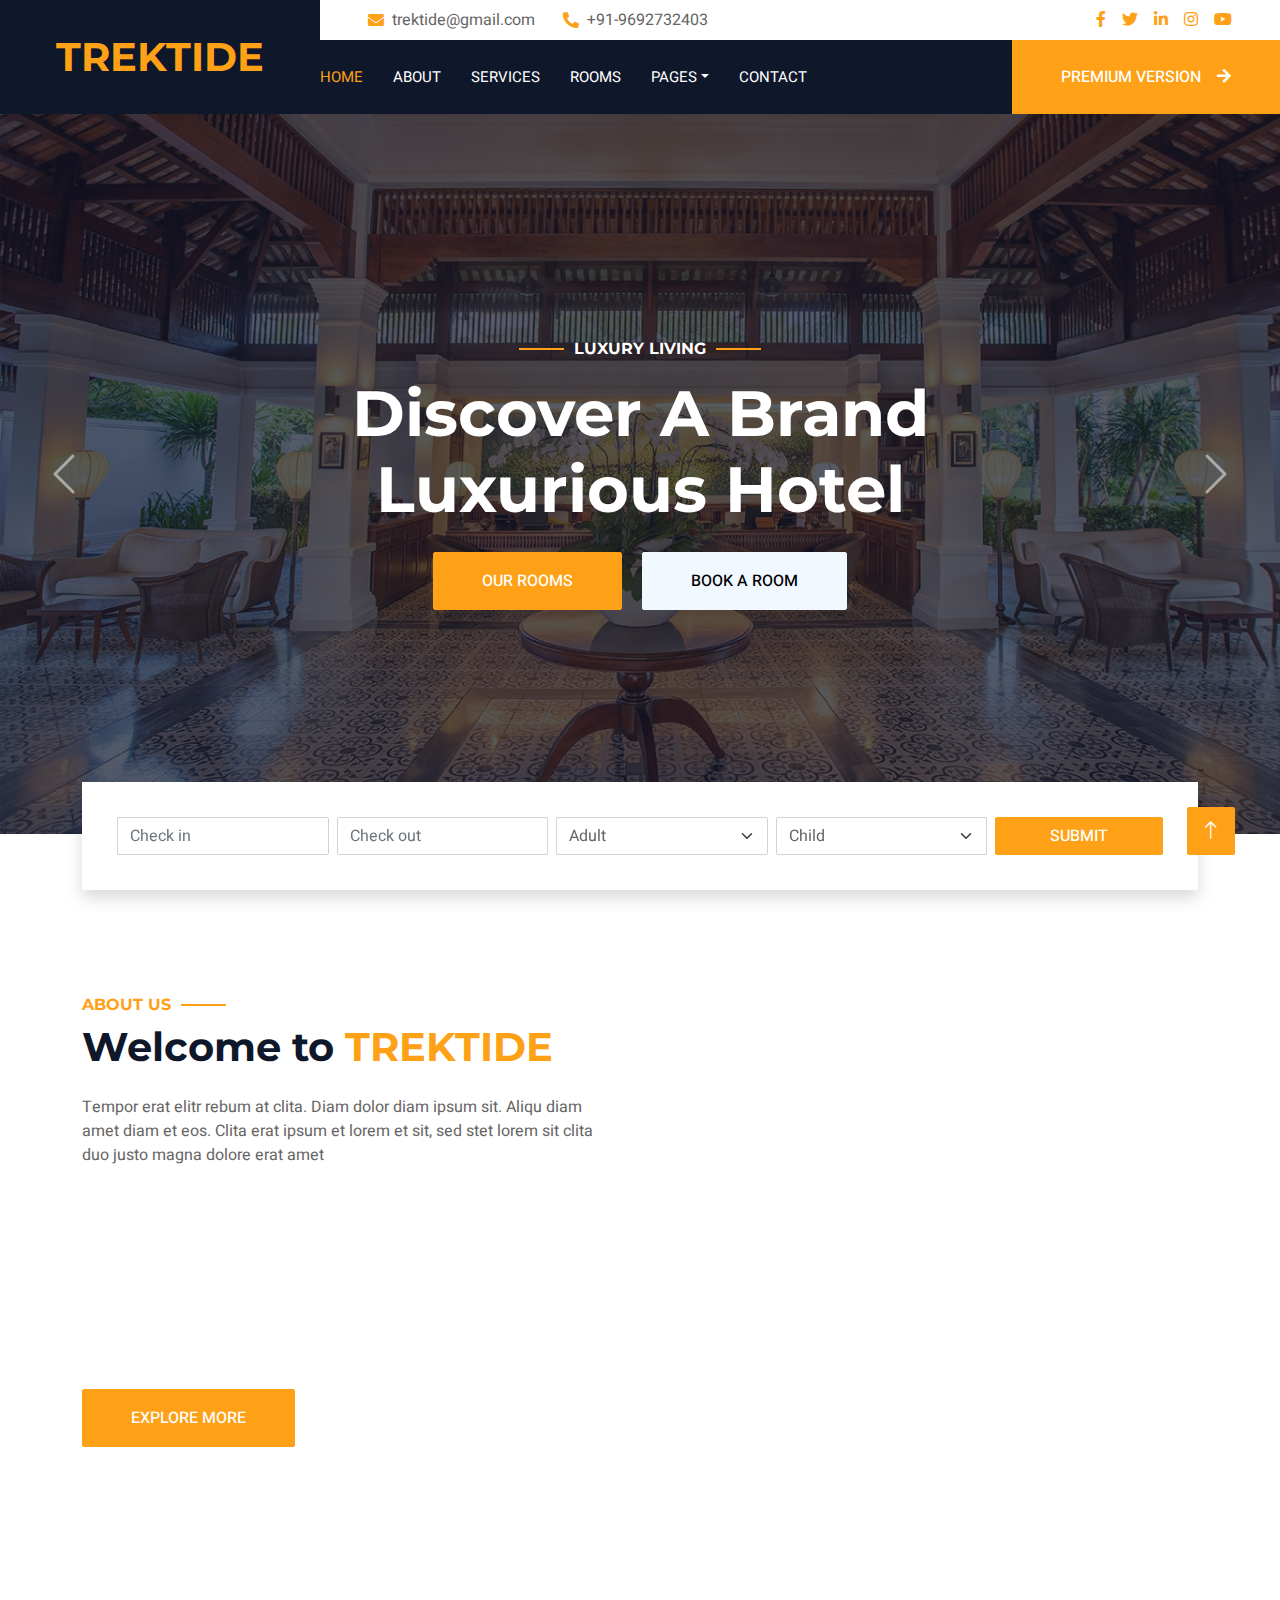
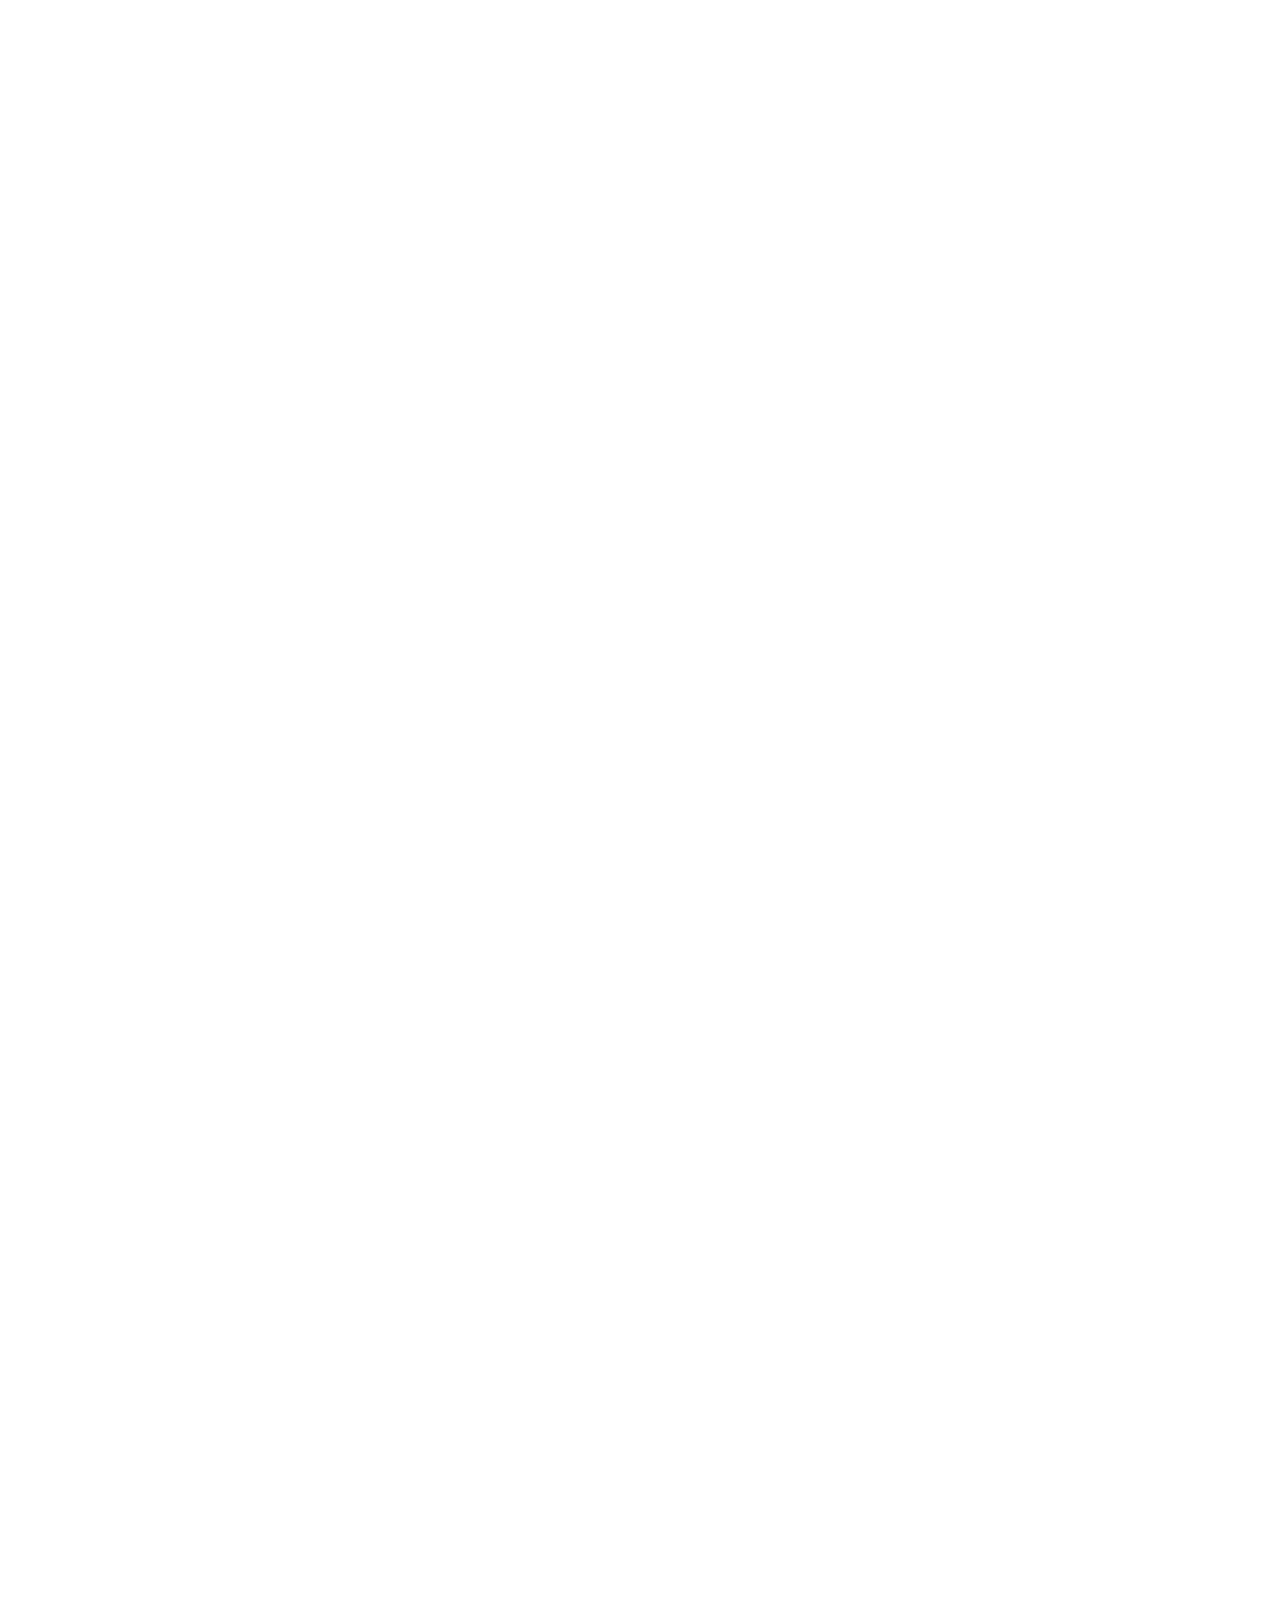
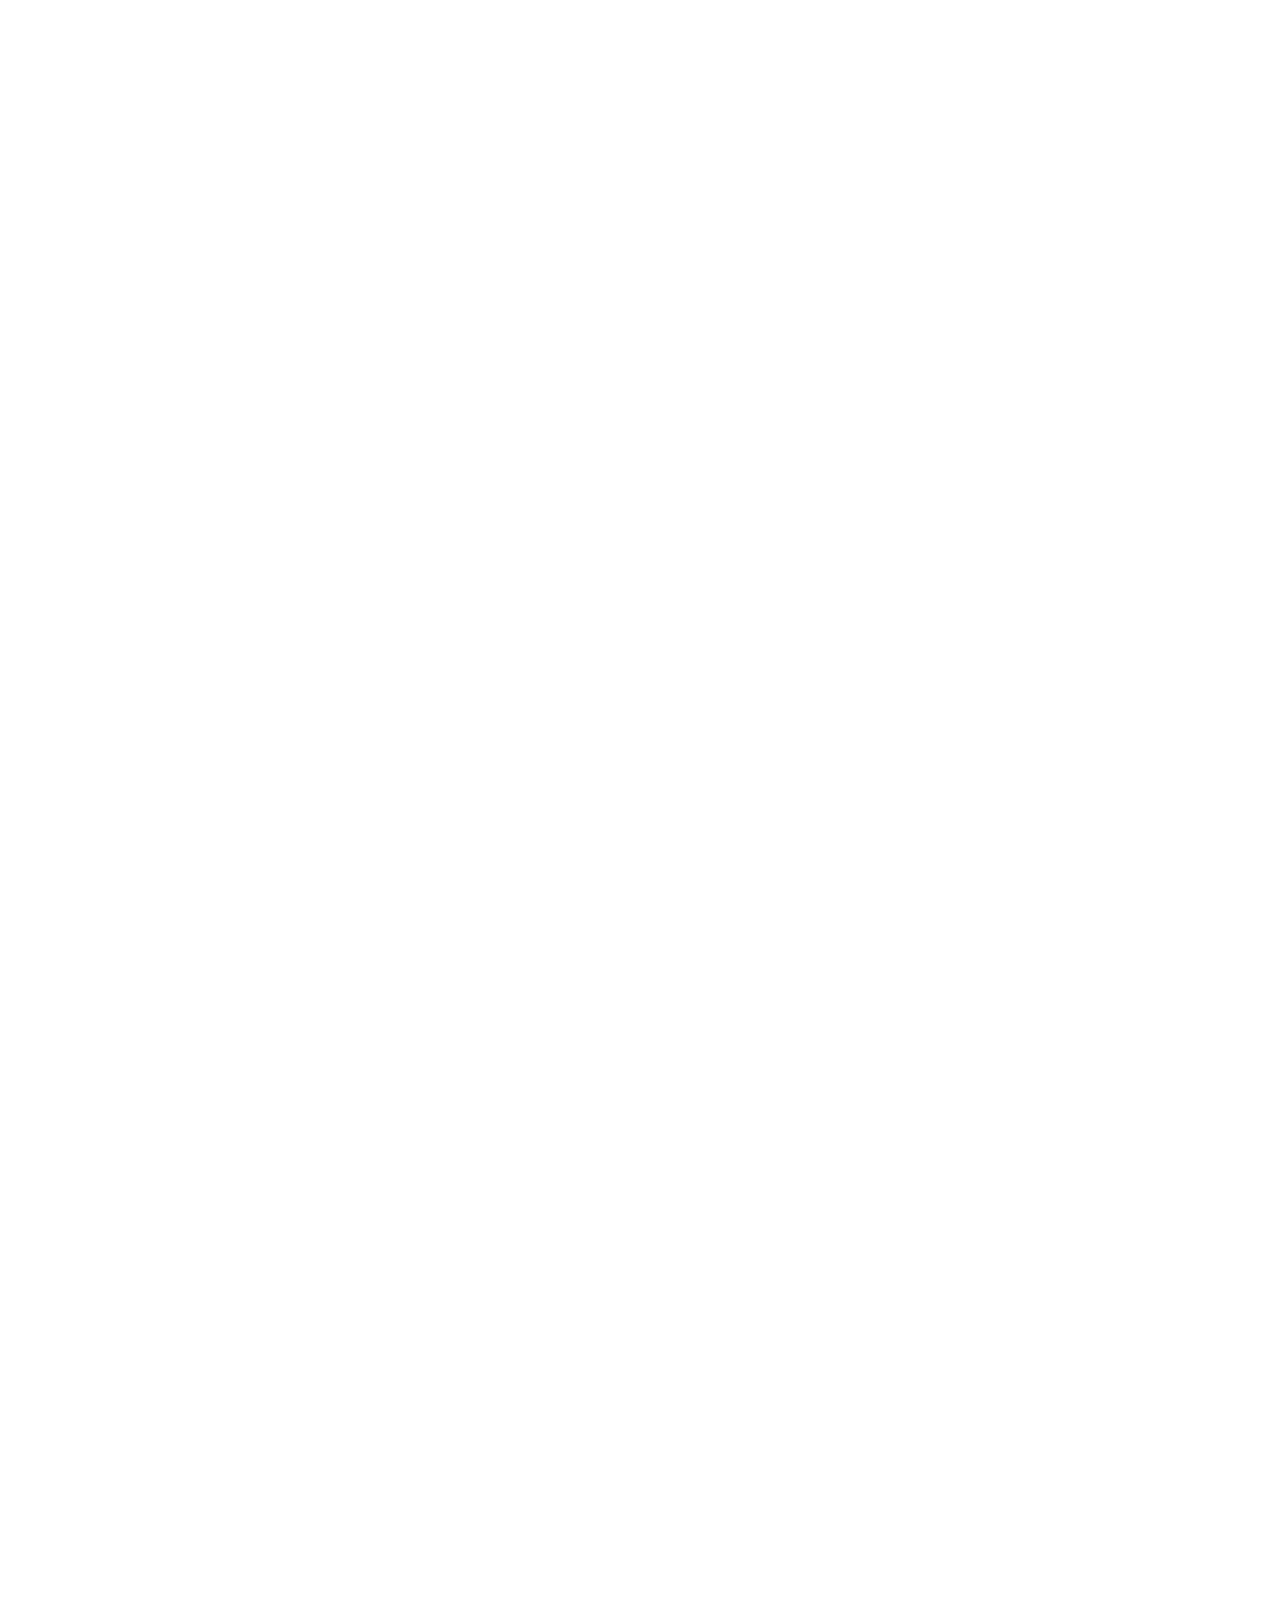
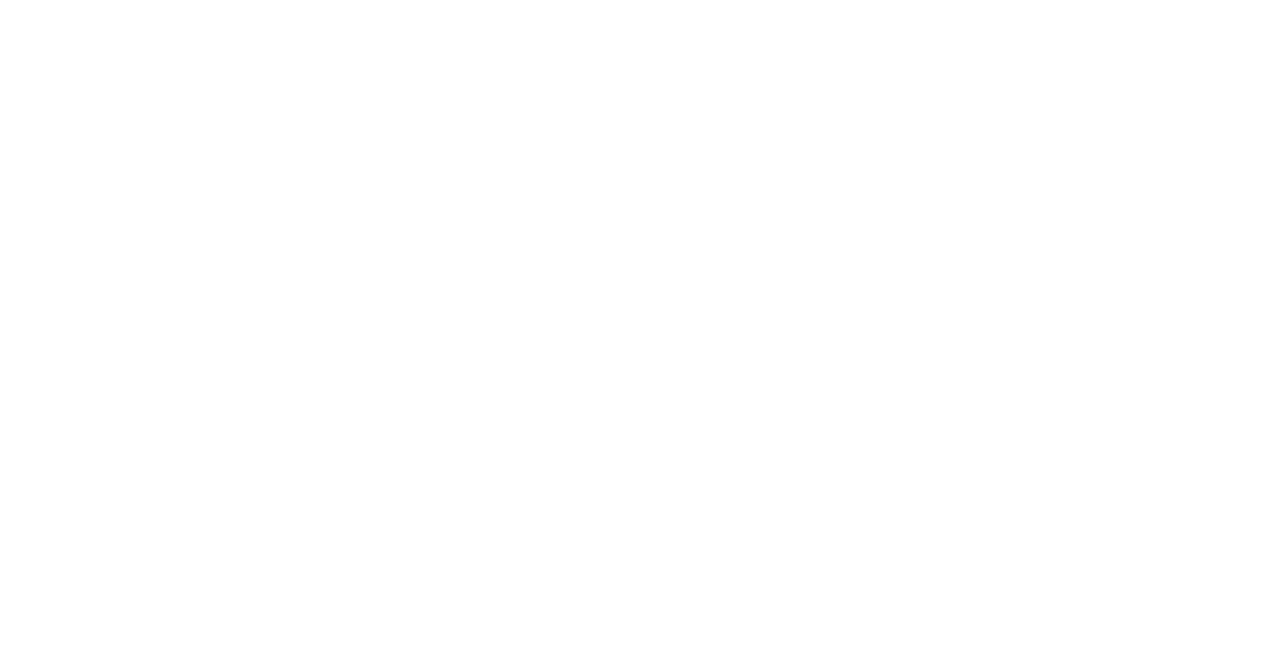
<file: index.html>
<!DOCTYPE html>
<html lang="en">

<head>
    <meta charset="utf-8">
    <title>TrekTide</title>
    <meta content="width=device-width, initial-scale=1.0" name="viewport">
    <meta content="" name="keywords">
    <meta content="" name="description">

    <!-- Favicon -->
    <link href="img/favicon.ico" rel="icon">

    <!-- Google Web Fonts -->
    <link rel="preconnect" href="https://fonts.googleapis.com">
    <link rel="preconnect" href="https://fonts.gstatic.com" crossorigin>
    <link href="https://fonts.googleapis.com/css2?family=Heebo:wght@400;500;600;700&family=Montserrat:wght@400;500;600;700&display=swap" rel="stylesheet">  

    <!-- Icon Font Stylesheet -->
    <link href="https://cdnjs.cloudflare.com/ajax/libs/font-awesome/5.10.0/css/all.min.css" rel="stylesheet">
    <link href="https://cdn.jsdelivr.net/npm/bootstrap-icons@1.4.1/font/bootstrap-icons.css" rel="stylesheet">

    <!-- Libraries Stylesheet -->
    <link href="lib/animate/animate.min.css" rel="stylesheet">
    <link href="lib/owlcarousel/assets/owl.carousel.min.css" rel="stylesheet">
    <link href="lib/tempusdominus/css/tempusdominus-bootstrap-4.min.css" rel="stylesheet" />

    <!-- Customized Bootstrap Stylesheet -->
    <link href="css/bootstrap.min.css" rel="stylesheet">

    <!-- Template Stylesheet -->
    <link href="css/style.css" rel="stylesheet">
</head>

<body>
    <div class="container-xxl bg-white p-0">
        <!-- Spinner Start -->
        <div id="spinner" class="show bg-white position-fixed translate-middle w-100 vh-100 top-50 start-50 d-flex align-items-center justify-content-center">
            <div class="spinner-border text-primary" style="width: 3rem; height: 3rem;" role="status">
                <span class="sr-only">Loading...</span>
            </div>
        </div>
        <!-- Spinner End -->

        <!-- Header Start -->
        <div class="container-fluid bg-dark px-0">
            <div class="row gx-0">
                <div class="col-lg-3 bg-dark d-none d-lg-block">
                    <a href="index.html" class="navbar-brand w-100 h-100 m-0 p-0 d-flex align-items-center justify-content-center">
                        <h1 class="m-0 text-primary text-uppercase">TrekTide</h1>
                    </a>
                </div>
                <div class="col-lg-9">
                    <div class="row gx-0 bg-white d-none d-lg-flex">
                        <div class="col-lg-7 px-5 text-start">
                            <div class="h-100 d-inline-flex align-items-center py-2 me-4">
                                <i class="fa fa-envelope text-primary me-2"></i>
                                <p class="mb-0">trektide@gmail.com</p>
                            </div>
                            <div class="h-100 d-inline-flex align-items-center py-2">
                                <i class="fa fa-phone-alt text-primary me-2"></i>
                                <p class="mb-0">+91-9692732403</p>
                            </div>
                        </div>
                        <div class="col-lg-5 px-5 text-end">
                            <div class="d-inline-flex align-items-center py-2">
                                <a class="me-3" href=""><i class="fab fa-facebook-f"></i></a>
                                <a class="me-3" href=""><i class="fab fa-twitter"></i></a>
                                <a class="me-3" href=""><i class="fab fa-linkedin-in"></i></a>
                                <a class="me-3" href=""><i class="fab fa-instagram"></i></a>
                                <a class="" href=""><i class="fab fa-youtube"></i></a>
                            </div>
                        </div>
                    </div>
                    <nav class="navbar navbar-expand-lg bg-dark navbar-dark p-3 p-lg-0">
                        <a href="index.html" class="navbar-brand d-block d-lg-none">
                            <h1 class="m-0 text-primary text-uppercase">TrekTide</h1>
                        </a>
                        <button type="button" class="navbar-toggler" data-bs-toggle="collapse" data-bs-target="#navbarCollapse">
                            <span class="navbar-toggler-icon"></span>
                        </button>
                        <div class="collapse navbar-collapse justify-content-between" id="navbarCollapse">
                            <div class="navbar-nav mr-auto py-0">
                                <a href="index.html" class="nav-item nav-link active">Home</a>
                                <a href="about.html" class="nav-item nav-link">About</a>
                                <a href="service.html" class="nav-item nav-link">Services</a>
                                <a href="room.html" class="nav-item nav-link">Rooms</a>
                                <div class="nav-item dropdown">
                                    <a href="#" class="nav-link dropdown-toggle" data-bs-toggle="dropdown">Pages</a>
                                    <div class="dropdown-menu rounded-0 m-0">
                                        <a href="booking.html" class="dropdown-item">Booking</a>
                                        <a href="team.html" class="dropdown-item">Our Team</a>
                                        <a href="testimonial.html" class="dropdown-item">Testimonial</a>
                                    </div>
                                </div>
                                <a href="contact.html" class="nav-item nav-link">Contact</a>
                            </div>
                            <a href="https://htmlcodex.com/hotel-html-template-pro" class="btn btn-primary rounded-0 py-4 px-md-5 d-none d-lg-block">Premium Version<i class="fa fa-arrow-right ms-3"></i></a>
                        </div>
                    </nav>
                </div>
            </div>
        </div>
        <!-- Header End -->


        <!-- Carousel Start -->
        <div class="container-fluid p-0 mb-5">
            <div id="header-carousel" class="carousel slide" data-bs-ride="carousel">
                <div class="carousel-inner">
                    <div class="carousel-item active">
                        <img class="w-100" src="img/carousel-1.jpg" alt="Image">
                        <div class="carousel-caption d-flex flex-column align-items-center justify-content-center">
                            <div class="p-3" style="max-width: 700px;">
                                <h6 class="section-title text-white text-uppercase mb-3 animated slideInDown">Luxury Living</h6>
                                <h1 class="display-3 text-white mb-4 animated slideInDown">Discover A Brand Luxurious Hotel</h1>
                                <a href="" class="btn btn-primary py-md-3 px-md-5 me-3 animated slideInLeft">Our Rooms</a>
                                <a href="" class="btn btn-light py-md-3 px-md-5 animated slideInRight">Book A Room</a>
                            </div>
                        </div>
                    </div>
                    <div class="carousel-item">
                        <img class="w-100" src="img/carousel-2.jpg" alt="Image">
                        <div class="carousel-caption d-flex flex-column align-items-center justify-content-center">
                            <div class="p-3" style="max-width: 700px;">
                                <h6 class="section-title text-white text-uppercase mb-3 animated slideInDown">Luxury Living</h6>
                                <h1 class="display-3 text-white mb-4 animated slideInDown">Discover A Brand Luxurious Hotel</h1>
                                <a href="" class="btn btn-primary py-md-3 px-md-5 me-3 animated slideInLeft">Our Rooms</a>
                                <a href="" class="btn btn-light py-md-3 px-md-5 animated slideInRight">Book A Room</a>
                            </div>
                        </div>
                    </div>
                </div>
                <button class="carousel-control-prev" type="button" data-bs-target="#header-carousel"
                    data-bs-slide="prev">
                    <span class="carousel-control-prev-icon" aria-hidden="true"></span>
                    <span class="visually-hidden">Previous</span>
                </button>
                <button class="carousel-control-next" type="button" data-bs-target="#header-carousel"
                    data-bs-slide="next">
                    <span class="carousel-control-next-icon" aria-hidden="true"></span>
                    <span class="visually-hidden">Next</span>
                </button>
            </div>
        </div>
        <!-- Carousel End -->


        <!-- Booking Start -->
        <div class="container-fluid booking pb-5 wow fadeIn" data-wow-delay="0.1s">
            <div class="container">
                <div class="bg-white shadow" style="padding: 35px;">
                    <div class="row g-2">
                        <div class="col-md-10">
                            <div class="row g-2">
                                <div class="col-md-3">
                                    <div class="date" id="date1" data-target-input="nearest">
                                        <input type="text" class="form-control datetimepicker-input"
                                            placeholder="Check in" data-target="#date1" data-toggle="datetimepicker" />
                                    </div>
                                </div>
                                <div class="col-md-3">
                                    <div class="date" id="date2" data-target-input="nearest">
                                        <input type="text" class="form-control datetimepicker-input" placeholder="Check out" data-target="#date2" data-toggle="datetimepicker"/>
                                    </div>
                                </div>
                                <div class="col-md-3">
                                    <select class="form-select">
                                        <option selected>Adult</option>
                                        <option value="1">Adult 1</option>
                                        <option value="2">Adult 2</option>
                                        <option value="3">Adult 3</option>
                                    </select>
                                </div>
                                <div class="col-md-3">
                                    <select class="form-select">
                                        <option selected>Child</option>
                                        <option value="1">Child 1</option>
                                        <option value="2">Child 2</option>
                                        <option value="3">Child 3</option>
                                    </select>
                                </div>
                            </div>
                        </div>
                        <div class="col-md-2">
                            <button class="btn btn-primary w-100">Submit</button>
                        </div>
                    </div>
                </div>
            </div>
        </div>
        <!-- Booking End -->


        <!-- About Start -->
        <div class="container-xxl py-5">
            <div class="container">
                <div class="row g-5 align-items-center">
                    <div class="col-lg-6">
                        <h6 class="section-title text-start text-primary text-uppercase">About Us</h6>
                        <h1 class="mb-4">Welcome to <span class="text-primary text-uppercase">TrekTide</span></h1>
                        <p class="mb-4">Tempor erat elitr rebum at clita. Diam dolor diam ipsum sit. Aliqu diam amet diam et eos. Clita erat ipsum et lorem et sit, sed stet lorem sit clita duo justo magna dolore erat amet</p>
                        <div class="row g-3 pb-4">
                            <div class="col-sm-4 wow fadeIn" data-wow-delay="0.1s">
                                <div class="border rounded p-1">
                                    <div class="border rounded text-center p-4">
                                        <i class="fa fa-hotel fa-2x text-primary mb-2"></i>
                                        <h2 class="mb-1" data-toggle="counter-up">1234</h2>
                                        <p class="mb-0">Rooms</p>
                                    </div>
                                </div>
                            </div>
                            <div class="col-sm-4 wow fadeIn" data-wow-delay="0.3s">
                                <div class="border rounded p-1">
                                    <div class="border rounded text-center p-4">
                                        <i class="fa fa-users-cog fa-2x text-primary mb-2"></i>
                                        <h2 class="mb-1" data-toggle="counter-up">1234</h2>
                                        <p class="mb-0">Staffs</p>
                                    </div>
                                </div>
                            </div>
                            <div class="col-sm-4 wow fadeIn" data-wow-delay="0.5s">
                                <div class="border rounded p-1">
                                    <div class="border rounded text-center p-4">
                                        <i class="fa fa-users fa-2x text-primary mb-2"></i>
                                        <h2 class="mb-1" data-toggle="counter-up">1234</h2>
                                        <p class="mb-0">Clients</p>
                                    </div>
                                </div>
                            </div>
                        </div>
                        <a class="btn btn-primary py-3 px-5 mt-2" href="">Explore More</a>
                    </div>
                    <div class="col-lg-6">
                        <div class="row g-3">
                            <div class="col-6 text-end">
                                <img class="img-fluid rounded w-75 wow zoomIn" data-wow-delay="0.1s" src="img/about-1.jpg" style="margin-top: 25%;">
                            </div>
                            <div class="col-6 text-start">
                                <img class="img-fluid rounded w-100 wow zoomIn" data-wow-delay="0.3s" src="img/about-2.jpg">
                            </div>
                            <div class="col-6 text-end">
                                <img class="img-fluid rounded w-50 wow zoomIn" data-wow-delay="0.5s" src="img/about-3.jpg">
                            </div>
                            <div class="col-6 text-start">
                                <img class="img-fluid rounded w-75 wow zoomIn" data-wow-delay="0.7s" src="img/about-4.jpg">
                            </div>
                        </div>
                    </div>
                </div>
            </div>
        </div>
        <!-- About End -->


        <!-- Room Start -->
        <div class="container-xxl py-5">
            <div class="container">
                <div class="text-center wow fadeInUp" data-wow-delay="0.1s">
                    <h6 class="section-title text-center text-primary text-uppercase">Our Rooms</h6>
                    <h1 class="mb-5">Explore Our <span class="text-primary text-uppercase">Rooms</span></h1>
                </div>
                <div class="row g-4">
                    <div class="col-lg-4 col-md-6 wow fadeInUp" data-wow-delay="0.1s">
                        <div class="room-item shadow rounded overflow-hidden">
                            <div class="position-relative">
                                <img class="img-fluid" src="img/room-1.jpg" alt="">
                                <small class="position-absolute start-0 top-100 translate-middle-y bg-primary text-white rounded py-1 px-3 ms-4">$100/Night</small>
                            </div>
                            <div class="p-4 mt-2">
                                <div class="d-flex justify-content-between mb-3">
                                    <h5 class="mb-0">Junior Suite</h5>
                                    <div class="ps-2">
                                        <small class="fa fa-star text-primary"></small>
                                        <small class="fa fa-star text-primary"></small>
                                        <small class="fa fa-star text-primary"></small>
                                        <small class="fa fa-star text-primary"></small>
                                        <small class="fa fa-star text-primary"></small>
                                    </div>
                                </div>
                                <div class="d-flex mb-3">
                                    <small class="border-end me-3 pe-3"><i class="fa fa-bed text-primary me-2"></i>3 Bed</small>
                                    <small class="border-end me-3 pe-3"><i class="fa fa-bath text-primary me-2"></i>2 Bath</small>
                                    <small><i class="fa fa-wifi text-primary me-2"></i>Wifi</small>
                                </div>
                                <p class="text-body mb-3">Erat ipsum justo amet duo et elitr dolor, est duo duo eos lorem sed diam stet diam sed stet lorem.</p>
                                <div class="d-flex justify-content-between">
                                    <a class="btn btn-sm btn-primary rounded py-2 px-4" href="">View Detail</a>
                                    <a class="btn btn-sm btn-dark rounded py-2 px-4" href="">Book Now</a>
                                </div>
                            </div>
                        </div>
                    </div>
                    <div class="col-lg-4 col-md-6 wow fadeInUp" data-wow-delay="0.3s">
                        <div class="room-item shadow rounded overflow-hidden">
                            <div class="position-relative">
                                <img class="img-fluid" src="img/room-2.jpg" alt="">
                                <small class="position-absolute start-0 top-100 translate-middle-y bg-primary text-white rounded py-1 px-3 ms-4">$100/Night</small>
                            </div>
                            <div class="p-4 mt-2">
                                <div class="d-flex justify-content-between mb-3">
                                    <h5 class="mb-0">Executive Suite</h5>
                                    <div class="ps-2">
                                        <small class="fa fa-star text-primary"></small>
                                        <small class="fa fa-star text-primary"></small>
                                        <small class="fa fa-star text-primary"></small>
                                        <small class="fa fa-star text-primary"></small>
                                        <small class="fa fa-star text-primary"></small>
                                    </div>
                                </div>
                                <div class="d-flex mb-3">
                                    <small class="border-end me-3 pe-3"><i class="fa fa-bed text-primary me-2"></i>3 Bed</small>
                                    <small class="border-end me-3 pe-3"><i class="fa fa-bath text-primary me-2"></i>2 Bath</small>
                                    <small><i class="fa fa-wifi text-primary me-2"></i>Wifi</small>
                                </div>
                                <p class="text-body mb-3">Erat ipsum justo amet duo et elitr dolor, est duo duo eos lorem sed diam stet diam sed stet lorem.</p>
                                <div class="d-flex justify-content-between">
                                    <a class="btn btn-sm btn-primary rounded py-2 px-4" href="">View Detail</a>
                                    <a class="btn btn-sm btn-dark rounded py-2 px-4" href="">Book Now</a>
                                </div>
                            </div>
                        </div>
                    </div>
                    <div class="col-lg-4 col-md-6 wow fadeInUp" data-wow-delay="0.6s">
                        <div class="room-item shadow rounded overflow-hidden">
                            <div class="position-relative">
                                <img class="img-fluid" src="img/room-3.jpg" alt="">
                                <small class="position-absolute start-0 top-100 translate-middle-y bg-primary text-white rounded py-1 px-3 ms-4">$100/Night</small>
                            </div>
                            <div class="p-4 mt-2">
                                <div class="d-flex justify-content-between mb-3">
                                    <h5 class="mb-0">Super Deluxe</h5>
                                    <div class="ps-2">
                                        <small class="fa fa-star text-primary"></small>
                                        <small class="fa fa-star text-primary"></small>
                                        <small class="fa fa-star text-primary"></small>
                                        <small class="fa fa-star text-primary"></small>
                                        <small class="fa fa-star text-primary"></small>
                                    </div>
                                </div>
                                <div class="d-flex mb-3">
                                    <small class="border-end me-3 pe-3"><i class="fa fa-bed text-primary me-2"></i>3 Bed</small>
                                    <small class="border-end me-3 pe-3"><i class="fa fa-bath text-primary me-2"></i>2 Bath</small>
                                    <small><i class="fa fa-wifi text-primary me-2"></i>Wifi</small>
                                </div>
                                <p class="text-body mb-3">Erat ipsum justo amet duo et elitr dolor, est duo duo eos lorem sed diam stet diam sed stet lorem.</p>
                                <div class="d-flex justify-content-between">
                                    <a class="btn btn-sm btn-primary rounded py-2 px-4" href="">View Detail</a>
                                    <a class="btn btn-sm btn-dark rounded py-2 px-4" href="">Book Now</a>
                                </div>
                            </div>
                        </div>
                    </div>
                </div>
            </div>
        </div>
        <!-- Room End -->


        <!-- Video Start -->
        <div class="container-xxl py-5 px-0 wow zoomIn" data-wow-delay="0.1s">
            <div class="row g-0">
                <div class="col-md-6 bg-dark d-flex align-items-center">
                    <div class="p-5">
                        <h6 class="section-title text-start text-white text-uppercase mb-3">Luxury Living</h6>
                        <h1 class="text-white mb-4">Discover A Brand Luxurious Hotel</h1>
                        <p class="text-white mb-4">Tempor erat elitr rebum at clita. Diam dolor diam ipsum sit. Aliqu diam amet diam et eos. Clita erat ipsum et lorem et sit, sed stet lorem sit clita duo justo magna dolore erat amet</p>
                        <a href="" class="btn btn-primary py-md-3 px-md-5 me-3">Our Rooms</a>
                        <a href="" class="btn btn-light py-md-3 px-md-5">Book A Room</a>
                    </div>
                </div>
                <div class="col-md-6">
                    <div class="video">
                        <button type="button" class="btn-play" data-bs-toggle="modal" data-src="https://www.youtube.com/embed/DWRcNpR6Kdc" data-bs-target="#videoModal">
                            <span></span>
                        </button>
                    </div>
                </div>
            </div>
        </div>

        <div class="modal fade" id="videoModal" tabindex="-1" aria-labelledby="exampleModalLabel" aria-hidden="true">
            <div class="modal-dialog">
                <div class="modal-content rounded-0">
                    <div class="modal-header">
                        <h5 class="modal-title" id="exampleModalLabel">Youtube Video</h5>
                        <button type="button" class="btn-close" data-bs-dismiss="modal" aria-label="Close"></button>
                    </div>
                    <div class="modal-body">
                        <!-- 16:9 aspect ratio -->
                        <div class="ratio ratio-16x9">
                            <iframe class="embed-responsive-item" src="" id="video" allowfullscreen allowscriptaccess="always"
                                allow="autoplay"></iframe>
                        </div>
                    </div>
                </div>
            </div>
        </div>
        <!-- Video Start -->


        <!-- Service Start -->
        <div class="container-xxl py-5">
            <div class="container">
                <div class="text-center wow fadeInUp" data-wow-delay="0.1s">
                    <h6 class="section-title text-center text-primary text-uppercase">Our Services</h6>
                    <h1 class="mb-5">Explore Our <span class="text-primary text-uppercase">Services</span></h1>
                </div>
                <div class="row g-4">
                    <div class="col-lg-4 col-md-6 wow fadeInUp" data-wow-delay="0.1s">
                        <a class="service-item rounded" href="">
                            <div class="service-icon bg-transparent border rounded p-1">
                                <div class="w-100 h-100 border rounded d-flex align-items-center justify-content-center">
                                    <i class="fa fa-hotel fa-2x text-primary"></i>
                                </div>
                            </div>
                            <h5 class="mb-3">Rooms & Appartment</h5>
                            <p class="text-body mb-0">Erat ipsum justo amet duo et elitr dolor, est duo duo eos lorem sed diam stet diam sed stet lorem.</p>
                        </a>
                    </div>
                    <div class="col-lg-4 col-md-6 wow fadeInUp" data-wow-delay="0.2s">
                        <a class="service-item rounded" href="">
                            <div class="service-icon bg-transparent border rounded p-1">
                                <div class="w-100 h-100 border rounded d-flex align-items-center justify-content-center">
                                    <i class="fa fa-utensils fa-2x text-primary"></i>
                                </div>
                            </div>
                            <h5 class="mb-3">Food & Restaurant</h5>
                            <p class="text-body mb-0">Erat ipsum justo amet duo et elitr dolor, est duo duo eos lorem sed diam stet diam sed stet lorem.</p>
                        </a>
                    </div>
                    <div class="col-lg-4 col-md-6 wow fadeInUp" data-wow-delay="0.3s">
                        <a class="service-item rounded" href="">
                            <div class="service-icon bg-transparent border rounded p-1">
                                <div class="w-100 h-100 border rounded d-flex align-items-center justify-content-center">
                                    <i class="fa fa-spa fa-2x text-primary"></i>
                                </div>
                            </div>
                            <h5 class="mb-3">Spa & Fitness</h5>
                            <p class="text-body mb-0">Erat ipsum justo amet duo et elitr dolor, est duo duo eos lorem sed diam stet diam sed stet lorem.</p>
                        </a>
                    </div>
                    <div class="col-lg-4 col-md-6 wow fadeInUp" data-wow-delay="0.4s">
                        <a class="service-item rounded" href="">
                            <div class="service-icon bg-transparent border rounded p-1">
                                <div class="w-100 h-100 border rounded d-flex align-items-center justify-content-center">
                                    <i class="fa fa-swimmer fa-2x text-primary"></i>
                                </div>
                            </div>
                            <h5 class="mb-3">Sports & Gaming</h5>
                            <p class="text-body mb-0">Erat ipsum justo amet duo et elitr dolor, est duo duo eos lorem sed diam stet diam sed stet lorem.</p>
                        </a>
                    </div>
                    <div class="col-lg-4 col-md-6 wow fadeInUp" data-wow-delay="0.5s">
                        <a class="service-item rounded" href="">
                            <div class="service-icon bg-transparent border rounded p-1">
                                <div class="w-100 h-100 border rounded d-flex align-items-center justify-content-center">
                                    <i class="fa fa-glass-cheers fa-2x text-primary"></i>
                                </div>
                            </div>
                            <h5 class="mb-3">Event & Party</h5>
                            <p class="text-body mb-0">Erat ipsum justo amet duo et elitr dolor, est duo duo eos lorem sed diam stet diam sed stet lorem.</p>
                        </a>
                    </div>
                    <div class="col-lg-4 col-md-6 wow fadeInUp" data-wow-delay="0.6s">
                        <a class="service-item rounded" href="">
                            <div class="service-icon bg-transparent border rounded p-1">
                                <div class="w-100 h-100 border rounded d-flex align-items-center justify-content-center">
                                    <i class="fa fa-dumbbell fa-2x text-primary"></i>
                                </div>
                            </div>
                            <h5 class="mb-3">GYM & Yoga</h5>
                            <p class="text-body mb-0">Erat ipsum justo amet duo et elitr dolor, est duo duo eos lorem sed diam stet diam sed stet lorem.</p>
                        </a>
                    </div>
                </div>
            </div>
        </div>
        <!-- Service End -->


        <!-- Testimonial Start -->
        <div class="container-xxl testimonial my-5 py-5 bg-dark wow zoomIn" data-wow-delay="0.1s">
            <div class="container">
                <div class="owl-carousel testimonial-carousel py-5">
                    <div class="testimonial-item position-relative bg-white rounded overflow-hidden">
                        <p>Tempor stet labore dolor clita stet diam amet ipsum dolor duo ipsum rebum stet dolor amet diam stet. Est stet ea lorem amet est kasd kasd et erat magna eos</p>
                        <div class="d-flex align-items-center">
                            <img class="img-fluid flex-shrink-0 rounded" src="img/testimonial-1.jpg" style="width: 45px; height: 45px;">
                            <div class="ps-3">
                                <h6 class="fw-bold mb-1">Client Name</h6>
                                <small>Profession</small>
                            </div>
                        </div>
                        <i class="fa fa-quote-right fa-3x text-primary position-absolute end-0 bottom-0 me-4 mb-n1"></i>
                    </div>
                    <div class="testimonial-item position-relative bg-white rounded overflow-hidden">
                        <p>Tempor stet labore dolor clita stet diam amet ipsum dolor duo ipsum rebum stet dolor amet diam stet. Est stet ea lorem amet est kasd kasd et erat magna eos</p>
                        <div class="d-flex align-items-center">
                            <img class="img-fluid flex-shrink-0 rounded" src="img/testimonial-2.jpg" style="width: 45px; height: 45px;">
                            <div class="ps-3">
                                <h6 class="fw-bold mb-1">Client Name</h6>
                                <small>Profession</small>
                            </div>
                        </div>
                        <i class="fa fa-quote-right fa-3x text-primary position-absolute end-0 bottom-0 me-4 mb-n1"></i>
                    </div>
                    <div class="testimonial-item position-relative bg-white rounded overflow-hidden">
                        <p>Tempor stet labore dolor clita stet diam amet ipsum dolor duo ipsum rebum stet dolor amet diam stet. Est stet ea lorem amet est kasd kasd et erat magna eos</p>
                        <div class="d-flex align-items-center">
                            <img class="img-fluid flex-shrink-0 rounded" src="img/testimonial-3.jpg" style="width: 45px; height: 45px;">
                            <div class="ps-3">
                                <h6 class="fw-bold mb-1">Client Name</h6>
                                <small>Profession</small>
                            </div>
                        </div>
                        <i class="fa fa-quote-right fa-3x text-primary position-absolute end-0 bottom-0 me-4 mb-n1"></i>
                    </div>
                </div>
            </div>
        </div>
        <!-- Testimonial End -->


        <!-- Team Start -->
        <div class="container-xxl py-5">
            <div class="container">
                <div class="text-center wow fadeInUp" data-wow-delay="0.1s">
                    <h6 class="section-title text-center text-primary text-uppercase">Our Team</h6>
                    <h1 class="mb-5">Explore Our <span class="text-primary text-uppercase">Staffs</span></h1>
                </div>
                <div class="row g-4">
                    <div class="col-lg-3 col-md-6 wow fadeInUp" data-wow-delay="0.1s">
                        <div class="rounded shadow overflow-hidden">
                            <div class="position-relative">
                                <img class="img-fluid" src="img/team-1.jpg" alt="">
                                <div class="position-absolute start-50 top-100 translate-middle d-flex align-items-center">
                                    <a class="btn btn-square btn-primary mx-1" href=""><i class="fab fa-facebook-f"></i></a>
                                    <a class="btn btn-square btn-primary mx-1" href=""><i class="fab fa-twitter"></i></a>
                                    <a class="btn btn-square btn-primary mx-1" href=""><i class="fab fa-instagram"></i></a>
                                </div>
                            </div>
                            <div class="text-center p-4 mt-3">
                                <h5 class="fw-bold mb-0">Full Name</h5>
                                <small>Designation</small>
                            </div>
                        </div>
                    </div>
                    <div class="col-lg-3 col-md-6 wow fadeInUp" data-wow-delay="0.3s">
                        <div class="rounded shadow overflow-hidden">
                            <div class="position-relative">
                                <img class="img-fluid" src="img/team-2.jpg" alt="">
                                <div class="position-absolute start-50 top-100 translate-middle d-flex align-items-center">
                                    <a class="btn btn-square btn-primary mx-1" href=""><i class="fab fa-facebook-f"></i></a>
                                    <a class="btn btn-square btn-primary mx-1" href=""><i class="fab fa-twitter"></i></a>
                                    <a class="btn btn-square btn-primary mx-1" href=""><i class="fab fa-instagram"></i></a>
                                </div>
                            </div>
                            <div class="text-center p-4 mt-3">
                                <h5 class="fw-bold mb-0">Full Name</h5>
                                <small>Designation</small>
                            </div>
                        </div>
                    </div>
                    <div class="col-lg-3 col-md-6 wow fadeInUp" data-wow-delay="0.5s">
                        <div class="rounded shadow overflow-hidden">
                            <div class="position-relative">
                                <img class="img-fluid" src="img/team-3.jpg" alt="">
                                <div class="position-absolute start-50 top-100 translate-middle d-flex align-items-center">
                                    <a class="btn btn-square btn-primary mx-1" href=""><i class="fab fa-facebook-f"></i></a>
                                    <a class="btn btn-square btn-primary mx-1" href=""><i class="fab fa-twitter"></i></a>
                                    <a class="btn btn-square btn-primary mx-1" href=""><i class="fab fa-instagram"></i></a>
                                </div>
                            </div>
                            <div class="text-center p-4 mt-3">
                                <h5 class="fw-bold mb-0">Full Name</h5>
                                <small>Designation</small>
                            </div>
                        </div>
                    </div>
                    <div class="col-lg-3 col-md-6 wow fadeInUp" data-wow-delay="0.7s">
                        <div class="rounded shadow overflow-hidden">
                            <div class="position-relative">
                                <img class="img-fluid" src="img/team-4.jpg" alt="">
                                <div class="position-absolute start-50 top-100 translate-middle d-flex align-items-center">
                                    <a class="btn btn-square btn-primary mx-1" href=""><i class="fab fa-facebook-f"></i></a>
                                    <a class="btn btn-square btn-primary mx-1" href=""><i class="fab fa-twitter"></i></a>
                                    <a class="btn btn-square btn-primary mx-1" href=""><i class="fab fa-instagram"></i></a>
                                </div>
                            </div>
                            <div class="text-center p-4 mt-3">
                                <h5 class="fw-bold mb-0">Full Name</h5>
                                <small>Designation</small>
                            </div>
                        </div>
                    </div>
                </div>
            </div>
        </div>
        <!-- Team End -->


        <!-- Newsletter Start -->
        <div class="container newsletter mt-5 wow fadeIn" data-wow-delay="0.1s">
            <div class="row justify-content-center">
                <div class="col-lg-10 border rounded p-1">
                    <div class="border rounded text-center p-1">
                        <div class="bg-white rounded text-center p-5">
                            <h4 class="mb-4">Subscribe Our <span class="text-primary text-uppercase">Newsletter</span></h4>
                            <div class="position-relative mx-auto" style="max-width: 400px;">
                                <input class="form-control w-100 py-3 ps-4 pe-5" type="text" placeholder="Enter your email">
                                <button type="button" class="btn btn-primary py-2 px-3 position-absolute top-0 end-0 mt-2 me-2">Submit</button>
                            </div>
                        </div>
                    </div>
                </div>
            </div>
        </div>
        <!-- Newsletter Start -->
        

        <!-- Footer Start -->
        <div class="container-fluid bg-dark text-light footer wow fadeIn" data-wow-delay="0.1s">
            <div class="container pb-5">
                <div class="row g-5">
                    <div class="col-md-6 col-lg-4">
                        <div class="bg-primary rounded p-4">
                            <a href="index.html"><h1 class="text-white text-uppercase mb-3">TrekTide</h1></a>
                            <p class="text-white mb-0">
                                We're so glad you stopped by! We hope you found some inspiration for your next adventure. If you have any questions or need help, we're just a click away. Safe travels, and see you soon!
                            							</p>
                        </div>
                    </div>
                    <div class="col-md-6 col-lg-3">
                        <h6 class="section-title text-start text-primary text-uppercase mb-4">Contact</h6>
                        <p class="mb-2"><i class="fa fa-map-marker-alt me-3"></i>Puri, Odisha,India</p>
                        <p class="mb-2"><i class="fa fa-phone-alt me-3"></i>+91-9692732403</p>
                        <p class="mb-2"><i class="fa fa-envelope me-3"></i>trektide@gmail.com</p>
                        <div class="d-flex pt-2">
                            <a class="btn btn-outline-light btn-social" href=""><i class="fab fa-twitter"></i></a>
                            <a class="btn btn-outline-light btn-social" href=""><i class="fab fa-facebook-f"></i></a>
                            <a class="btn btn-outline-light btn-social" href=""><i class="fab fa-youtube"></i></a>
                            <a class="btn btn-outline-light btn-social" href=""><i class="fab fa-linkedin-in"></i></a>
                        </div>
                    </div>
                    <div class="col-lg-5 col-md-12">
                        <div class="row gy-5 g-4">
                            <div class="col-md-6">
                                <h6 class="section-title text-start text-primary text-uppercase mb-4">Company</h6>
                                <a class="btn btn-link" href="">About Us</a>
                                <a class="btn btn-link" href="">Contact Us</a>
                                <a class="btn btn-link" href="">Privacy Policy</a>
                                <a class="btn btn-link" href="">Terms & Condition</a>
                                <a class="btn btn-link" href="">Support</a>
                            </div>
                            <div class="col-md-6">
                                <h6 class="section-title text-start text-primary text-uppercase mb-4">Services</h6>
                                <a class="btn btn-link" href="">Food & Restaurant</a>
                                <a class="btn btn-link" href="">Spa & Fitness</a>
                                <a class="btn btn-link" href="">Sports & Gaming</a>
                                <a class="btn btn-link" href="">Event & Party</a>
                                <a class="btn btn-link" href="">GYM & Yoga</a>
                            </div>
                        </div>
                    </div>
                </div>
            </div>
            <div class="container">
                <div class="copyright">
                    <div class="row">
                        <div class="col-md-6 text-center text-md-start mb-3 mb-md-0">
                            &copy; <a class="border-bottom" href="#">TrekTide</a>, All Right Reserved. 
							
							Designed By <a class="border-bottom" href="cdt.king75@gmail.com">Biswajet Mishra</a>
                        </div>
                        <div class="col-md-6 text-center text-md-end">
                            <div class="footer-menu">
                                <a href="">Home</a>
                                <a href="">Cookies</a>
                                <a href="">Help</a>
                                <a href="">FQAs</a>
                            </div>
                        </div>
                    </div>
                </div>
            </div>
        </div>
        <!-- Footer End -->


        <!-- Back to Top -->
        <a href="#" class="btn btn-lg btn-primary btn-lg-square back-to-top"><i class="bi bi-arrow-up"></i></a>
    </div>

    <!-- JavaScript Libraries -->
    <script src="https://code.jquery.com/jquery-3.4.1.min.js"></script>
    <script src="https://cdn.jsdelivr.net/npm/bootstrap@5.0.0/dist/js/bootstrap.bundle.min.js"></script>
    <script src="lib/wow/wow.min.js"></script>
    <script src="lib/easing/easing.min.js"></script>
    <script src="lib/waypoints/waypoints.min.js"></script>
    <script src="lib/counterup/counterup.min.js"></script>
    <script src="lib/owlcarousel/owl.carousel.min.js"></script>
    <script src="lib/tempusdominus/js/moment.min.js"></script>
    <script src="lib/tempusdominus/js/moment-timezone.min.js"></script>
    <script src="lib/tempusdominus/js/tempusdominus-bootstrap-4.min.js"></script>

    <!-- Template Javascript -->
    <script src="js/main.js"></script>
</body>

</html>
</file>
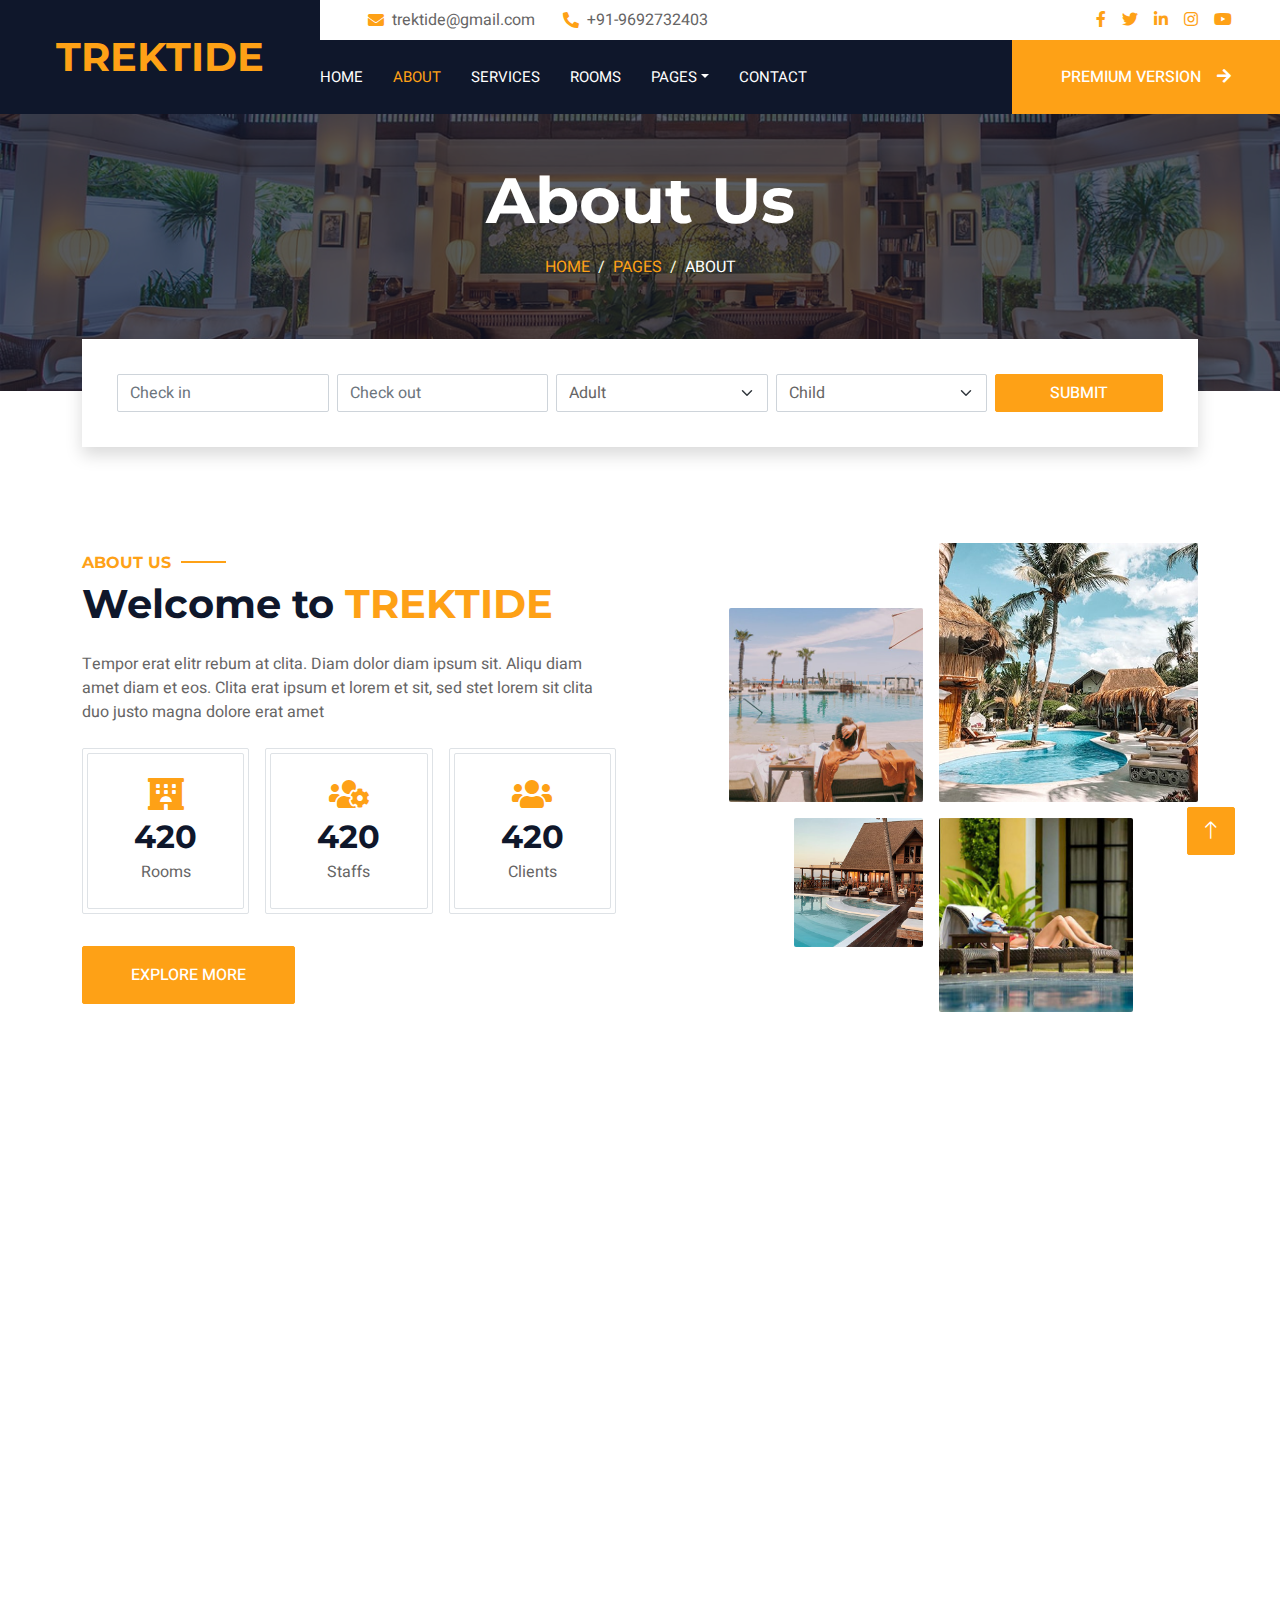
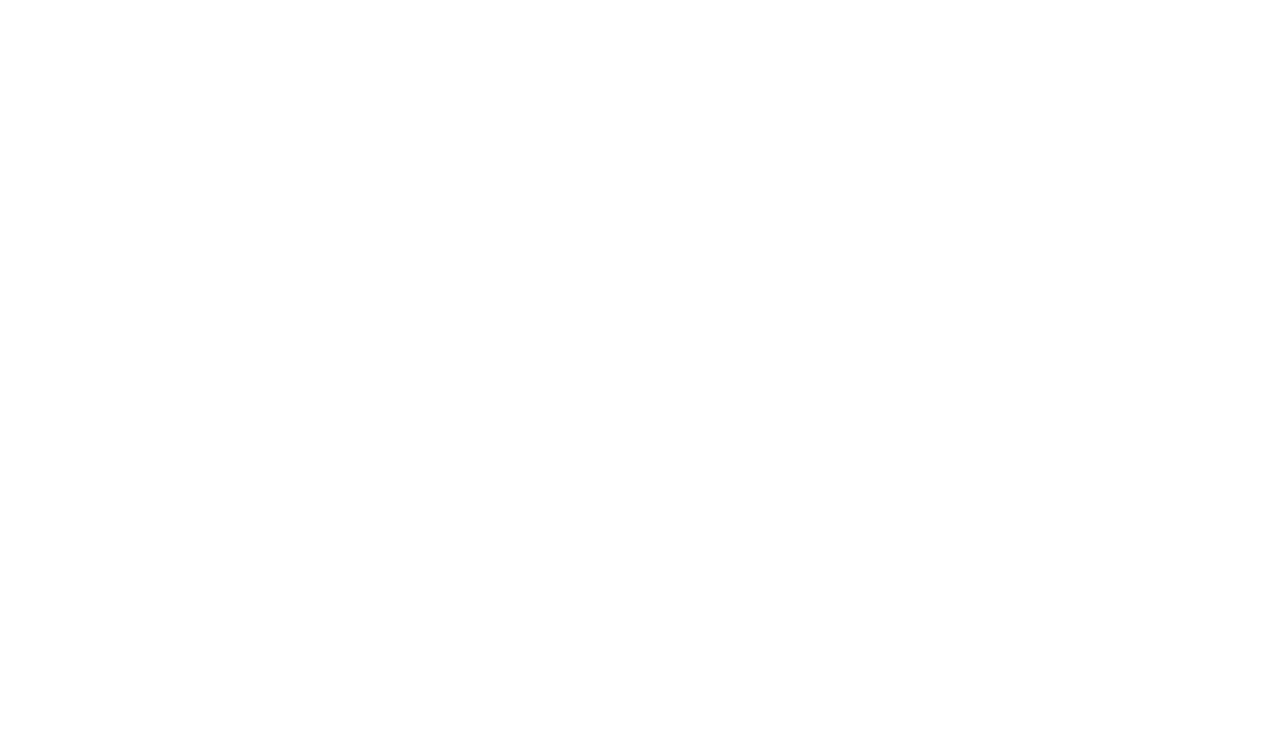
<file: about.html>
<!DOCTYPE html>
<html lang="en">

<head>
    <meta charset="utf-8">
    <title>TrekTide</title>
    <meta content="width=device-width, initial-scale=1.0" name="viewport">
    <meta content="" name="keywords">
    <meta content="" name="description">

    <!-- Favicon -->
    <link href="img/favicon.ico" rel="icon">

    <!-- Google Web Fonts -->
    <link rel="preconnect" href="https://fonts.googleapis.com">
    <link rel="preconnect" href="https://fonts.gstatic.com" crossorigin>
    <link href="https://fonts.googleapis.com/css2?family=Heebo:wght@400;500;600;700&family=Montserrat:wght@400;500;600;700&display=swap" rel="stylesheet">  

    <!-- Icon Font Stylesheet -->
    <link href="https://cdnjs.cloudflare.com/ajax/libs/font-awesome/5.10.0/css/all.min.css" rel="stylesheet">
    <link href="https://cdn.jsdelivr.net/npm/bootstrap-icons@1.4.1/font/bootstrap-icons.css" rel="stylesheet">

    <!-- Libraries Stylesheet -->
    <link href="lib/animate/animate.min.css" rel="stylesheet">
    <link href="lib/owlcarousel/assets/owl.carousel.min.css" rel="stylesheet">
    <link href="lib/tempusdominus/css/tempusdominus-bootstrap-4.min.css" rel="stylesheet" />

    <!-- Customized Bootstrap Stylesheet -->
    <link href="css/bootstrap.min.css" rel="stylesheet">

    <!-- Template Stylesheet -->
    <link href="css/style.css" rel="stylesheet">
</head>

<body>
    <div class="container-xxl bg-white p-0">
        <!-- Spinner Start -->
        <div id="spinner" class="show bg-white position-fixed translate-middle w-100 vh-100 top-50 start-50 d-flex align-items-center justify-content-center">
            <div class="spinner-border text-primary" style="width: 3rem; height: 3rem;" role="status">
                <span class="sr-only">Loading...</span>
            </div>
        </div>
        <!-- Spinner End -->

        <!-- Header Start -->
        <div class="container-fluid bg-dark px-0">
            <div class="row gx-0">
                <div class="col-lg-3 bg-dark d-none d-lg-block">
                    <a href="index.html" class="navbar-brand w-100 h-100 m-0 p-0 d-flex align-items-center justify-content-center">
                        <h1 class="m-0 text-primary text-uppercase">TrekTide</h1>
                    </a>
                </div>
                <div class="col-lg-9">
                    <div class="row gx-0 bg-white d-none d-lg-flex">
                        <div class="col-lg-7 px-5 text-start">
                            <div class="h-100 d-inline-flex align-items-center py-2 me-4">
                                <i class="fa fa-envelope text-primary me-2"></i>
                                <p class="mb-0">trektide@gmail.com</p>
                            </div>
                            <div class="h-100 d-inline-flex align-items-center py-2">
                                <i class="fa fa-phone-alt text-primary me-2"></i>
                                <p class="mb-0">+91-9692732403</p>
                            </div>
                        </div>
                        <div class="col-lg-5 px-5 text-end">
                            <div class="d-inline-flex align-items-center py-2">
                                <a class="me-3" href=""><i class="fab fa-facebook-f"></i></a>
                                <a class="me-3" href=""><i class="fab fa-twitter"></i></a>
                                <a class="me-3" href=""><i class="fab fa-linkedin-in"></i></a>
                                <a class="me-3" href=""><i class="fab fa-instagram"></i></a>
                                <a class="" href=""><i class="fab fa-youtube"></i></a>
                            </div>
                        </div>
                    </div>
                    <nav class="navbar navbar-expand-lg bg-dark navbar-dark p-3 p-lg-0">
                        <a href="index.html" class="navbar-brand d-block d-lg-none">
                            <h1 class="m-0 text-primary text-uppercase">TrekTide</h1>
                        </a>
                        <button type="button" class="navbar-toggler" data-bs-toggle="collapse" data-bs-target="#navbarCollapse">
                            <span class="navbar-toggler-icon"></span>
                        </button>
                        <div class="collapse navbar-collapse justify-content-between" id="navbarCollapse">
                            <div class="navbar-nav mr-auto py-0">
                                <a href="index.html" class="nav-item nav-link">Home</a>
                                <a href="about.html" class="nav-item nav-link active">About</a>
                                <a href="service.html" class="nav-item nav-link">Services</a>
                                <a href="room.html" class="nav-item nav-link">Rooms</a>
                                <div class="nav-item dropdown">
                                    <a href="#" class="nav-link dropdown-toggle" data-bs-toggle="dropdown">Pages</a>
                                    <div class="dropdown-menu rounded-0 m-0">
                                        <a href="booking.html" class="dropdown-item">Booking</a>
                                        <a href="team.html" class="dropdown-item">Our Team</a>
                                        <a href="testimonial.html" class="dropdown-item">Testimonial</a>
                                    </div>
                                </div>
                                <a href="contact.html" class="nav-item nav-link">Contact</a>
                            </div>
                            <a href="https://htmlcodex.com/hotel-html-template-pro" class="btn btn-primary rounded-0 py-4 px-md-5 d-none d-lg-block">Premium Version<i class="fa fa-arrow-right ms-3"></i></a>
                        </div>
                    </nav>
                </div>
            </div>
        </div>
        <!-- Header End -->


        <!-- Page Header Start -->
        <div class="container-fluid page-header mb-5 p-0" style="background-image: url(img/carousel-1.jpg);">
            <div class="container-fluid page-header-inner py-5">
                <div class="container text-center pb-5">
                    <h1 class="display-3 text-white mb-3 animated slideInDown">About Us</h1>
                    <nav aria-label="breadcrumb">
                        <ol class="breadcrumb justify-content-center text-uppercase">
                            <li class="breadcrumb-item"><a href="#">Home</a></li>
                            <li class="breadcrumb-item"><a href="#">Pages</a></li>
                            <li class="breadcrumb-item text-white active" aria-current="page">About</li>
                        </ol>
                    </nav>
                </div>
            </div>
        </div>
        <!-- Page Header End -->


        <!-- Booking Start -->
        <div class="container-fluid booking pb-5 wow fadeIn" data-wow-delay="0.1s">
            <div class="container">
                <div class="bg-white shadow" style="padding: 35px;">
                    <div class="row g-2">
                        <div class="col-md-10">
                            <div class="row g-2">
                                <div class="col-md-3">
                                    <div class="date" id="date1" data-target-input="nearest">
                                        <input type="text" class="form-control datetimepicker-input"
                                            placeholder="Check in" data-target="#date1" data-toggle="datetimepicker" />
                                    </div>
                                </div>
                                <div class="col-md-3">
                                    <div class="date" id="date2" data-target-input="nearest">
                                        <input type="text" class="form-control datetimepicker-input" placeholder="Check out" data-target="#date2" data-toggle="datetimepicker"/>
                                    </div>
                                </div>
                                <div class="col-md-3">
                                    <select class="form-select">
                                        <option selected>Adult</option>
                                        <option value="1">Adult 1</option>
                                        <option value="2">Adult 2</option>
                                        <option value="3">Adult 3</option>
                                    </select>
                                </div>
                                <div class="col-md-3">
                                    <select class="form-select">
                                        <option selected>Child</option>
                                        <option value="1">Child 1</option>
                                        <option value="2">Child 2</option>
                                        <option value="3">Child 3</option>
                                    </select>
                                </div>
                            </div>
                        </div>
                        <div class="col-md-2">
                            <button class="btn btn-primary w-100">Submit</button>
                        </div>
                    </div>
                </div>
            </div>
        </div>
        <!-- Booking End -->


        <!-- About Start -->
        <div class="container-xxl py-5">
            <div class="container">
                <div class="row g-5 align-items-center">
                    <div class="col-lg-6">
                        <h6 class="section-title text-start text-primary text-uppercase">About Us</h6>
                        <h1 class="mb-4">Welcome to <span class="text-primary text-uppercase">TrekTide</span></h1>
                        <p class="mb-4">Tempor erat elitr rebum at clita. Diam dolor diam ipsum sit. Aliqu diam amet diam et eos. Clita erat ipsum et lorem et sit, sed stet lorem sit clita duo justo magna dolore erat amet</p>
                        <div class="row g-3 pb-4">
                            <div class="col-sm-4 wow fadeIn" data-wow-delay="0.1s">
                                <div class="border rounded p-1">
                                    <div class="border rounded text-center p-4">
                                        <i class="fa fa-hotel fa-2x text-primary mb-2"></i>
                                        <h2 class="mb-1" data-toggle="counter-up">1234</h2>
                                        <p class="mb-0">Rooms</p>
                                    </div>
                                </div>
                            </div>
                            <div class="col-sm-4 wow fadeIn" data-wow-delay="0.3s">
                                <div class="border rounded p-1">
                                    <div class="border rounded text-center p-4">
                                        <i class="fa fa-users-cog fa-2x text-primary mb-2"></i>
                                        <h2 class="mb-1" data-toggle="counter-up">1234</h2>
                                        <p class="mb-0">Staffs</p>
                                    </div>
                                </div>
                            </div>
                            <div class="col-sm-4 wow fadeIn" data-wow-delay="0.5s">
                                <div class="border rounded p-1">
                                    <div class="border rounded text-center p-4">
                                        <i class="fa fa-users fa-2x text-primary mb-2"></i>
                                        <h2 class="mb-1" data-toggle="counter-up">1234</h2>
                                        <p class="mb-0">Clients</p>
                                    </div>
                                </div>
                            </div>
                        </div>
                        <a class="btn btn-primary py-3 px-5 mt-2" href="">Explore More</a>
                    </div>
                    <div class="col-lg-6">
                        <div class="row g-3">
                            <div class="col-6 text-end">
                                <img class="img-fluid rounded w-75 wow zoomIn" data-wow-delay="0.1s" src="img/about-1.jpg" style="margin-top: 25%;">
                            </div>
                            <div class="col-6 text-start">
                                <img class="img-fluid rounded w-100 wow zoomIn" data-wow-delay="0.3s" src="img/about-2.jpg">
                            </div>
                            <div class="col-6 text-end">
                                <img class="img-fluid rounded w-50 wow zoomIn" data-wow-delay="0.5s" src="img/about-3.jpg">
                            </div>
                            <div class="col-6 text-start">
                                <img class="img-fluid rounded w-75 wow zoomIn" data-wow-delay="0.7s" src="img/about-4.jpg">
                            </div>
                        </div>
                    </div>
                </div>
            </div>
        </div>
        <!-- About End -->


        <!-- Team Start -->
        <div class="container-xxl py-5">
            <div class="container">
                <div class="text-center wow fadeInUp" data-wow-delay="0.1s">
                    <h6 class="section-title text-center text-primary text-uppercase">Our Team</h6>
                    <h1 class="mb-5">Explore Our <span class="text-primary text-uppercase">Staffs</span></h1>
                </div>
                <div class="row g-4">
                    <div class="col-lg-3 col-md-6 wow fadeInUp" data-wow-delay="0.1s">
                        <div class="rounded shadow overflow-hidden">
                            <div class="position-relative">
                                <img class="img-fluid" src="img/team-1.jpg" alt="">
                                <div class="position-absolute start-50 top-100 translate-middle d-flex align-items-center">
                                    <a class="btn btn-square btn-primary mx-1" href=""><i class="fab fa-facebook-f"></i></a>
                                    <a class="btn btn-square btn-primary mx-1" href=""><i class="fab fa-twitter"></i></a>
                                    <a class="btn btn-square btn-primary mx-1" href=""><i class="fab fa-instagram"></i></a>
                                </div>
                            </div>
                            <div class="text-center p-4 mt-3">
                                <h5 class="fw-bold mb-0">Full Name</h5>
                                <small>Designation</small>
                            </div>
                        </div>
                    </div>
                    <div class="col-lg-3 col-md-6 wow fadeInUp" data-wow-delay="0.3s">
                        <div class="rounded shadow overflow-hidden">
                            <div class="position-relative">
                                <img class="img-fluid" src="img/team-2.jpg" alt="">
                                <div class="position-absolute start-50 top-100 translate-middle d-flex align-items-center">
                                    <a class="btn btn-square btn-primary mx-1" href=""><i class="fab fa-facebook-f"></i></a>
                                    <a class="btn btn-square btn-primary mx-1" href=""><i class="fab fa-twitter"></i></a>
                                    <a class="btn btn-square btn-primary mx-1" href=""><i class="fab fa-instagram"></i></a>
                                </div>
                            </div>
                            <div class="text-center p-4 mt-3">
                                <h5 class="fw-bold mb-0">Full Name</h5>
                                <small>Designation</small>
                            </div>
                        </div>
                    </div>
                    <div class="col-lg-3 col-md-6 wow fadeInUp" data-wow-delay="0.5s">
                        <div class="rounded shadow overflow-hidden">
                            <div class="position-relative">
                                <img class="img-fluid" src="img/team-3.jpg" alt="">
                                <div class="position-absolute start-50 top-100 translate-middle d-flex align-items-center">
                                    <a class="btn btn-square btn-primary mx-1" href=""><i class="fab fa-facebook-f"></i></a>
                                    <a class="btn btn-square btn-primary mx-1" href=""><i class="fab fa-twitter"></i></a>
                                    <a class="btn btn-square btn-primary mx-1" href=""><i class="fab fa-instagram"></i></a>
                                </div>
                            </div>
                            <div class="text-center p-4 mt-3">
                                <h5 class="fw-bold mb-0">Full Name</h5>
                                <small>Designation</small>
                            </div>
                        </div>
                    </div>
                    <div class="col-lg-3 col-md-6 wow fadeInUp" data-wow-delay="0.7s">
                        <div class="rounded shadow overflow-hidden">
                            <div class="position-relative">
                                <img class="img-fluid" src="img/team-4.jpg" alt="">
                                <div class="position-absolute start-50 top-100 translate-middle d-flex align-items-center">
                                    <a class="btn btn-square btn-primary mx-1" href=""><i class="fab fa-facebook-f"></i></a>
                                    <a class="btn btn-square btn-primary mx-1" href=""><i class="fab fa-twitter"></i></a>
                                    <a class="btn btn-square btn-primary mx-1" href=""><i class="fab fa-instagram"></i></a>
                                </div>
                            </div>
                            <div class="text-center p-4 mt-3">
                                <h5 class="fw-bold mb-0">Full Name</h5>
                                <small>Designation</small>
                            </div>
                        </div>
                    </div>
                </div>
            </div>
        </div>
        <!-- Team End -->


        <!-- Newsletter Start -->
        <div class="container newsletter mt-5 wow fadeIn" data-wow-delay="0.1s">
            <div class="row justify-content-center">
                <div class="col-lg-10 border rounded p-1">
                    <div class="border rounded text-center p-1">
                        <div class="bg-white rounded text-center p-5">
                            <h4 class="mb-4">Subscribe Our <span class="text-primary text-uppercase">Newsletter</span></h4>
                            <div class="position-relative mx-auto" style="max-width: 400px;">
                                <input class="form-control w-100 py-3 ps-4 pe-5" type="text" placeholder="Enter your email">
                                <button type="button" class="btn btn-primary py-2 px-3 position-absolute top-0 end-0 mt-2 me-2">Submit</button>
                            </div>
                        </div>
                    </div>
                </div>
            </div>
        </div>
        <!-- Newsletter Start -->
        

        <!-- Footer Start -->
        <div class="container-fluid bg-dark text-light footer wow fadeIn" data-wow-delay="0.1s">
            <div class="container pb-5">
                <div class="row g-5">
                    <div class="col-md-6 col-lg-4">
                        <div class="bg-primary rounded p-4">
                            <a href="index.html"><h1 class="text-white text-uppercase mb-3">Hotelier</h1></a>
                            <p class="text-white mb-0">
                                We're so glad you stopped by! We hope you found some inspiration for your next adventure. If you have any questions or need help, we're just a click away. Safe travels, and see you soon!							</p>
                        </div>
                    </div>
                    <div class="col-md-6 col-lg-3">
                        <h6 class="section-title text-start text-primary text-uppercase mb-4">Contact</h6>
                        <p class="mb-2"><i class="fa fa-map-marker-alt me-3"></i>Puri, Odisha, India</p>
                        <p class="mb-2"><i class="fa fa-phone-alt me-3"></i>+91-9692732403</p>
                        <p class="mb-2"><i class="fa fa-envelope me-3"></i>trektide@gmail.com</p>
                        <div class="d-flex pt-2">
                            <a class="btn btn-outline-light btn-social" href=""><i class="fab fa-twitter"></i></a>
                            <a class="btn btn-outline-light btn-social" href=""><i class="fab fa-facebook-f"></i></a>
                            <a class="btn btn-outline-light btn-social" href=""><i class="fab fa-youtube"></i></a>
                            <a class="btn btn-outline-light btn-social" href=""><i class="fab fa-linkedin-in"></i></a>
                        </div>
                    </div>
                    <div class="col-lg-5 col-md-12">
                        <div class="row gy-5 g-4">
                            <div class="col-md-6">
                                <h6 class="section-title text-start text-primary text-uppercase mb-4">Company</h6>
                                <a class="btn btn-link" href="">About Us</a>
                                <a class="btn btn-link" href="">Contact Us</a>
                                <a class="btn btn-link" href="">Privacy Policy</a>
                                <a class="btn btn-link" href="">Terms & Condition</a>
                                <a class="btn btn-link" href="">Support</a>
                            </div>
                            <div class="col-md-6">
                                <h6 class="section-title text-start text-primary text-uppercase mb-4">Services</h6>
                                <a class="btn btn-link" href="">Food & Restaurant</a>
                                <a class="btn btn-link" href="">Spa & Fitness</a>
                                <a class="btn btn-link" href="">Sports & Gaming</a>
                                <a class="btn btn-link" href="">Event & Party</a>
                                <a class="btn btn-link" href="">GYM & Yoga</a>
                            </div>
                        </div>
                    </div>
                </div>
            </div>
            <div class="container">
                <div class="copyright">
                    <div class="row">
                        <div class="col-md-6 text-center text-md-start mb-3 mb-md-0">
                            &copy; <a class="border-bottom" href="#">TrekTide</a>, All Right Reserved. 
							
							Designed By <a class="border-bottom" href="cdt.king75@gmail.com">Biswajet Mishra</a>
                        </div>
                        <div class="col-md-6 text-center text-md-end">
                            <div class="footer-menu">
                                <a href="">Home</a>
                                <a href="">Cookies</a>
                                <a href="">Help</a>
                                <a href="">FQAs</a>
                            </div>
                        </div>
                    </div>
                </div>
            </div>
        </div>
        <!-- Footer End -->


        <!-- Back to Top -->
        <a href="#" class="btn btn-lg btn-primary btn-lg-square back-to-top"><i class="bi bi-arrow-up"></i></a>
    </div>

    <!-- JavaScript Libraries -->
    <script src="https://code.jquery.com/jquery-3.4.1.min.js"></script>
    <script src="https://cdn.jsdelivr.net/npm/bootstrap@5.0.0/dist/js/bootstrap.bundle.min.js"></script>
    <script src="lib/wow/wow.min.js"></script>
    <script src="lib/easing/easing.min.js"></script>
    <script src="lib/waypoints/waypoints.min.js"></script>
    <script src="lib/counterup/counterup.min.js"></script>
    <script src="lib/owlcarousel/owl.carousel.min.js"></script>
    <script src="lib/tempusdominus/js/moment.min.js"></script>
    <script src="lib/tempusdominus/js/moment-timezone.min.js"></script>
    <script src="lib/tempusdominus/js/tempusdominus-bootstrap-4.min.js"></script>

    <!-- Template Javascript -->
    <script src="js/main.js"></script>
</body>

</html>
</file>
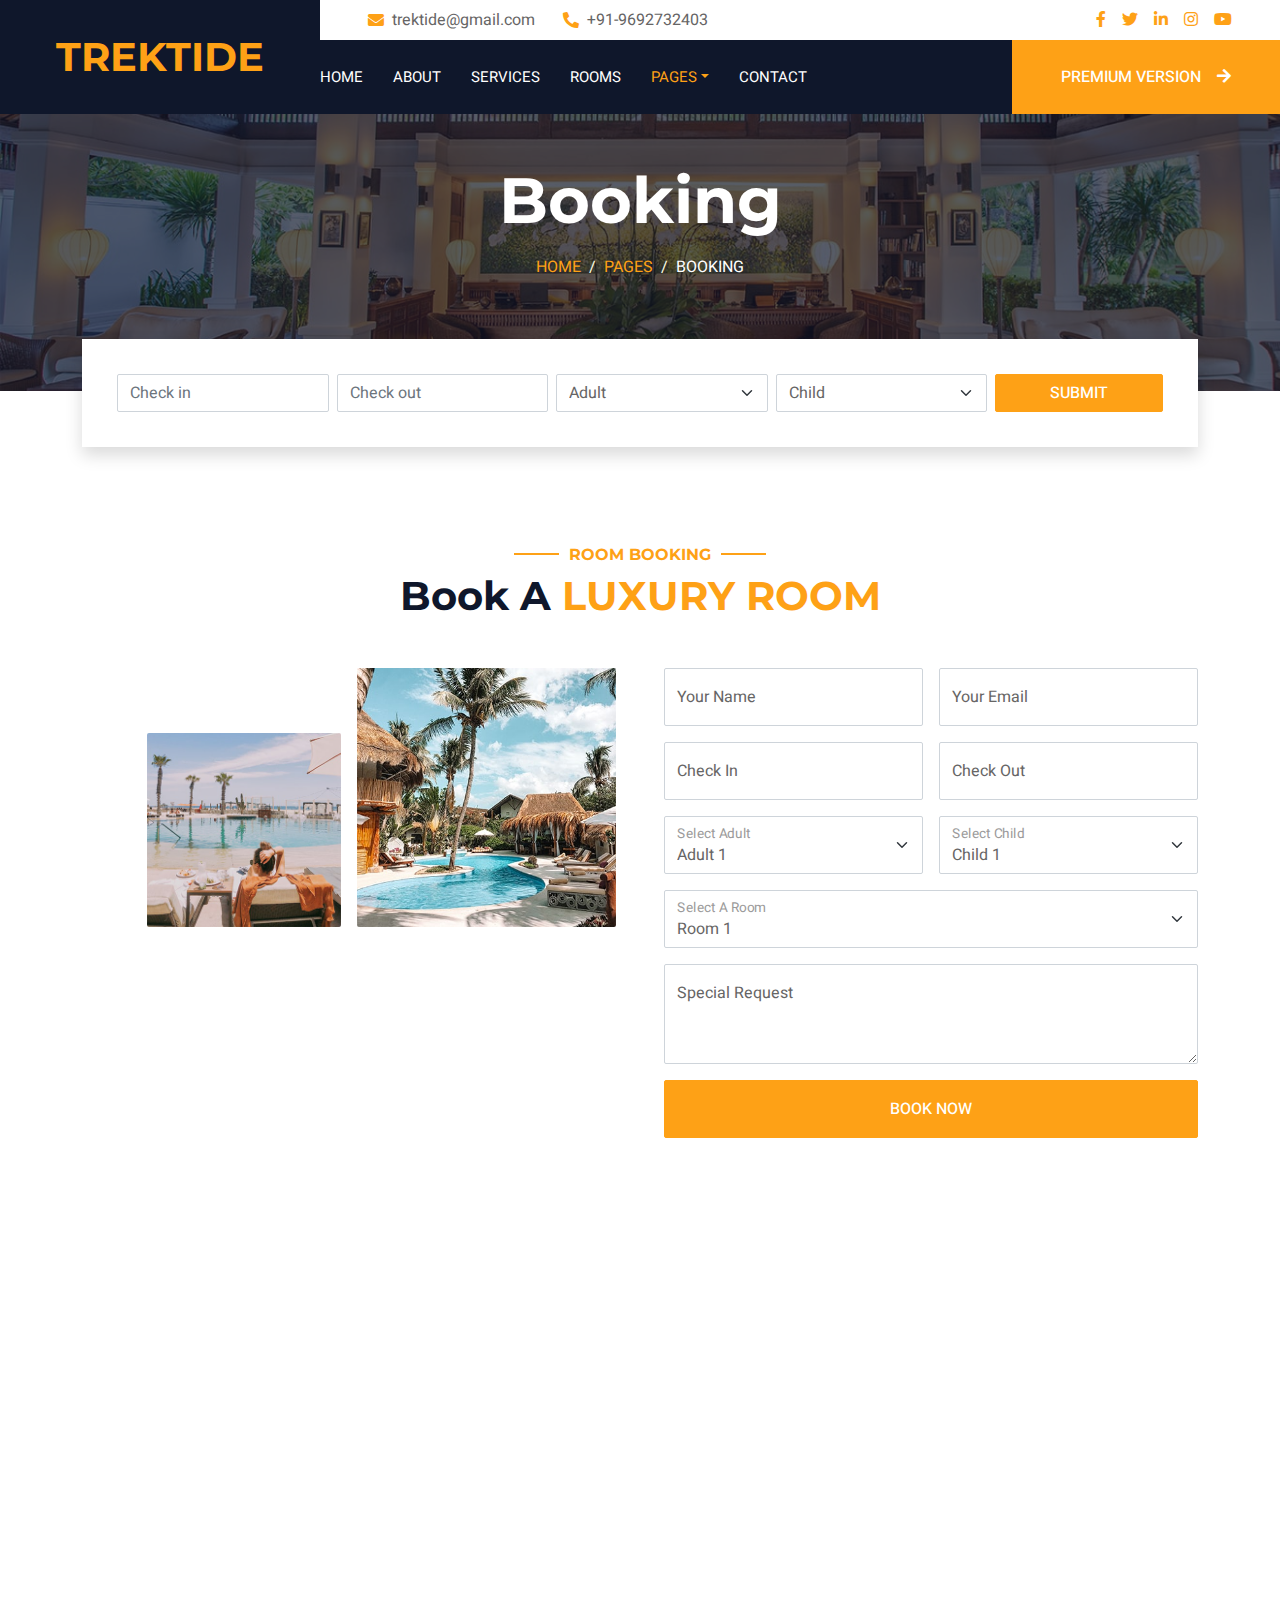
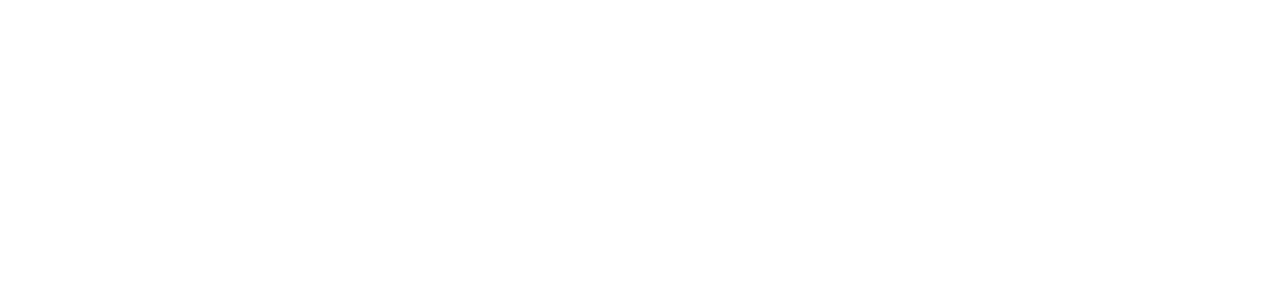
<file: booking.html>
<!DOCTYPE html>
<html lang="en">

<head>
    <meta charset="utf-8">
    <title>TrekTide</title>
    <meta content="width=device-width, initial-scale=1.0" name="viewport">
    <meta content="" name="keywords">
    <meta content="" name="description">

    <!-- Favicon -->
    <link href="img/favicon.ico" rel="icon">

    <!-- Google Web Fonts -->
    <link rel="preconnect" href="https://fonts.googleapis.com">
    <link rel="preconnect" href="https://fonts.gstatic.com" crossorigin>
    <link href="https://fonts.googleapis.com/css2?family=Heebo:wght@400;500;600;700&family=Montserrat:wght@400;500;600;700&display=swap" rel="stylesheet">  

    <!-- Icon Font Stylesheet -->
    <link href="https://cdnjs.cloudflare.com/ajax/libs/font-awesome/5.10.0/css/all.min.css" rel="stylesheet">
    <link href="https://cdn.jsdelivr.net/npm/bootstrap-icons@1.4.1/font/bootstrap-icons.css" rel="stylesheet">

    <!-- Libraries Stylesheet -->
    <link href="lib/animate/animate.min.css" rel="stylesheet">
    <link href="lib/owlcarousel/assets/owl.carousel.min.css" rel="stylesheet">
    <link href="lib/tempusdominus/css/tempusdominus-bootstrap-4.min.css" rel="stylesheet" />

    <!-- Customized Bootstrap Stylesheet -->
    <link href="css/bootstrap.min.css" rel="stylesheet">

    <!-- Template Stylesheet -->
    <link href="css/style.css" rel="stylesheet">
</head>

<body>
    <div class="container-xxl bg-white p-0">
        <!-- Spinner Start -->
        <div id="spinner" class="show bg-white position-fixed translate-middle w-100 vh-100 top-50 start-50 d-flex align-items-center justify-content-center">
            <div class="spinner-border text-primary" style="width: 3rem; height: 3rem;" role="status">
                <span class="sr-only">Loading...</span>
            </div>
        </div>
        <!-- Spinner End -->

        <!-- Header Start -->
        <div class="container-fluid bg-dark px-0">
            <div class="row gx-0">
                <div class="col-lg-3 bg-dark d-none d-lg-block">
                    <a href="index.html" class="navbar-brand w-100 h-100 m-0 p-0 d-flex align-items-center justify-content-center">
                        <h1 class="m-0 text-primary text-uppercase">TrekTide</h1>
                    </a>
                </div>
                <div class="col-lg-9">
                    <div class="row gx-0 bg-white d-none d-lg-flex">
                        <div class="col-lg-7 px-5 text-start">
                            <div class="h-100 d-inline-flex align-items-center py-2 me-4">
                                <i class="fa fa-envelope text-primary me-2"></i>
                                <p class="mb-0">trektide@gmail.com</p>
                            </div>
                            <div class="h-100 d-inline-flex align-items-center py-2">
                                <i class="fa fa-phone-alt text-primary me-2"></i>
                                <p class="mb-0">+91-9692732403</p>
                            </div>
                        </div>
                        <div class="col-lg-5 px-5 text-end">
                            <div class="d-inline-flex align-items-center py-2">
                                <a class="me-3" href=""><i class="fab fa-facebook-f"></i></a>
                                <a class="me-3" href=""><i class="fab fa-twitter"></i></a>
                                <a class="me-3" href=""><i class="fab fa-linkedin-in"></i></a>
                                <a class="me-3" href=""><i class="fab fa-instagram"></i></a>
                                <a class="" href=""><i class="fab fa-youtube"></i></a>
                            </div>
                        </div>
                    </div>
                    <nav class="navbar navbar-expand-lg bg-dark navbar-dark p-3 p-lg-0">
                        <a href="index.html" class="navbar-brand d-block d-lg-none">
                            <h1 class="m-0 text-primary text-uppercase">TrekTide</h1>
                        </a>
                        <button type="button" class="navbar-toggler" data-bs-toggle="collapse" data-bs-target="#navbarCollapse">
                            <span class="navbar-toggler-icon"></span>
                        </button>
                        <div class="collapse navbar-collapse justify-content-between" id="navbarCollapse">
                            <div class="navbar-nav mr-auto py-0">
                                <a href="index.html" class="nav-item nav-link">Home</a>
                                <a href="about.html" class="nav-item nav-link">About</a>
                                <a href="service.html" class="nav-item nav-link">Services</a>
                                <a href="room.html" class="nav-item nav-link">Rooms</a>
                                <div class="nav-item dropdown">
                                    <a href="#" class="nav-link dropdown-toggle active" data-bs-toggle="dropdown">Pages</a>
                                    <div class="dropdown-menu rounded-0 m-0">
                                        <a href="booking.html" class="dropdown-item active">Booking</a>
                                        <a href="team.html" class="dropdown-item">Our Team</a>
                                        <a href="testimonial.html" class="dropdown-item">Testimonial</a>
                                    </div>
                                </div>
                                <a href="contact.html" class="nav-item nav-link">Contact</a>
                            </div>
                            <a href="https://htmlcodex.com/hotel-html-template-pro" class="btn btn-primary rounded-0 py-4 px-md-5 d-none d-lg-block">Premium Version<i class="fa fa-arrow-right ms-3"></i></a>
                        </div>
                    </nav>
                </div>
            </div>
        </div>
        <!-- Header End -->


        <!-- Page Header Start -->
        <div class="container-fluid page-header mb-5 p-0" style="background-image: url(img/carousel-1.jpg);">
            <div class="container-fluid page-header-inner py-5">
                <div class="container text-center pb-5">
                    <h1 class="display-3 text-white mb-3 animated slideInDown">Booking</h1>
                    <nav aria-label="breadcrumb">
                        <ol class="breadcrumb justify-content-center text-uppercase">
                            <li class="breadcrumb-item"><a href="#">Home</a></li>
                            <li class="breadcrumb-item"><a href="#">Pages</a></li>
                            <li class="breadcrumb-item text-white active" aria-current="page">Booking</li>
                        </ol>
                    </nav>
                </div>
            </div>
        </div>
        <!-- Page Header End -->


        <!-- Booking Start -->
        <div class="container-fluid booking pb-5 wow fadeIn" data-wow-delay="0.1s">
            <div class="container">
                <div class="bg-white shadow" style="padding: 35px;">
                    <div class="row g-2">
                        <div class="col-md-10">
                            <div class="row g-2">
                                <div class="col-md-3">
                                    <div class="date" id="date1" data-target-input="nearest">
                                        <input type="text" class="form-control datetimepicker-input"
                                            placeholder="Check in" data-target="#date1" data-toggle="datetimepicker" />
                                    </div>
                                </div>
                                <div class="col-md-3">
                                    <div class="date" id="date2" data-target-input="nearest">
                                        <input type="text" class="form-control datetimepicker-input" placeholder="Check out" data-target="#date2" data-toggle="datetimepicker"/>
                                    </div>
                                </div>
                                <div class="col-md-3">
                                    <select class="form-select">
                                        <option selected>Adult</option>
                                        <option value="1">Adult 1</option>
                                        <option value="2">Adult 2</option>
                                        <option value="3">Adult 3</option>
                                    </select>
                                </div>
                                <div class="col-md-3">
                                    <select class="form-select">
                                        <option selected>Child</option>
                                        <option value="1">Child 1</option>
                                        <option value="2">Child 2</option>
                                        <option value="3">Child 3</option>
                                    </select>
                                </div>
                            </div>
                        </div>
                        <div class="col-md-2">
                            <button class="btn btn-primary w-100">Submit</button>
                        </div>
                    </div>
                </div>
            </div>
        </div>
        <!-- Booking End -->


        <!-- Booking Start -->
        <div class="container-xxl py-5">
            <div class="container">
                <div class="text-center wow fadeInUp" data-wow-delay="0.1s">
                    <h6 class="section-title text-center text-primary text-uppercase">Room Booking</h6>
                    <h1 class="mb-5">Book A <span class="text-primary text-uppercase">Luxury Room</span></h1>
                </div>
                <div class="row g-5">
                    <div class="col-lg-6">
                        <div class="row g-3">
                            <div class="col-6 text-end">
                                <img class="img-fluid rounded w-75 wow zoomIn" data-wow-delay="0.1s" src="img/about-1.jpg" style="margin-top: 25%;">
                            </div>
                            <div class="col-6 text-start">
                                <img class="img-fluid rounded w-100 wow zoomIn" data-wow-delay="0.3s" src="img/about-2.jpg">
                            </div>
                            <div class="col-6 text-end">
                                <img class="img-fluid rounded w-50 wow zoomIn" data-wow-delay="0.5s" src="img/about-3.jpg">
                            </div>
                            <div class="col-6 text-start">
                                <img class="img-fluid rounded w-75 wow zoomIn" data-wow-delay="0.7s" src="img/about-4.jpg">
                            </div>
                        </div>
                    </div>
                    <div class="col-lg-6">
                        <div class="wow fadeInUp" data-wow-delay="0.2s">
                            <form>
                                <div class="row g-3">
                                    <div class="col-md-6">
                                        <div class="form-floating">
                                            <input type="text" class="form-control" id="name" placeholder="Your Name">
                                            <label for="name">Your Name</label>
                                        </div>
                                    </div>
                                    <div class="col-md-6">
                                        <div class="form-floating">
                                            <input type="email" class="form-control" id="email" placeholder="Your Email">
                                            <label for="email">Your Email</label>
                                        </div>
                                    </div>
                                    <div class="col-md-6">
                                        <div class="form-floating date" id="date3" data-target-input="nearest">
                                            <input type="text" class="form-control datetimepicker-input" id="checkin" placeholder="Check In" data-target="#date3" data-toggle="datetimepicker" />
                                            <label for="checkin">Check In</label>
                                        </div>
                                    </div>
                                    <div class="col-md-6">
                                        <div class="form-floating date" id="date4" data-target-input="nearest">
                                            <input type="text" class="form-control datetimepicker-input" id="checkout" placeholder="Check Out" data-target="#date4" data-toggle="datetimepicker" />
                                            <label for="checkout">Check Out</label>
                                        </div>
                                    </div>
                                    <div class="col-md-6">
                                        <div class="form-floating">
                                            <select class="form-select" id="select1">
                                              <option value="1">Adult 1</option>
                                              <option value="2">Adult 2</option>
                                              <option value="3">Adult 3</option>
                                            </select>
                                            <label for="select1">Select Adult</label>
                                          </div>
                                    </div>
                                    <div class="col-md-6">
                                        <div class="form-floating">
                                            <select class="form-select" id="select2">
                                              <option value="1">Child 1</option>
                                              <option value="2">Child 2</option>
                                              <option value="3">Child 3</option>
                                            </select>
                                            <label for="select2">Select Child</label>
                                          </div>
                                    </div>
                                    <div class="col-12">
                                        <div class="form-floating">
                                            <select class="form-select" id="select3">
                                              <option value="1">Room 1</option>
                                              <option value="2">Room 2</option>
                                              <option value="3">Room 3</option>
                                            </select>
                                            <label for="select3">Select A Room</label>
                                          </div>
                                    </div>
                                    <div class="col-12">
                                        <div class="form-floating">
                                            <textarea class="form-control" placeholder="Special Request" id="message" style="height: 100px"></textarea>
                                            <label for="message">Special Request</label>
                                        </div>
                                    </div>
                                    <div class="col-12">
                                        <button class="btn btn-primary w-100 py-3" type="submit">Book Now</button>
                                    </div>
                                </div>
                            </form>
                        </div>
                    </div>
                </div>
            </div>
        </div>
        <!-- Booking End -->


        <!-- Newsletter Start -->
        <div class="container newsletter mt-5 wow fadeIn" data-wow-delay="0.1s">
            <div class="row justify-content-center">
                <div class="col-lg-10 border rounded p-1">
                    <div class="border rounded text-center p-1">
                        <div class="bg-white rounded text-center p-5">
                            <h4 class="mb-4">Subscribe Our <span class="text-primary text-uppercase">Newsletter</span></h4>
                            <div class="position-relative mx-auto" style="max-width: 400px;">
                                <input class="form-control w-100 py-3 ps-4 pe-5" type="text" placeholder="Enter your email">
                                <button type="button" class="btn btn-primary py-2 px-3 position-absolute top-0 end-0 mt-2 me-2">Submit</button>
                            </div>
                        </div>
                    </div>
                </div>
            </div>
        </div>
        <!-- Newsletter Start -->
        

        <!-- Footer Start -->
        <div class="container-fluid bg-dark text-light footer wow fadeIn" data-wow-delay="0.1s">
            <div class="container pb-5">
                <div class="row g-5">
                    <div class="col-md-6 col-lg-4">
                        <div class="bg-primary rounded p-4">
                            <a href="index.html"><h1 class="text-white text-uppercase mb-3">Hotelier</h1></a>
                            <p class="text-white mb-0">
                                We're so glad you stopped by! We hope you found some inspiration for your next adventure. If you have any questions or need help, we're just a click away. Safe travels, and see you soon!							</p>
                        </div>
                    </div>
                    <div class="col-md-6 col-lg-3">
                        <h6 class="section-title text-start text-primary text-uppercase mb-4">Contact</h6>
                        <p class="mb-2"><i class="fa fa-map-marker-alt me-3"></i>Puri, Odisha, India</p>
                        <p class="mb-2"><i class="fa fa-phone-alt me-3"></i>+91-9692732403</p>
                        <p class="mb-2"><i class="fa fa-envelope me-3"></i>trektide@gmail.com</p>
                        <div class="d-flex pt-2">
                            <a class="btn btn-outline-light btn-social" href=""><i class="fab fa-twitter"></i></a>
                            <a class="btn btn-outline-light btn-social" href=""><i class="fab fa-facebook-f"></i></a>
                            <a class="btn btn-outline-light btn-social" href=""><i class="fab fa-youtube"></i></a>
                            <a class="btn btn-outline-light btn-social" href=""><i class="fab fa-linkedin-in"></i></a>
                        </div>
                    </div>
                    <div class="col-lg-5 col-md-12">
                        <div class="row gy-5 g-4">
                            <div class="col-md-6">
                                <h6 class="section-title text-start text-primary text-uppercase mb-4">Company</h6>
                                <a class="btn btn-link" href="">About Us</a>
                                <a class="btn btn-link" href="">Contact Us</a>
                                <a class="btn btn-link" href="">Privacy Policy</a>
                                <a class="btn btn-link" href="">Terms & Condition</a>
                                <a class="btn btn-link" href="">Support</a>
                            </div>
                            <div class="col-md-6">
                                <h6 class="section-title text-start text-primary text-uppercase mb-4">Services</h6>
                                <a class="btn btn-link" href="">Food & Restaurant</a>
                                <a class="btn btn-link" href="">Spa & Fitness</a>
                                <a class="btn btn-link" href="">Sports & Gaming</a>
                                <a class="btn btn-link" href="">Event & Party</a>
                                <a class="btn btn-link" href="">GYM & Yoga</a>
                            </div>
                        </div>
                    </div>
                </div>
            </div>
            <div class="container">
                <div class="copyright">
                    <div class="row">
                        <div class="col-md-6 text-center text-md-start mb-3 mb-md-0">
                            &copy; <a class="border-bottom" href="#">TrekTide</a>, All Right Reserved. 
							
							Designed By <a class="border-bottom" href="cdt.king75@gmail.com">Biswajet Mishra</a>
                        </div>
                        <div class="col-md-6 text-center text-md-end">
                            <div class="footer-menu">
                                <a href="">Home</a>
                                <a href="">Cookies</a>
                                <a href="">Help</a>
                                <a href="">FQAs</a>
                            </div>
                        </div>
                </div>
            </div>
        </div>
        <!-- Footer End -->


        <!-- Back to Top -->
        <a href="#" class="btn btn-lg btn-primary btn-lg-square back-to-top"><i class="bi bi-arrow-up"></i></a>
    </div>

    <!-- JavaScript Libraries -->
    <script src="https://code.jquery.com/jquery-3.4.1.min.js"></script>
    <script src="https://cdn.jsdelivr.net/npm/bootstrap@5.0.0/dist/js/bootstrap.bundle.min.js"></script>
    <script src="lib/wow/wow.min.js"></script>
    <script src="lib/easing/easing.min.js"></script>
    <script src="lib/waypoints/waypoints.min.js"></script>
    <script src="lib/counterup/counterup.min.js"></script>
    <script src="lib/owlcarousel/owl.carousel.min.js"></script>
    <script src="lib/tempusdominus/js/moment.min.js"></script>
    <script src="lib/tempusdominus/js/moment-timezone.min.js"></script>
    <script src="lib/tempusdominus/js/tempusdominus-bootstrap-4.min.js"></script>

    <!-- Template Javascript -->
    <script src="js/main.js"></script>
</body>

</html>
</file>
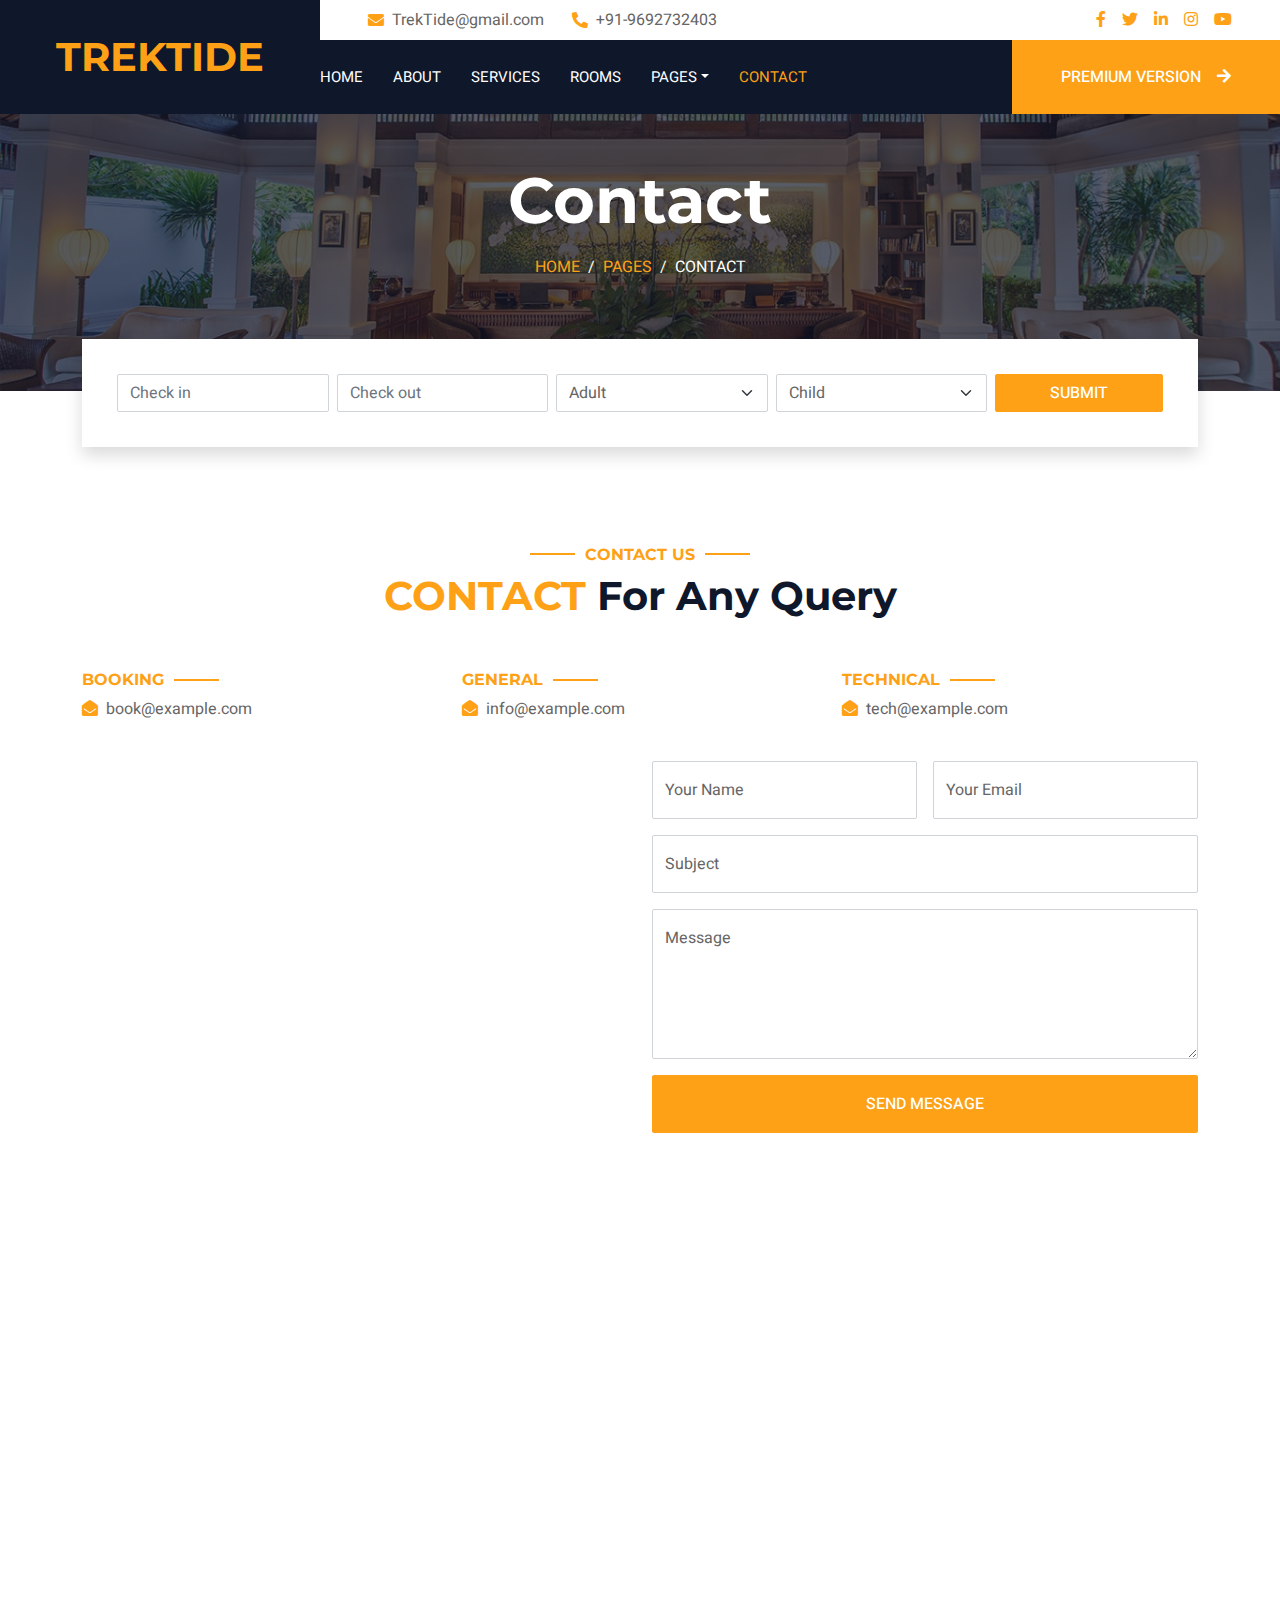
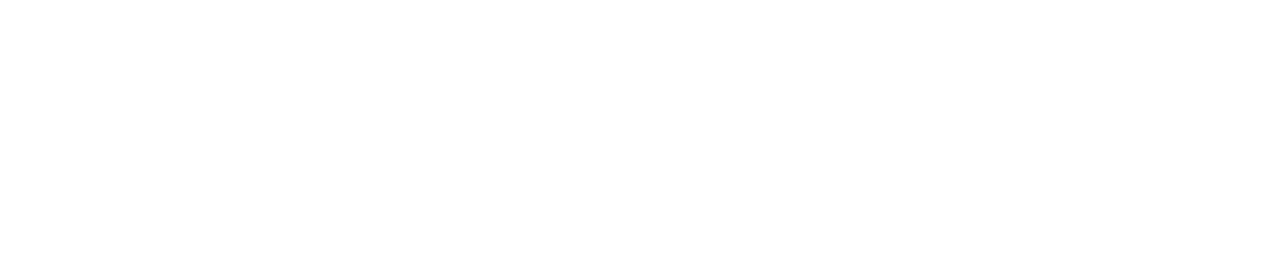
<file: contact.html>
<!DOCTYPE html>
<html lang="en">

<head>
    <meta charset="utf-8">
    <title>TrekTide</title>
    <meta content="width=device-width, initial-scale=1.0" name="viewport">
    <meta content="" name="keywords">
    <meta content="" name="description">

    <!-- Favicon -->
    <link href="img/favicon.ico" rel="icon">

    <!-- Google Web Fonts -->
    <link rel="preconnect" href="https://fonts.googleapis.com">
    <link rel="preconnect" href="https://fonts.gstatic.com" crossorigin>
    <link href="https://fonts.googleapis.com/css2?family=Heebo:wght@400;500;600;700&family=Montserrat:wght@400;500;600;700&display=swap" rel="stylesheet">  

    <!-- Icon Font Stylesheet -->
    <link href="https://cdnjs.cloudflare.com/ajax/libs/font-awesome/5.10.0/css/all.min.css" rel="stylesheet">
    <link href="https://cdn.jsdelivr.net/npm/bootstrap-icons@1.4.1/font/bootstrap-icons.css" rel="stylesheet">

    <!-- Libraries Stylesheet -->
    <link href="lib/animate/animate.min.css" rel="stylesheet">
    <link href="lib/owlcarousel/assets/owl.carousel.min.css" rel="stylesheet">
    <link href="lib/tempusdominus/css/tempusdominus-bootstrap-4.min.css" rel="stylesheet" />

    <!-- Customized Bootstrap Stylesheet -->
    <link href="css/bootstrap.min.css" rel="stylesheet">

    <!-- Template Stylesheet -->
    <link href="css/style.css" rel="stylesheet">
</head>

<body>
    <div class="container-xxl bg-white p-0">
        <!-- Spinner Start -->
        <div id="spinner" class="show bg-white position-fixed translate-middle w-100 vh-100 top-50 start-50 d-flex align-items-center justify-content-center">
            <div class="spinner-border text-primary" style="width: 3rem; height: 3rem;" role="status">
                <span class="sr-only">Loading...</span>
            </div>
        </div>
        <!-- Spinner End -->

        <!-- Header Start -->
        <div class="container-fluid bg-dark px-0">
            <div class="row gx-0">
                <div class="col-lg-3 bg-dark d-none d-lg-block">
                    <a href="index.html" class="navbar-brand w-100 h-100 m-0 p-0 d-flex align-items-center justify-content-center">
                        <h1 class="m-0 text-primary text-uppercase">TrekTide</h1>
                    </a>
                </div>
                <div class="col-lg-9">
                    <div class="row gx-0 bg-white d-none d-lg-flex">
                        <div class="col-lg-7 px-5 text-start">
                            <div class="h-100 d-inline-flex align-items-center py-2 me-4">
                                <i class="fa fa-envelope text-primary me-2"></i>
                                <p class="mb-0">TrekTide@gmail.com</p>
                            </div>
                            <div class="h-100 d-inline-flex align-items-center py-2">
                                <i class="fa fa-phone-alt text-primary me-2"></i>
                                <p class="mb-0">+91-9692732403</p>
                            </div>
                        </div>
                        <div class="col-lg-5 px-5 text-end">
                            <div class="d-inline-flex align-items-center py-2">
                                <a class="me-3" href=""><i class="fab fa-facebook-f"></i></a>
                                <a class="me-3" href=""><i class="fab fa-twitter"></i></a>
                                <a class="me-3" href=""><i class="fab fa-linkedin-in"></i></a>
                                <a class="me-3" href=""><i class="fab fa-instagram"></i></a>
                                <a class="" href=""><i class="fab fa-youtube"></i></a>
                            </div>
                        </div>
                    </div>
                    <nav class="navbar navbar-expand-lg bg-dark navbar-dark p-3 p-lg-0">
                        <a href="index.html" class="navbar-brand d-block d-lg-none">
                            <h1 class="m-0 text-primary text-uppercase">TrekTide</h1>
                        </a>
                        <button type="button" class="navbar-toggler" data-bs-toggle="collapse" data-bs-target="#navbarCollapse">
                            <span class="navbar-toggler-icon"></span>
                        </button>
                        <div class="collapse navbar-collapse justify-content-between" id="navbarCollapse">
                            <div class="navbar-nav mr-auto py-0">
                                <a href="index.html" class="nav-item nav-link">Home</a>
                                <a href="about.html" class="nav-item nav-link">About</a>
                                <a href="service.html" class="nav-item nav-link">Services</a>
                                <a href="room.html" class="nav-item nav-link">Rooms</a>
                                <div class="nav-item dropdown">
                                    <a href="#" class="nav-link dropdown-toggle" data-bs-toggle="dropdown">Pages</a>
                                    <div class="dropdown-menu rounded-0 m-0">
                                        <a href="booking.html" class="dropdown-item">Booking</a>
                                        <a href="team.html" class="dropdown-item">Our Team</a>
                                        <a href="testimonial.html" class="dropdown-item">Testimonial</a>
                                    </div>
                                </div>
                                <a href="contact.html" class="nav-item nav-link active">Contact</a>
                            </div>
                            <a href="https://htmlcodex.com/hotel-html-template-pro" class="btn btn-primary rounded-0 py-4 px-md-5 d-none d-lg-block">Premium Version<i class="fa fa-arrow-right ms-3"></i></a>
                        </div>
                    </nav>
                </div>
            </div>
        </div>
        <!-- Header End -->


        <!-- Page Header Start -->
        <div class="container-fluid page-header mb-5 p-0" style="background-image: url(img/carousel-1.jpg);">
            <div class="container-fluid page-header-inner py-5">
                <div class="container text-center pb-5">
                    <h1 class="display-3 text-white mb-3 animated slideInDown">Contact</h1>
                    <nav aria-label="breadcrumb">
                        <ol class="breadcrumb justify-content-center text-uppercase">
                            <li class="breadcrumb-item"><a href="#">Home</a></li>
                            <li class="breadcrumb-item"><a href="#">Pages</a></li>
                            <li class="breadcrumb-item text-white active" aria-current="page">Contact</li>
                        </ol>
                    </nav>
                </div>
            </div>
        </div>
        <!-- Page Header End -->


        <!-- Booking Start -->
        <div class="container-fluid booking pb-5 wow fadeIn" data-wow-delay="0.1s">
            <div class="container">
                <div class="bg-white shadow" style="padding: 35px;">
                    <div class="row g-2">
                        <div class="col-md-10">
                            <div class="row g-2">
                                <div class="col-md-3">
                                    <div class="date" id="date1" data-target-input="nearest">
                                        <input type="text" class="form-control datetimepicker-input"
                                            placeholder="Check in" data-target="#date1" data-toggle="datetimepicker" />
                                    </div>
                                </div>
                                <div class="col-md-3">
                                    <div class="date" id="date2" data-target-input="nearest">
                                        <input type="text" class="form-control datetimepicker-input" placeholder="Check out" data-target="#date2" data-toggle="datetimepicker"/>
                                    </div>
                                </div>
                                <div class="col-md-3">
                                    <select class="form-select">
                                        <option selected>Adult</option>
                                        <option value="1">Adult 1</option>
                                        <option value="2">Adult 2</option>
                                        <option value="3">Adult 3</option>
                                    </select>
                                </div>
                                <div class="col-md-3">
                                    <select class="form-select">
                                        <option selected>Child</option>
                                        <option value="1">Child 1</option>
                                        <option value="2">Child 2</option>
                                        <option value="3">Child 3</option>
                                    </select>
                                </div>
                            </div>
                        </div>
                        <div class="col-md-2">
                            <button class="btn btn-primary w-100">Submit</button>
                        </div>
                    </div>
                </div>
            </div>
        </div>
        <!-- Booking End -->


        <!-- Contact Start -->
        <div class="container-xxl py-5">
            <div class="container">
                <div class="text-center wow fadeInUp" data-wow-delay="0.1s">
                    <h6 class="section-title text-center text-primary text-uppercase">Contact Us</h6>
                    <h1 class="mb-5"><span class="text-primary text-uppercase">Contact</span> For Any Query</h1>
                </div>
                <div class="row g-4">
                    <div class="col-12">
                        <div class="row gy-4">
                            <div class="col-md-4">
                                <h6 class="section-title text-start text-primary text-uppercase">Booking</h6>
                                <p><i class="fa fa-envelope-open text-primary me-2"></i>book@example.com</p>
                            </div>
                            <div class="col-md-4">
                                <h6 class="section-title text-start text-primary text-uppercase">General</h6>
                                <p><i class="fa fa-envelope-open text-primary me-2"></i>info@example.com</p>
                            </div>
                            <div class="col-md-4">
                                <h6 class="section-title text-start text-primary text-uppercase">Technical</h6>
                                <p><i class="fa fa-envelope-open text-primary me-2"></i>tech@example.com</p>
                            </div>
                        </div>
                    </div>
                    <div class="col-md-6 wow fadeIn" data-wow-delay="0.1s">
                        <iframe class="position-relative rounded w-100 h-100"
                            src="https://www.google.com/maps/embed?pb=!1m18!1m12!1m3!1d3001156.4288297426!2d-78.01371936852176!3d42.72876761954724!2m3!1f0!2f0!3f0!3m2!1i1024!2i768!4f13.1!3m3!1m2!1s0x4ccc4bf0f123a5a9%3A0xddcfc6c1de189567!2sNew%20York%2C%20USA!5e0!3m2!1sen!2sbd!4v1603794290143!5m2!1sen!2sbd"
                            frameborder="0" style="min-height: 350px; border:0;" allowfullscreen="" aria-hidden="false"
                            tabindex="0"></iframe>
                    </div>
                    <div class="col-md-6">
                        <div class="wow fadeInUp" data-wow-delay="0.2s">
                            <form>
                                <div class="row g-3">
                                    <div class="col-md-6">
                                        <div class="form-floating">
                                            <input type="text" class="form-control" id="name" placeholder="Your Name">
                                            <label for="name">Your Name</label>
                                        </div>
                                    </div>
                                    <div class="col-md-6">
                                        <div class="form-floating">
                                            <input type="email" class="form-control" id="email" placeholder="Your Email">
                                            <label for="email">Your Email</label>
                                        </div>
                                    </div>
                                    <div class="col-12">
                                        <div class="form-floating">
                                            <input type="text" class="form-control" id="subject" placeholder="Subject">
                                            <label for="subject">Subject</label>
                                        </div>
                                    </div>
                                    <div class="col-12">
                                        <div class="form-floating">
                                            <textarea class="form-control" placeholder="Leave a message here" id="message" style="height: 150px"></textarea>
                                            <label for="message">Message</label>
                                        </div>
                                    </div>
                                    <div class="col-12">
                                        <button class="btn btn-primary w-100 py-3" type="submit">Send Message</button>
                                    </div>
                                </div>
                            </form>
                        </div>
                    </div>
                </div>
            </div>
        </div>
        <!-- Contact End -->


        <!-- Newsletter Start -->
        <div class="container newsletter mt-5 wow fadeIn" data-wow-delay="0.1s">
            <div class="row justify-content-center">
                <div class="col-lg-10 border rounded p-1">
                    <div class="border rounded text-center p-1">
                        <div class="bg-white rounded text-center p-5">
                            <h4 class="mb-4">Subscribe Our <span class="text-primary text-uppercase">Newsletter</span></h4>
                            <div class="position-relative mx-auto" style="max-width: 400px;">
                                <input class="form-control w-100 py-3 ps-4 pe-5" type="text" placeholder="Enter your email">
                                <button type="button" class="btn btn-primary py-2 px-3 position-absolute top-0 end-0 mt-2 me-2">Submit</button>
                            </div>
                        </div>
                    </div>
                </div>
            </div>
        </div>
        <!-- Newsletter Start -->
        

        <!-- Footer Start -->
        <div class="container-fluid bg-dark text-light footer wow fadeIn" data-wow-delay="0.1s">
            <div class="container pb-5">
                <div class="row g-5">
                    <div class="col-md-6 col-lg-4">
                        <div class="bg-primary rounded p-4">
                            <a href="index.html"><h1 class="text-white text-uppercase mb-3">TrekTide</h1></a>
                            <p class="text-white mb-0">
                                We're so glad you stopped by! We hope you found some inspiration for your next adventure. If you have any questions or need help, we're just a click away. Safe travels, and see you soon!							</p>
                        </div>
                    </div>
                    <div class="col-md-6 col-lg-3">
                        <h6 class="section-title text-start text-primary text-uppercase mb-4">Contact</h6>
                        <p class="mb-2"><i class="fa fa-map-marker-alt me-3"></i>Puri, Odisha, India</p>
                        <p class="mb-2"><i class="fa fa-phone-alt me-3"></i>+91-9692732403</p>
                        <p class="mb-2"><i class="fa fa-envelope me-3"></i>trektide@gmail.com</p>
                        <div class="d-flex pt-2">
                            <a class="btn btn-outline-light btn-social" href=""><i class="fab fa-twitter"></i></a>
                            <a class="btn btn-outline-light btn-social" href=""><i class="fab fa-facebook-f"></i></a>
                            <a class="btn btn-outline-light btn-social" href=""><i class="fab fa-youtube"></i></a>
                            <a class="btn btn-outline-light btn-social" href=""><i class="fab fa-linkedin-in"></i></a>
                        </div>
                    </div>
                    <div class="col-lg-5 col-md-12">
                        <div class="row gy-5 g-4">
                            <div class="col-md-6">
                                <h6 class="section-title text-start text-primary text-uppercase mb-4">Company</h6>
                                <a class="btn btn-link" href="">About Us</a>
                                <a class="btn btn-link" href="">Contact Us</a>
                                <a class="btn btn-link" href="">Privacy Policy</a>
                                <a class="btn btn-link" href="">Terms & Condition</a>
                                <a class="btn btn-link" href="">Support</a>
                            </div>
                            <div class="col-md-6">
                                <h6 class="section-title text-start text-primary text-uppercase mb-4">Services</h6>
                                <a class="btn btn-link" href="">Food & Restaurant</a>
                                <a class="btn btn-link" href="">Spa & Fitness</a>
                                <a class="btn btn-link" href="">Sports & Gaming</a>
                                <a class="btn btn-link" href="">Event & Party</a>
                                <a class="btn btn-link" href="">GYM & Yoga</a>
                            </div>
                        </div>
                    </div>
                </div>
            </div>
            <div class="container">
                <div class="copyright">
                    <div class="row">
                        <div class="col-md-6 text-center text-md-start mb-3 mb-md-0">
                            &copy; <a class="border-bottom" href="#">TrekTide</a>, All Right Reserved. 
							
							Designed By <a class="border-bottom" href="cdt.king75@gmail.com">Biswajet Mishra</a>
                        </div>
                        <div class="col-md-6 text-center text-md-end">
                            <div class="footer-menu">
                                <a href="">Home</a>
                                <a href="">Cookies</a>
                                <a href="">Help</a>
                                <a href="">FQAs</a>
                            </div>
                        </div>
                </div>
            </div>
        </div>
        <!-- Footer End -->


        <!-- Back to Top -->
        <a href="#" class="btn btn-lg btn-primary btn-lg-square back-to-top"><i class="bi bi-arrow-up"></i></a>
    </div>

    <!-- JavaScript Libraries -->
    <script src="https://code.jquery.com/jquery-3.4.1.min.js"></script>
    <script src="https://cdn.jsdelivr.net/npm/bootstrap@5.0.0/dist/js/bootstrap.bundle.min.js"></script>
    <script src="lib/wow/wow.min.js"></script>
    <script src="lib/easing/easing.min.js"></script>
    <script src="lib/waypoints/waypoints.min.js"></script>
    <script src="lib/counterup/counterup.min.js"></script>
    <script src="lib/owlcarousel/owl.carousel.min.js"></script>
    <script src="lib/tempusdominus/js/moment.min.js"></script>
    <script src="lib/tempusdominus/js/moment-timezone.min.js"></script>
    <script src="lib/tempusdominus/js/tempusdominus-bootstrap-4.min.js"></script>

    <!-- Template Javascript -->
    <script src="js/main.js"></script>
</body>

</html>
</file>
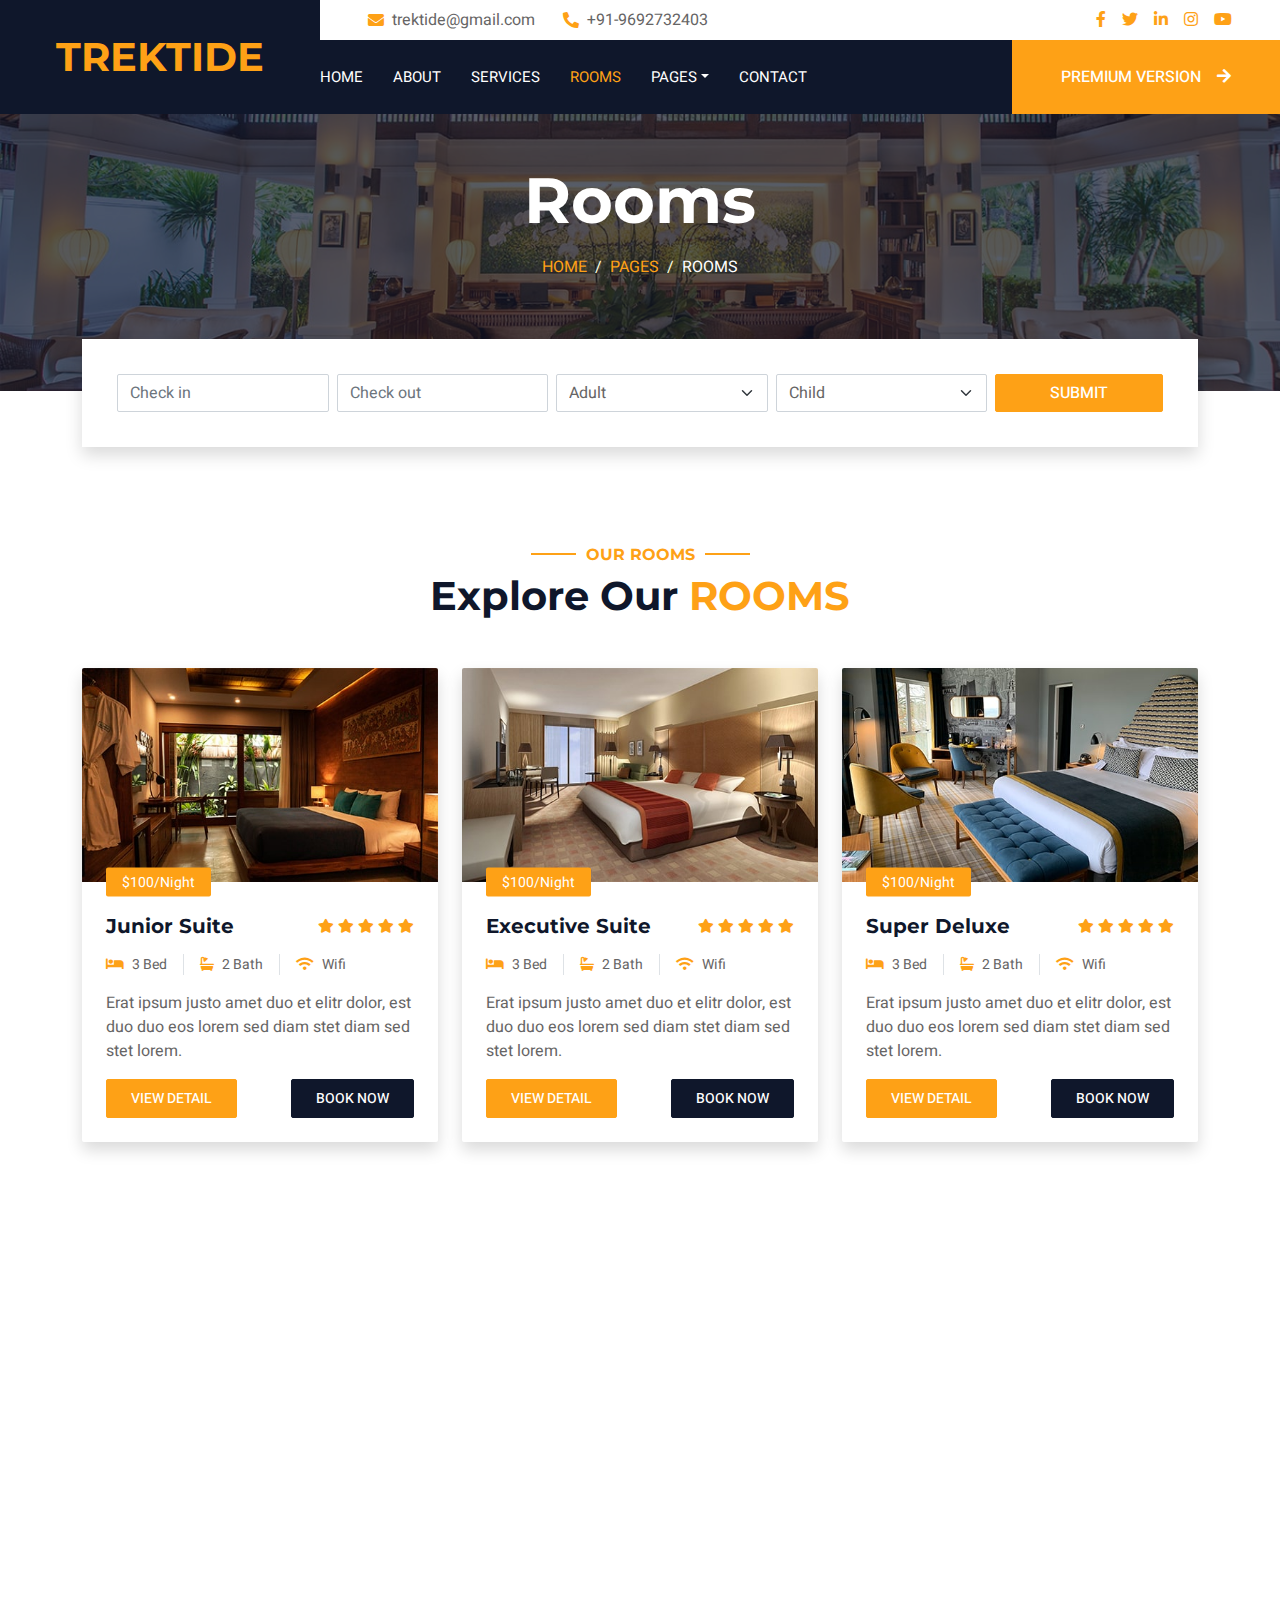
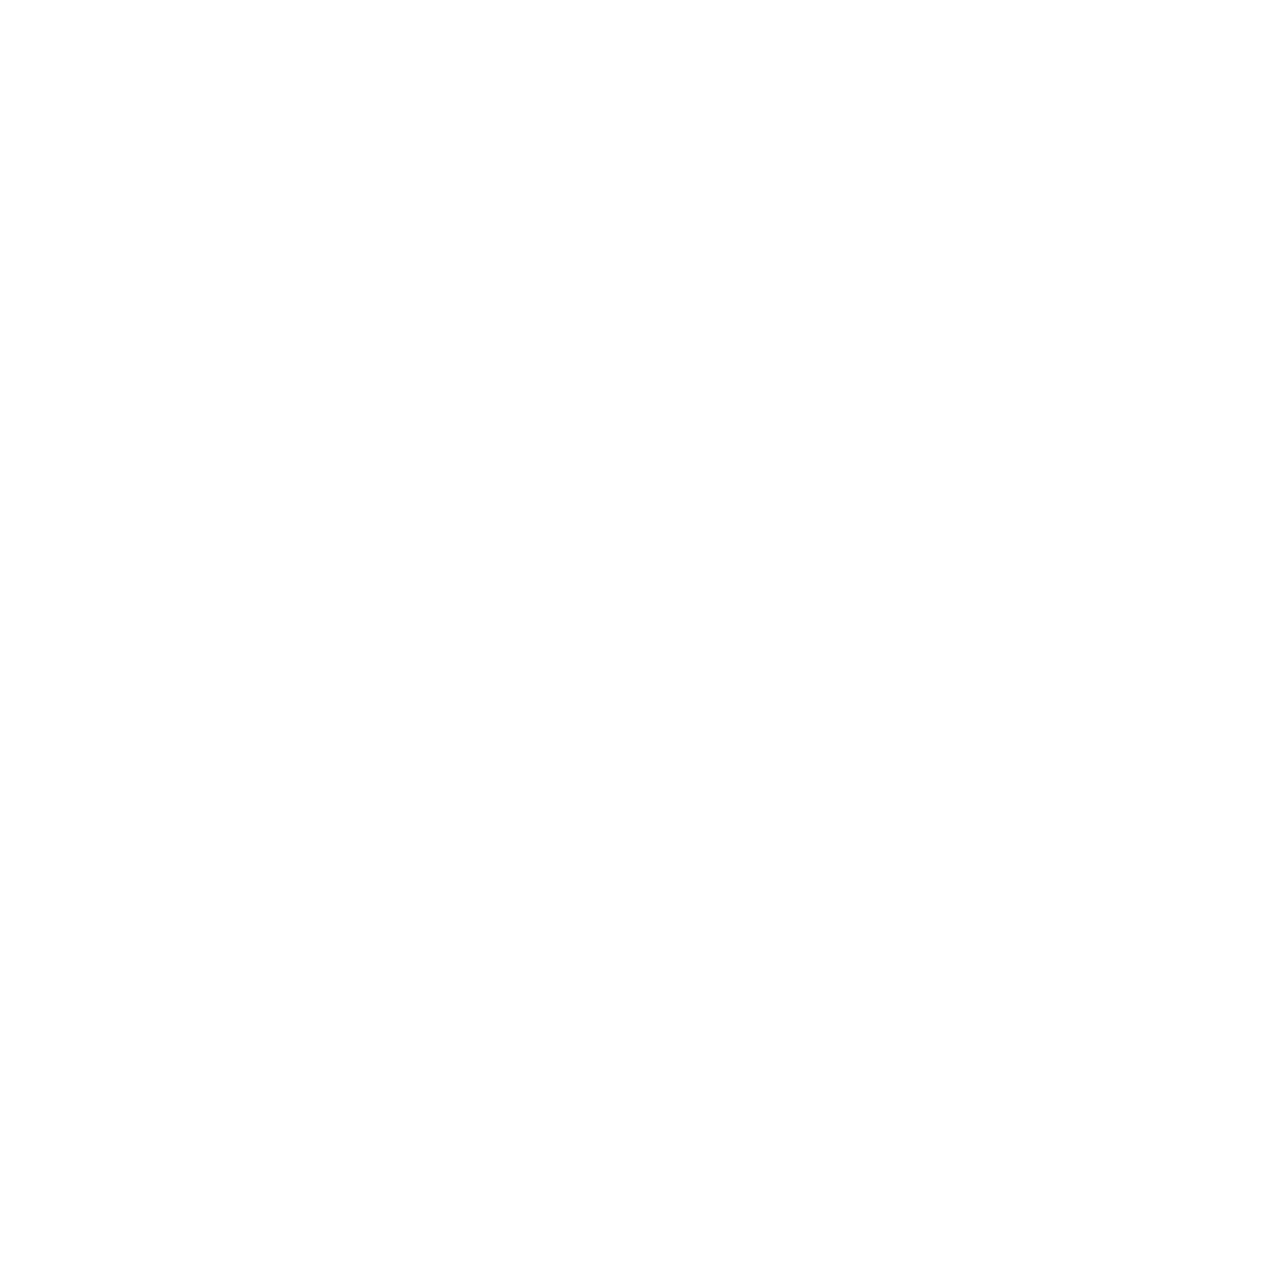
<file: room.html>
<!DOCTYPE html>
<html lang="en">

<head>
    <meta charset="utf-8">
    <title>TrekTide</title>
    <meta content="width=device-width, initial-scale=1.0" name="viewport">
    <meta content="" name="keywords">
    <meta content="" name="description">

    <!-- Favicon -->
    <link href="img/favicon.ico" rel="icon">

    <!-- Google Web Fonts -->
    <link rel="preconnect" href="https://fonts.googleapis.com">
    <link rel="preconnect" href="https://fonts.gstatic.com" crossorigin>
    <link href="https://fonts.googleapis.com/css2?family=Heebo:wght@400;500;600;700&family=Montserrat:wght@400;500;600;700&display=swap" rel="stylesheet">  

    <!-- Icon Font Stylesheet -->
    <link href="https://cdnjs.cloudflare.com/ajax/libs/font-awesome/5.10.0/css/all.min.css" rel="stylesheet">
    <link href="https://cdn.jsdelivr.net/npm/bootstrap-icons@1.4.1/font/bootstrap-icons.css" rel="stylesheet">

    <!-- Libraries Stylesheet -->
    <link href="lib/animate/animate.min.css" rel="stylesheet">
    <link href="lib/owlcarousel/assets/owl.carousel.min.css" rel="stylesheet">
    <link href="lib/tempusdominus/css/tempusdominus-bootstrap-4.min.css" rel="stylesheet" />

    <!-- Customized Bootstrap Stylesheet -->
    <link href="css/bootstrap.min.css" rel="stylesheet">

    <!-- Template Stylesheet -->
    <link href="css/style.css" rel="stylesheet">
</head>

<body>
    <div class="container-xxl bg-white p-0">
        <!-- Spinner Start -->
        <div id="spinner" class="show bg-white position-fixed translate-middle w-100 vh-100 top-50 start-50 d-flex align-items-center justify-content-center">
            <div class="spinner-border text-primary" style="width: 3rem; height: 3rem;" role="status">
                <span class="sr-only">Loading...</span>
            </div>
        </div>
        <!-- Spinner End -->

        <!-- Header Start -->
        <div class="container-fluid bg-dark px-0">
            <div class="row gx-0">
                <div class="col-lg-3 bg-dark d-none d-lg-block">
                    <a href="index.html" class="navbar-brand w-100 h-100 m-0 p-0 d-flex align-items-center justify-content-center">
                        <h1 class="m-0 text-primary text-uppercase">TrekTide</h1>
                    </a>
                </div>
                <div class="col-lg-9">
                    <div class="row gx-0 bg-white d-none d-lg-flex">
                        <div class="col-lg-7 px-5 text-start">
                            <div class="h-100 d-inline-flex align-items-center py-2 me-4">
                                <i class="fa fa-envelope text-primary me-2"></i>
                                <p class="mb-0">trektide@gmail.com</p>
                            </div>
                            <div class="h-100 d-inline-flex align-items-center py-2">
                                <i class="fa fa-phone-alt text-primary me-2"></i>
                                <p class="mb-0">+91-9692732403</p>
                            </div>
                        </div>
                        <div class="col-lg-5 px-5 text-end">
                            <div class="d-inline-flex align-items-center py-2">
                                <a class="me-3" href=""><i class="fab fa-facebook-f"></i></a>
                                <a class="me-3" href=""><i class="fab fa-twitter"></i></a>
                                <a class="me-3" href=""><i class="fab fa-linkedin-in"></i></a>
                                <a class="me-3" href=""><i class="fab fa-instagram"></i></a>
                                <a class="" href=""><i class="fab fa-youtube"></i></a>
                            </div>
                        </div>
                    </div>
                    <nav class="navbar navbar-expand-lg bg-dark navbar-dark p-3 p-lg-0">
                        <a href="index.html" class="navbar-brand d-block d-lg-none">
                            <h1 class="m-0 text-primary text-uppercase">TrekTide</h1>
                        </a>
                        <button type="button" class="navbar-toggler" data-bs-toggle="collapse" data-bs-target="#navbarCollapse">
                            <span class="navbar-toggler-icon"></span>
                        </button>
                        <div class="collapse navbar-collapse justify-content-between" id="navbarCollapse">
                            <div class="navbar-nav mr-auto py-0">
                                <a href="index.html" class="nav-item nav-link">Home</a>
                                <a href="about.html" class="nav-item nav-link">About</a>
                                <a href="service.html" class="nav-item nav-link">Services</a>
                                <a href="room.html" class="nav-item nav-link active">Rooms</a>
                                <div class="nav-item dropdown">
                                    <a href="#" class="nav-link dropdown-toggle" data-bs-toggle="dropdown">Pages</a>
                                    <div class="dropdown-menu rounded-0 m-0">
                                        <a href="booking.html" class="dropdown-item">Booking</a>
                                        <a href="team.html" class="dropdown-item">Our Team</a>
                                        <a href="testimonial.html" class="dropdown-item">Testimonial</a>
                                    </div>
                                </div>
                                <a href="contact.html" class="nav-item nav-link">Contact</a>
                            </div>
                            <a href="https://htmlcodex.com/hotel-html-template-pro" class="btn btn-primary rounded-0 py-4 px-md-5 d-none d-lg-block">Premium Version<i class="fa fa-arrow-right ms-3"></i></a>
                        </div>
                    </nav>
                </div>
            </div>
        </div>
        <!-- Header End -->


        <!-- Page Header Start -->
        <div class="container-fluid page-header mb-5 p-0" style="background-image: url(img/carousel-1.jpg);">
            <div class="container-fluid page-header-inner py-5">
                <div class="container text-center pb-5">
                    <h1 class="display-3 text-white mb-3 animated slideInDown">Rooms</h1>
                    <nav aria-label="breadcrumb">
                        <ol class="breadcrumb justify-content-center text-uppercase">
                            <li class="breadcrumb-item"><a href="#">Home</a></li>
                            <li class="breadcrumb-item"><a href="#">Pages</a></li>
                            <li class="breadcrumb-item text-white active" aria-current="page">Rooms</li>
                        </ol>
                    </nav>
                </div>
            </div>
        </div>
        <!-- Page Header End -->


        <!-- Booking Start -->
        <div class="container-fluid booking pb-5 wow fadeIn" data-wow-delay="0.1s">
            <div class="container">
                <div class="bg-white shadow" style="padding: 35px;">
                    <div class="row g-2">
                        <div class="col-md-10">
                            <div class="row g-2">
                                <div class="col-md-3">
                                    <div class="date" id="date1" data-target-input="nearest">
                                        <input type="text" class="form-control datetimepicker-input"
                                            placeholder="Check in" data-target="#date1" data-toggle="datetimepicker" />
                                    </div>
                                </div>
                                <div class="col-md-3">
                                    <div class="date" id="date2" data-target-input="nearest">
                                        <input type="text" class="form-control datetimepicker-input" placeholder="Check out" data-target="#date2" data-toggle="datetimepicker"/>
                                    </div>
                                </div>
                                <div class="col-md-3">
                                    <select class="form-select">
                                        <option selected>Adult</option>
                                        <option value="1">Adult 1</option>
                                        <option value="2">Adult 2</option>
                                        <option value="3">Adult 3</option>
                                    </select>
                                </div>
                                <div class="col-md-3">
                                    <select class="form-select">
                                        <option selected>Child</option>
                                        <option value="1">Child 1</option>
                                        <option value="2">Child 2</option>
                                        <option value="3">Child 3</option>
                                    </select>
                                </div>
                            </div>
                        </div>
                        <div class="col-md-2">
                            <button class="btn btn-primary w-100">Submit</button>
                        </div>
                    </div>
                </div>
            </div>
        </div>
        <!-- Booking End -->


        <!-- Room Start -->
        <div class="container-xxl py-5">
            <div class="container">
                <div class="text-center wow fadeInUp" data-wow-delay="0.1s">
                    <h6 class="section-title text-center text-primary text-uppercase">Our Rooms</h6>
                    <h1 class="mb-5">Explore Our <span class="text-primary text-uppercase">Rooms</span></h1>
                </div>
                <div class="row g-4">
                    <div class="col-lg-4 col-md-6 wow fadeInUp" data-wow-delay="0.1s">
                        <div class="room-item shadow rounded overflow-hidden">
                            <div class="position-relative">
                                <img class="img-fluid" src="img/room-1.jpg" alt="">
                                <small class="position-absolute start-0 top-100 translate-middle-y bg-primary text-white rounded py-1 px-3 ms-4">$100/Night</small>
                            </div>
                            <div class="p-4 mt-2">
                                <div class="d-flex justify-content-between mb-3">
                                    <h5 class="mb-0">Junior Suite</h5>
                                    <div class="ps-2">
                                        <small class="fa fa-star text-primary"></small>
                                        <small class="fa fa-star text-primary"></small>
                                        <small class="fa fa-star text-primary"></small>
                                        <small class="fa fa-star text-primary"></small>
                                        <small class="fa fa-star text-primary"></small>
                                    </div>
                                </div>
                                <div class="d-flex mb-3">
                                    <small class="border-end me-3 pe-3"><i class="fa fa-bed text-primary me-2"></i>3 Bed</small>
                                    <small class="border-end me-3 pe-3"><i class="fa fa-bath text-primary me-2"></i>2 Bath</small>
                                    <small><i class="fa fa-wifi text-primary me-2"></i>Wifi</small>
                                </div>
                                <p class="text-body mb-3">Erat ipsum justo amet duo et elitr dolor, est duo duo eos lorem sed diam stet diam sed stet lorem.</p>
                                <div class="d-flex justify-content-between">
                                    <a class="btn btn-sm btn-primary rounded py-2 px-4" href="">View Detail</a>
                                    <a class="btn btn-sm btn-dark rounded py-2 px-4" href="">Book Now</a>
                                </div>
                            </div>
                        </div>
                    </div>
                    <div class="col-lg-4 col-md-6 wow fadeInUp" data-wow-delay="0.3s">
                        <div class="room-item shadow rounded overflow-hidden">
                            <div class="position-relative">
                                <img class="img-fluid" src="img/room-2.jpg" alt="">
                                <small class="position-absolute start-0 top-100 translate-middle-y bg-primary text-white rounded py-1 px-3 ms-4">$100/Night</small>
                            </div>
                            <div class="p-4 mt-2">
                                <div class="d-flex justify-content-between mb-3">
                                    <h5 class="mb-0">Executive Suite</h5>
                                    <div class="ps-2">
                                        <small class="fa fa-star text-primary"></small>
                                        <small class="fa fa-star text-primary"></small>
                                        <small class="fa fa-star text-primary"></small>
                                        <small class="fa fa-star text-primary"></small>
                                        <small class="fa fa-star text-primary"></small>
                                    </div>
                                </div>
                                <div class="d-flex mb-3">
                                    <small class="border-end me-3 pe-3"><i class="fa fa-bed text-primary me-2"></i>3 Bed</small>
                                    <small class="border-end me-3 pe-3"><i class="fa fa-bath text-primary me-2"></i>2 Bath</small>
                                    <small><i class="fa fa-wifi text-primary me-2"></i>Wifi</small>
                                </div>
                                <p class="text-body mb-3">Erat ipsum justo amet duo et elitr dolor, est duo duo eos lorem sed diam stet diam sed stet lorem.</p>
                                <div class="d-flex justify-content-between">
                                    <a class="btn btn-sm btn-primary rounded py-2 px-4" href="">View Detail</a>
                                    <a class="btn btn-sm btn-dark rounded py-2 px-4" href="">Book Now</a>
                                </div>
                            </div>
                        </div>
                    </div>
                    <div class="col-lg-4 col-md-6 wow fadeInUp" data-wow-delay="0.6s">
                        <div class="room-item shadow rounded overflow-hidden">
                            <div class="position-relative">
                                <img class="img-fluid" src="img/room-3.jpg" alt="">
                                <small class="position-absolute start-0 top-100 translate-middle-y bg-primary text-white rounded py-1 px-3 ms-4">$100/Night</small>
                            </div>
                            <div class="p-4 mt-2">
                                <div class="d-flex justify-content-between mb-3">
                                    <h5 class="mb-0">Super Deluxe</h5>
                                    <div class="ps-2">
                                        <small class="fa fa-star text-primary"></small>
                                        <small class="fa fa-star text-primary"></small>
                                        <small class="fa fa-star text-primary"></small>
                                        <small class="fa fa-star text-primary"></small>
                                        <small class="fa fa-star text-primary"></small>
                                    </div>
                                </div>
                                <div class="d-flex mb-3">
                                    <small class="border-end me-3 pe-3"><i class="fa fa-bed text-primary me-2"></i>3 Bed</small>
                                    <small class="border-end me-3 pe-3"><i class="fa fa-bath text-primary me-2"></i>2 Bath</small>
                                    <small><i class="fa fa-wifi text-primary me-2"></i>Wifi</small>
                                </div>
                                <p class="text-body mb-3">Erat ipsum justo amet duo et elitr dolor, est duo duo eos lorem sed diam stet diam sed stet lorem.</p>
                                <div class="d-flex justify-content-between">
                                    <a class="btn btn-sm btn-primary rounded py-2 px-4" href="">View Detail</a>
                                    <a class="btn btn-sm btn-dark rounded py-2 px-4" href="">Book Now</a>
                                </div>
                            </div>
                        </div>
                    </div>
                    <div class="col-lg-4 col-md-6 wow fadeInUp" data-wow-delay="0.6s">
                        <div class="room-item shadow rounded overflow-hidden">
                            <div class="position-relative">
                                <img class="img-fluid" src="img/room-3.jpg" alt="">
                                <small class="position-absolute start-0 top-100 translate-middle-y bg-primary text-white rounded py-1 px-3 ms-4">$100/Night</small>
                            </div>
                            <div class="p-4 mt-2">
                                <div class="d-flex justify-content-between mb-3">
                                    <h5 class="mb-0">Super Deluxe</h5>
                                    <div class="ps-2">
                                        <small class="fa fa-star text-primary"></small>
                                        <small class="fa fa-star text-primary"></small>
                                        <small class="fa fa-star text-primary"></small>
                                        <small class="fa fa-star text-primary"></small>
                                        <small class="fa fa-star text-primary"></small>
                                    </div>
                                </div>
                                <div class="d-flex mb-3">
                                    <small class="border-end me-3 pe-3"><i class="fa fa-bed text-primary me-2"></i>3 Bed</small>
                                    <small class="border-end me-3 pe-3"><i class="fa fa-bath text-primary me-2"></i>2 Bath</small>
                                    <small><i class="fa fa-wifi text-primary me-2"></i>Wifi</small>
                                </div>
                                <p class="text-body mb-3">Erat ipsum justo amet duo et elitr dolor, est duo duo eos lorem sed diam stet diam sed stet lorem.</p>
                                <div class="d-flex justify-content-between">
                                    <a class="btn btn-sm btn-primary rounded py-2 px-4" href="">View Detail</a>
                                    <a class="btn btn-sm btn-dark rounded py-2 px-4" href="">Book Now</a>
                                </div>
                            </div>
                        </div>
                    </div>
                    <div class="col-lg-4 col-md-6 wow fadeInUp" data-wow-delay="0.1s">
                        <div class="room-item shadow rounded overflow-hidden">
                            <div class="position-relative">
                                <img class="img-fluid" src="img/room-1.jpg" alt="">
                                <small class="position-absolute start-0 top-100 translate-middle-y bg-primary text-white rounded py-1 px-3 ms-4">$100/Night</small>
                            </div>
                            <div class="p-4 mt-2">
                                <div class="d-flex justify-content-between mb-3">
                                    <h5 class="mb-0">Junior Suite</h5>
                                    <div class="ps-2">
                                        <small class="fa fa-star text-primary"></small>
                                        <small class="fa fa-star text-primary"></small>
                                        <small class="fa fa-star text-primary"></small>
                                        <small class="fa fa-star text-primary"></small>
                                        <small class="fa fa-star text-primary"></small>
                                    </div>
                                </div>
                                <div class="d-flex mb-3">
                                    <small class="border-end me-3 pe-3"><i class="fa fa-bed text-primary me-2"></i>3 Bed</small>
                                    <small class="border-end me-3 pe-3"><i class="fa fa-bath text-primary me-2"></i>2 Bath</small>
                                    <small><i class="fa fa-wifi text-primary me-2"></i>Wifi</small>
                                </div>
                                <p class="text-body mb-3">Erat ipsum justo amet duo et elitr dolor, est duo duo eos lorem sed diam stet diam sed stet lorem.</p>
                                <div class="d-flex justify-content-between">
                                    <a class="btn btn-sm btn-primary rounded py-2 px-4" href="">View Detail</a>
                                    <a class="btn btn-sm btn-dark rounded py-2 px-4" href="">Book Now</a>
                                </div>
                            </div>
                        </div>
                    </div>
                    <div class="col-lg-4 col-md-6 wow fadeInUp" data-wow-delay="0.3s">
                        <div class="room-item shadow rounded overflow-hidden">
                            <div class="position-relative">
                                <img class="img-fluid" src="img/room-2.jpg" alt="">
                                <small class="position-absolute start-0 top-100 translate-middle-y bg-primary text-white rounded py-1 px-3 ms-4">$100/Night</small>
                            </div>
                            <div class="p-4 mt-2">
                                <div class="d-flex justify-content-between mb-3">
                                    <h5 class="mb-0">Executive Suite</h5>
                                    <div class="ps-2">
                                        <small class="fa fa-star text-primary"></small>
                                        <small class="fa fa-star text-primary"></small>
                                        <small class="fa fa-star text-primary"></small>
                                        <small class="fa fa-star text-primary"></small>
                                        <small class="fa fa-star text-primary"></small>
                                    </div>
                                </div>
                                <div class="d-flex mb-3">
                                    <small class="border-end me-3 pe-3"><i class="fa fa-bed text-primary me-2"></i>3 Bed</small>
                                    <small class="border-end me-3 pe-3"><i class="fa fa-bath text-primary me-2"></i>2 Bath</small>
                                    <small><i class="fa fa-wifi text-primary me-2"></i>Wifi</small>
                                </div>
                                <p class="text-body mb-3">Erat ipsum justo amet duo et elitr dolor, est duo duo eos lorem sed diam stet diam sed stet lorem.</p>
                                <div class="d-flex justify-content-between">
                                    <a class="btn btn-sm btn-primary rounded py-2 px-4" href="">View Detail</a>
                                    <a class="btn btn-sm btn-dark rounded py-2 px-4" href="">Book Now</a>
                                </div>
                            </div>
                        </div>
                    </div>
                </div>
            </div>
        </div>
        <!-- Room End -->


        <!-- Testimonial Start -->
        <div class="container-xxl testimonial mt-5 py-5 bg-dark wow zoomIn" data-wow-delay="0.1s" style="margin-bottom: 90px;">
            <div class="container">
                <div class="owl-carousel testimonial-carousel py-5">
                    <div class="testimonial-item position-relative bg-white rounded overflow-hidden">
                        <p>Tempor stet labore dolor clita stet diam amet ipsum dolor duo ipsum rebum stet dolor amet diam stet. Est stet ea lorem amet est kasd kasd et erat magna eos</p>
                        <div class="d-flex align-items-center">
                            <img class="img-fluid flex-shrink-0 rounded" src="img/testimonial-1.jpg" style="width: 45px; height: 45px;">
                            <div class="ps-3">
                                <h6 class="fw-bold mb-1">Client Name</h6>
                                <small>Profession</small>
                            </div>
                        </div>
                        <i class="fa fa-quote-right fa-3x text-primary position-absolute end-0 bottom-0 me-4 mb-n1"></i>
                    </div>
                    <div class="testimonial-item position-relative bg-white rounded overflow-hidden">
                        <p>Tempor stet labore dolor clita stet diam amet ipsum dolor duo ipsum rebum stet dolor amet diam stet. Est stet ea lorem amet est kasd kasd et erat magna eos</p>
                        <div class="d-flex align-items-center">
                            <img class="img-fluid flex-shrink-0 rounded" src="img/testimonial-2.jpg" style="width: 45px; height: 45px;">
                            <div class="ps-3">
                                <h6 class="fw-bold mb-1">Client Name</h6>
                                <small>Profession</small>
                            </div>
                        </div>
                        <i class="fa fa-quote-right fa-3x text-primary position-absolute end-0 bottom-0 me-4 mb-n1"></i>
                    </div>
                    <div class="testimonial-item position-relative bg-white rounded overflow-hidden">
                        <p>Tempor stet labore dolor clita stet diam amet ipsum dolor duo ipsum rebum stet dolor amet diam stet. Est stet ea lorem amet est kasd kasd et erat magna eos</p>
                        <div class="d-flex align-items-center">
                            <img class="img-fluid flex-shrink-0 rounded" src="img/testimonial-3.jpg" style="width: 45px; height: 45px;">
                            <div class="ps-3">
                                <h6 class="fw-bold mb-1">Client Name</h6>
                                <small>Profession</small>
                            </div>
                        </div>
                        <i class="fa fa-quote-right fa-3x text-primary position-absolute end-0 bottom-0 me-4 mb-n1"></i>
                    </div>
                </div>
            </div>
        </div>
        <!-- Testimonial End -->


        <!-- Newsletter Start -->
        <div class="container newsletter mt-5 wow fadeIn" data-wow-delay="0.1s">
            <div class="row justify-content-center">
                <div class="col-lg-10 border rounded p-1">
                    <div class="border rounded text-center p-1">
                        <div class="bg-white rounded text-center p-5">
                            <h4 class="mb-4">Subscribe Our <span class="text-primary text-uppercase">Newsletter</span></h4>
                            <div class="position-relative mx-auto" style="max-width: 400px;">
                                <input class="form-control w-100 py-3 ps-4 pe-5" type="text" placeholder="Enter your email">
                                <button type="button" class="btn btn-primary py-2 px-3 position-absolute top-0 end-0 mt-2 me-2">Submit</button>
                            </div>
                        </div>
                    </div>
                </div>
            </div>
        </div>
        <!-- Newsletter Start -->
        

        <!-- Footer Start -->
        <div class="container-fluid bg-dark text-light footer wow fadeIn" data-wow-delay="0.1s">
            <div class="container pb-5">
                <div class="row g-5">
                    <div class="col-md-6 col-lg-4">
                        <div class="bg-primary rounded p-4">
                            <a href="index.html"><h1 class="text-white text-uppercase mb-3">Hotelier</h1></a>
                            <p class="text-white mb-0">
                                We're so glad you stopped by! We hope you found some inspiration for your next adventure. If you have any questions or need help, we're just a click away. Safe travels, and see you soon!							</p>
                        </div>
                    </div>
                    <div class="col-md-6 col-lg-3">
                        <h6 class="section-title text-start text-primary text-uppercase mb-4">Contact</h6>
                        <p class="mb-2"><i class="fa fa-map-marker-alt me-3"></i>Puri, Odisha, India</p>
                        <p class="mb-2"><i class="fa fa-phone-alt me-3"></i>+91-9692732403</p>
                        <p class="mb-2"><i class="fa fa-envelope me-3"></i>trektide@gmail.com</p>
                        <div class="d-flex pt-2">
                            <a class="btn btn-outline-light btn-social" href=""><i class="fab fa-twitter"></i></a>
                            <a class="btn btn-outline-light btn-social" href=""><i class="fab fa-facebook-f"></i></a>
                            <a class="btn btn-outline-light btn-social" href=""><i class="fab fa-youtube"></i></a>
                            <a class="btn btn-outline-light btn-social" href=""><i class="fab fa-linkedin-in"></i></a>
                        </div>
                    </div>
                    <div class="col-lg-5 col-md-12">
                        <div class="row gy-5 g-4">
                            <div class="col-md-6">
                                <h6 class="section-title text-start text-primary text-uppercase mb-4">Company</h6>
                                <a class="btn btn-link" href="">About Us</a>
                                <a class="btn btn-link" href="">Contact Us</a>
                                <a class="btn btn-link" href="">Privacy Policy</a>
                                <a class="btn btn-link" href="">Terms & Condition</a>
                                <a class="btn btn-link" href="">Support</a>
                            </div>
                            <div class="col-md-6">
                                <h6 class="section-title text-start text-primary text-uppercase mb-4">Services</h6>
                                <a class="btn btn-link" href="">Food & Restaurant</a>
                                <a class="btn btn-link" href="">Spa & Fitness</a>
                                <a class="btn btn-link" href="">Sports & Gaming</a>
                                <a class="btn btn-link" href="">Event & Party</a>
                                <a class="btn btn-link" href="">GYM & Yoga</a>
                            </div>
                        </div>
                    </div>
                </div>
            </div>
            <div class="container">
                <div class="copyright">
                    <div class="row">
                        <div class="col-md-6 text-center text-md-start mb-3 mb-md-0">
                            &copy; <a class="border-bottom" href="#">TrekTide</a>, All Right Reserved. 
							
							Designed By <a class="border-bottom" href="cdt.king75@gmail.com">Biswajet Mishra</a>
                        </div>
                        <div class="col-md-6 text-center text-md-end">
                            <div class="footer-menu">
                                <a href="">Home</a>
                                <a href="">Cookies</a>
                                <a href="">Help</a>
                                <a href="">FQAs</a>
                            </div>
                        </div>
                </div>
            </div>
        </div>
        <!-- Footer End -->


        <!-- Back to Top -->
        <a href="#" class="btn btn-lg btn-primary btn-lg-square back-to-top"><i class="bi bi-arrow-up"></i></a>
    </div>

    <!-- JavaScript Libraries -->
    <script src="https://code.jquery.com/jquery-3.4.1.min.js"></script>
    <script src="https://cdn.jsdelivr.net/npm/bootstrap@5.0.0/dist/js/bootstrap.bundle.min.js"></script>
    <script src="lib/wow/wow.min.js"></script>
    <script src="lib/easing/easing.min.js"></script>
    <script src="lib/waypoints/waypoints.min.js"></script>
    <script src="lib/counterup/counterup.min.js"></script>
    <script src="lib/owlcarousel/owl.carousel.min.js"></script>
    <script src="lib/tempusdominus/js/moment.min.js"></script>
    <script src="lib/tempusdominus/js/moment-timezone.min.js"></script>
    <script src="lib/tempusdominus/js/tempusdominus-bootstrap-4.min.js"></script>

    <!-- Template Javascript -->
    <script src="js/main.js"></script>
</body>

</html>
</file>
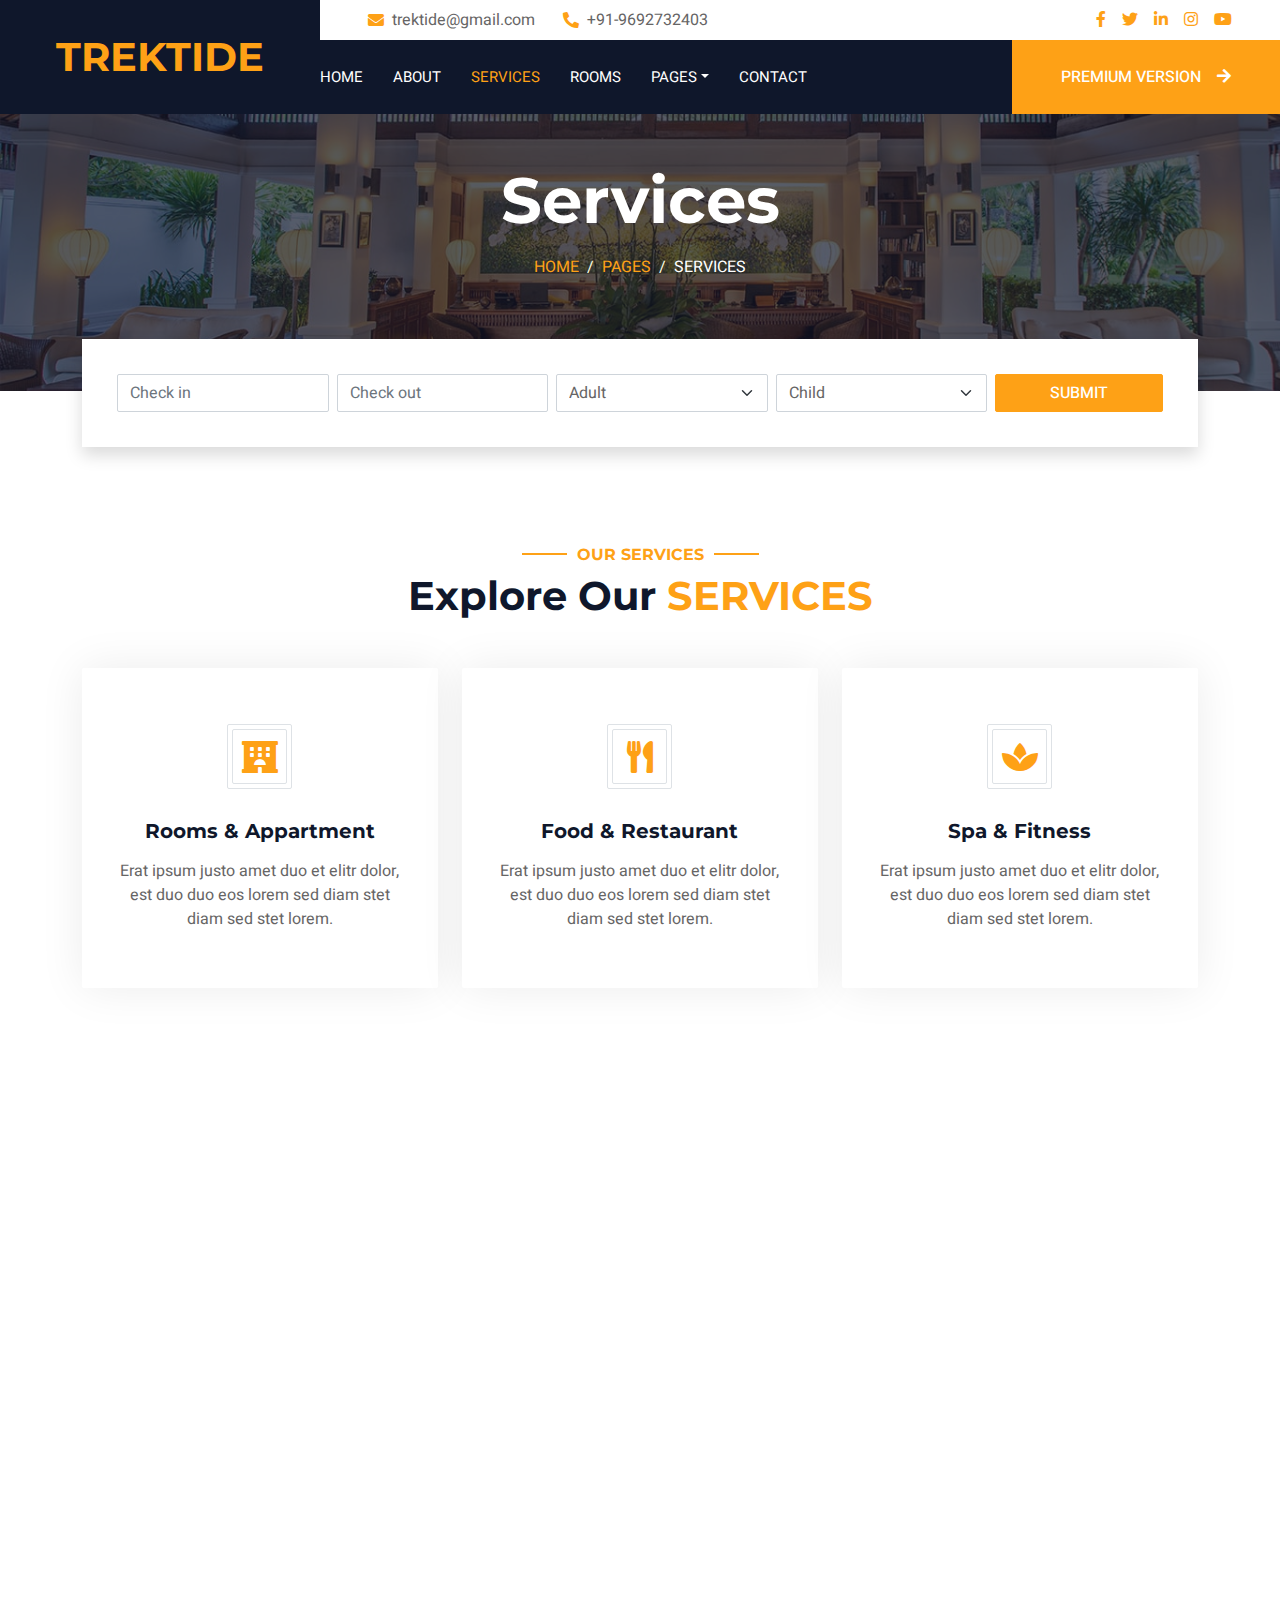
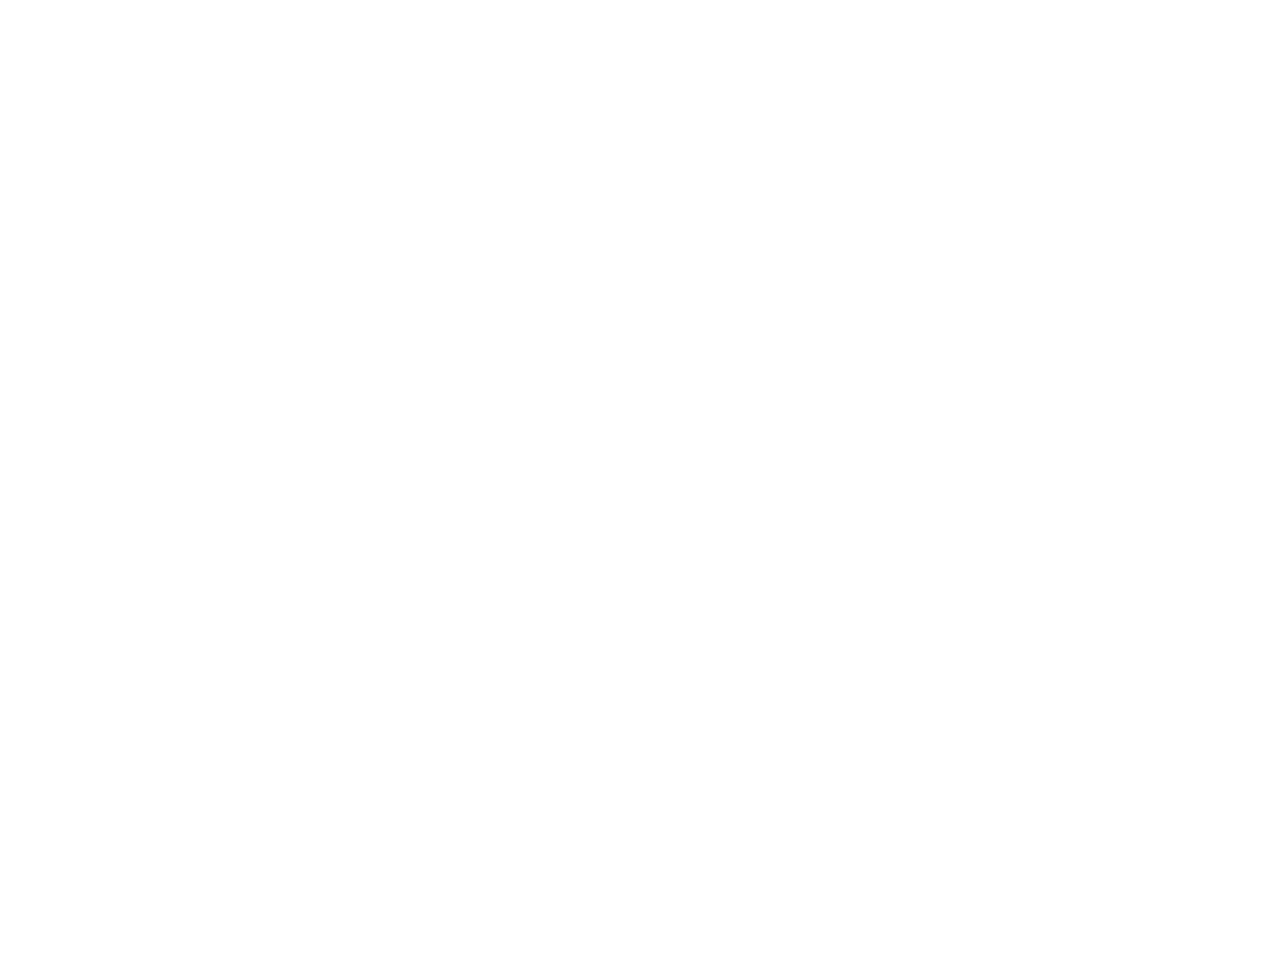
<file: service.html>
<!DOCTYPE html>
<html lang="en">

<head>
    <meta charset="utf-8">
    <title>TrekTide</title>
    <meta content="width=device-width, initial-scale=1.0" name="viewport">
    <meta content="" name="keywords">
    <meta content="" name="description">

    <!-- Favicon -->
    <link href="img/favicon.ico" rel="icon">

    <!-- Google Web Fonts -->
    <link rel="preconnect" href="https://fonts.googleapis.com">
    <link rel="preconnect" href="https://fonts.gstatic.com" crossorigin>
    <link href="https://fonts.googleapis.com/css2?family=Heebo:wght@400;500;600;700&family=Montserrat:wght@400;500;600;700&display=swap" rel="stylesheet">  

    <!-- Icon Font Stylesheet -->
    <link href="https://cdnjs.cloudflare.com/ajax/libs/font-awesome/5.10.0/css/all.min.css" rel="stylesheet">
    <link href="https://cdn.jsdelivr.net/npm/bootstrap-icons@1.4.1/font/bootstrap-icons.css" rel="stylesheet">

    <!-- Libraries Stylesheet -->
    <link href="lib/animate/animate.min.css" rel="stylesheet">
    <link href="lib/owlcarousel/assets/owl.carousel.min.css" rel="stylesheet">
    <link href="lib/tempusdominus/css/tempusdominus-bootstrap-4.min.css" rel="stylesheet" />

    <!-- Customized Bootstrap Stylesheet -->
    <link href="css/bootstrap.min.css" rel="stylesheet">

    <!-- Template Stylesheet -->
    <link href="css/style.css" rel="stylesheet">
</head>

<body>
    <div class="container-xxl bg-white p-0">
        <!-- Spinner Start -->
        <div id="spinner" class="show bg-white position-fixed translate-middle w-100 vh-100 top-50 start-50 d-flex align-items-center justify-content-center">
            <div class="spinner-border text-primary" style="width: 3rem; height: 3rem;" role="status">
                <span class="sr-only">Loading...</span>
            </div>
        </div>
        <!-- Spinner End -->

        <!-- Header Start -->
        <div class="container-fluid bg-dark px-0">
            <div class="row gx-0">
                <div class="col-lg-3 bg-dark d-none d-lg-block">
                    <a href="index.html" class="navbar-brand w-100 h-100 m-0 p-0 d-flex align-items-center justify-content-center">
                        <h1 class="m-0 text-primary text-uppercase">TrekTide</h1>
                    </a>
                </div>
                <div class="col-lg-9">
                    <div class="row gx-0 bg-white d-none d-lg-flex">
                        <div class="col-lg-7 px-5 text-start">
                            <div class="h-100 d-inline-flex align-items-center py-2 me-4">
                                <i class="fa fa-envelope text-primary me-2"></i>
                                <p class="mb-0">trektide@gmail.com</p>
                            </div>
                            <div class="h-100 d-inline-flex align-items-center py-2">
                                <i class="fa fa-phone-alt text-primary me-2"></i>
                                <p class="mb-0">+91-9692732403</p>
                            </div>
                        </div>
                        <div class="col-lg-5 px-5 text-end">
                            <div class="d-inline-flex align-items-center py-2">
                                <a class="me-3" href=""><i class="fab fa-facebook-f"></i></a>
                                <a class="me-3" href=""><i class="fab fa-twitter"></i></a>
                                <a class="me-3" href=""><i class="fab fa-linkedin-in"></i></a>
                                <a class="me-3" href=""><i class="fab fa-instagram"></i></a>
                                <a class="" href=""><i class="fab fa-youtube"></i></a>
                            </div>
                        </div>
                    </div>
                    <nav class="navbar navbar-expand-lg bg-dark navbar-dark p-3 p-lg-0">
                        <a href="index.html" class="navbar-brand d-block d-lg-none">
                            <h1 class="m-0 text-primary text-uppercase">TrekTide</h1>
                        </a>
                        <button type="button" class="navbar-toggler" data-bs-toggle="collapse" data-bs-target="#navbarCollapse">
                            <span class="navbar-toggler-icon"></span>
                        </button>
                        <div class="collapse navbar-collapse justify-content-between" id="navbarCollapse">
                            <div class="navbar-nav mr-auto py-0">
                                <a href="index.html" class="nav-item nav-link">Home</a>
                                <a href="about.html" class="nav-item nav-link">About</a>
                                <a href="service.html" class="nav-item nav-link active">Services</a>
                                <a href="room.html" class="nav-item nav-link">Rooms</a>
                                <div class="nav-item dropdown">
                                    <a href="#" class="nav-link dropdown-toggle" data-bs-toggle="dropdown">Pages</a>
                                    <div class="dropdown-menu rounded-0 m-0">
                                        <a href="booking.html" class="dropdown-item">Booking</a>
                                        <a href="team.html" class="dropdown-item">Our Team</a>
                                        <a href="testimonial.html" class="dropdown-item">Testimonial</a>
                                    </div>
                                </div>
                                <a href="contact.html" class="nav-item nav-link">Contact</a>
                            </div>
                            <a href="https://htmlcodex.com/hotel-html-template-pro" class="btn btn-primary rounded-0 py-4 px-md-5 d-none d-lg-block">Premium Version<i class="fa fa-arrow-right ms-3"></i></a>
                        </div>
                    </nav>
                </div>
            </div>
        </div>
        <!-- Header End -->


        <!-- Page Header Start -->
        <div class="container-fluid page-header mb-5 p-0" style="background-image: url(img/carousel-1.jpg);">
            <div class="container-fluid page-header-inner py-5">
                <div class="container text-center pb-5">
                    <h1 class="display-3 text-white mb-3 animated slideInDown">Services</h1>
                    <nav aria-label="breadcrumb">
                        <ol class="breadcrumb justify-content-center text-uppercase">
                            <li class="breadcrumb-item"><a href="#">Home</a></li>
                            <li class="breadcrumb-item"><a href="#">Pages</a></li>
                            <li class="breadcrumb-item text-white active" aria-current="page">Services</li>
                        </ol>
                    </nav>
                </div>
            </div>
        </div>
        <!-- Page Header End -->


        <!-- Booking Start -->
        <div class="container-fluid booking pb-5 wow fadeIn" data-wow-delay="0.1s">
            <div class="container">
                <div class="bg-white shadow" style="padding: 35px;">
                    <div class="row g-2">
                        <div class="col-md-10">
                            <div class="row g-2">
                                <div class="col-md-3">
                                    <div class="date" id="date1" data-target-input="nearest">
                                        <input type="text" class="form-control datetimepicker-input"
                                            placeholder="Check in" data-target="#date1" data-toggle="datetimepicker" />
                                    </div>
                                </div>
                                <div class="col-md-3">
                                    <div class="date" id="date2" data-target-input="nearest">
                                        <input type="text" class="form-control datetimepicker-input" placeholder="Check out" data-target="#date2" data-toggle="datetimepicker"/>
                                    </div>
                                </div>
                                <div class="col-md-3">
                                    <select class="form-select">
                                        <option selected>Adult</option>
                                        <option value="1">Adult 1</option>
                                        <option value="2">Adult 2</option>
                                        <option value="3">Adult 3</option>
                                    </select>
                                </div>
                                <div class="col-md-3">
                                    <select class="form-select">
                                        <option selected>Child</option>
                                        <option value="1">Child 1</option>
                                        <option value="2">Child 2</option>
                                        <option value="3">Child 3</option>
                                    </select>
                                </div>
                            </div>
                        </div>
                        <div class="col-md-2">
                            <button class="btn btn-primary w-100">Submit</button>
                        </div>
                    </div>
                </div>
            </div>
        </div>
        <!-- Booking End -->


        <!-- Service Start -->
        <div class="container-xxl py-5">
            <div class="container">
                <div class="text-center wow fadeInUp" data-wow-delay="0.1s">
                    <h6 class="section-title text-center text-primary text-uppercase">Our Services</h6>
                    <h1 class="mb-5">Explore Our <span class="text-primary text-uppercase">Services</span></h1>
                </div>
                <div class="row g-4">
                    <div class="col-lg-4 col-md-6 wow fadeInUp" data-wow-delay="0.1s">
                        <a class="service-item rounded" href="">
                            <div class="service-icon bg-transparent border rounded p-1">
                                <div class="w-100 h-100 border rounded d-flex align-items-center justify-content-center">
                                    <i class="fa fa-hotel fa-2x text-primary"></i>
                                </div>
                            </div>
                            <h5 class="mb-3">Rooms & Appartment</h5>
                            <p class="text-body mb-0">Erat ipsum justo amet duo et elitr dolor, est duo duo eos lorem sed diam stet diam sed stet lorem.</p>
                        </a>
                    </div>
                    <div class="col-lg-4 col-md-6 wow fadeInUp" data-wow-delay="0.2s">
                        <a class="service-item rounded" href="">
                            <div class="service-icon bg-transparent border rounded p-1">
                                <div class="w-100 h-100 border rounded d-flex align-items-center justify-content-center">
                                    <i class="fa fa-utensils fa-2x text-primary"></i>
                                </div>
                            </div>
                            <h5 class="mb-3">Food & Restaurant</h5>
                            <p class="text-body mb-0">Erat ipsum justo amet duo et elitr dolor, est duo duo eos lorem sed diam stet diam sed stet lorem.</p>
                        </a>
                    </div>
                    <div class="col-lg-4 col-md-6 wow fadeInUp" data-wow-delay="0.3s">
                        <a class="service-item rounded" href="">
                            <div class="service-icon bg-transparent border rounded p-1">
                                <div class="w-100 h-100 border rounded d-flex align-items-center justify-content-center">
                                    <i class="fa fa-spa fa-2x text-primary"></i>
                                </div>
                            </div>
                            <h5 class="mb-3">Spa & Fitness</h5>
                            <p class="text-body mb-0">Erat ipsum justo amet duo et elitr dolor, est duo duo eos lorem sed diam stet diam sed stet lorem.</p>
                        </a>
                    </div>
                    <div class="col-lg-4 col-md-6 wow fadeInUp" data-wow-delay="0.4s">
                        <a class="service-item rounded" href="">
                            <div class="service-icon bg-transparent border rounded p-1">
                                <div class="w-100 h-100 border rounded d-flex align-items-center justify-content-center">
                                    <i class="fa fa-swimmer fa-2x text-primary"></i>
                                </div>
                            </div>
                            <h5 class="mb-3">Sports & Gaming</h5>
                            <p class="text-body mb-0">Erat ipsum justo amet duo et elitr dolor, est duo duo eos lorem sed diam stet diam sed stet lorem.</p>
                        </a>
                    </div>
                    <div class="col-lg-4 col-md-6 wow fadeInUp" data-wow-delay="0.5s">
                        <a class="service-item rounded" href="">
                            <div class="service-icon bg-transparent border rounded p-1">
                                <div class="w-100 h-100 border rounded d-flex align-items-center justify-content-center">
                                    <i class="fa fa-glass-cheers fa-2x text-primary"></i>
                                </div>
                            </div>
                            <h5 class="mb-3">Event & Party</h5>
                            <p class="text-body mb-0">Erat ipsum justo amet duo et elitr dolor, est duo duo eos lorem sed diam stet diam sed stet lorem.</p>
                        </a>
                    </div>
                    <div class="col-lg-4 col-md-6 wow fadeInUp" data-wow-delay="0.6s">
                        <a class="service-item rounded" href="">
                            <div class="service-icon bg-transparent border rounded p-1">
                                <div class="w-100 h-100 border rounded d-flex align-items-center justify-content-center">
                                    <i class="fa fa-dumbbell fa-2x text-primary"></i>
                                </div>
                            </div>
                            <h5 class="mb-3">GYM & Yoga</h5>
                            <p class="text-body mb-0">Erat ipsum justo amet duo et elitr dolor, est duo duo eos lorem sed diam stet diam sed stet lorem.</p>
                        </a>
                    </div>
                </div>
            </div>
        </div>
        <!-- Service End -->


        <!-- Testimonial Start -->
        <div class="container-xxl testimonial mt-5 py-5 bg-dark wow zoomIn" data-wow-delay="0.1s" style="margin-bottom: 90px;">
            <div class="container">
                <div class="owl-carousel testimonial-carousel py-5">
                    <div class="testimonial-item position-relative bg-white rounded overflow-hidden">
                        <p>Tempor stet labore dolor clita stet diam amet ipsum dolor duo ipsum rebum stet dolor amet diam stet. Est stet ea lorem amet est kasd kasd et erat magna eos</p>
                        <div class="d-flex align-items-center">
                            <img class="img-fluid flex-shrink-0 rounded" src="img/testimonial-1.jpg" style="width: 45px; height: 45px;">
                            <div class="ps-3">
                                <h6 class="fw-bold mb-1">Client Name</h6>
                                <small>Profession</small>
                            </div>
                        </div>
                        <i class="fa fa-quote-right fa-3x text-primary position-absolute end-0 bottom-0 me-4 mb-n1"></i>
                    </div>
                    <div class="testimonial-item position-relative bg-white rounded overflow-hidden">
                        <p>Tempor stet labore dolor clita stet diam amet ipsum dolor duo ipsum rebum stet dolor amet diam stet. Est stet ea lorem amet est kasd kasd et erat magna eos</p>
                        <div class="d-flex align-items-center">
                            <img class="img-fluid flex-shrink-0 rounded" src="img/testimonial-2.jpg" style="width: 45px; height: 45px;">
                            <div class="ps-3">
                                <h6 class="fw-bold mb-1">Client Name</h6>
                                <small>Profession</small>
                            </div>
                        </div>
                        <i class="fa fa-quote-right fa-3x text-primary position-absolute end-0 bottom-0 me-4 mb-n1"></i>
                    </div>
                    <div class="testimonial-item position-relative bg-white rounded overflow-hidden">
                        <p>Tempor stet labore dolor clita stet diam amet ipsum dolor duo ipsum rebum stet dolor amet diam stet. Est stet ea lorem amet est kasd kasd et erat magna eos</p>
                        <div class="d-flex align-items-center">
                            <img class="img-fluid flex-shrink-0 rounded" src="img/testimonial-3.jpg" style="width: 45px; height: 45px;">
                            <div class="ps-3">
                                <h6 class="fw-bold mb-1">Client Name</h6>
                                <small>Profession</small>
                            </div>
                        </div>
                        <i class="fa fa-quote-right fa-3x text-primary position-absolute end-0 bottom-0 me-4 mb-n1"></i>
                    </div>
                </div>
            </div>
        </div>
        <!-- Testimonial End -->


        <!-- Newsletter Start -->
        <div class="container newsletter mt-5 wow fadeIn" data-wow-delay="0.1s">
            <div class="row justify-content-center">
                <div class="col-lg-10 border rounded p-1">
                    <div class="border rounded text-center p-1">
                        <div class="bg-white rounded text-center p-5">
                            <h4 class="mb-4">Subscribe Our <span class="text-primary text-uppercase">Newsletter</span></h4>
                            <div class="position-relative mx-auto" style="max-width: 400px;">
                                <input class="form-control w-100 py-3 ps-4 pe-5" type="text" placeholder="Enter your email">
                                <button type="button" class="btn btn-primary py-2 px-3 position-absolute top-0 end-0 mt-2 me-2">Submit</button>
                            </div>
                        </div>
                    </div>
                </div>
            </div>
        </div>
        <!-- Newsletter Start -->
        

        <!-- Footer Start -->
        <div class="container-fluid bg-dark text-light footer wow fadeIn" data-wow-delay="0.1s">
            <div class="container pb-5">
                <div class="row g-5">
                    <div class="col-md-6 col-lg-4">
                        <div class="bg-primary rounded p-4">
                            <a href="index.html"><h1 class="text-white text-uppercase mb-3">Hotelier</h1></a>
                            <p class="text-white mb-0">
                                We're so glad you stopped by! We hope you found some inspiration for your next adventure. If you have any questions or need help, we're just a click away. Safe travels, and see you soon!							</p>
                        </div>
                    </div>
                    <div class="col-md-6 col-lg-3">
                        <h6 class="section-title text-start text-primary text-uppercase mb-4">Contact</h6>
                        <p class="mb-2"><i class="fa fa-map-marker-alt me-3"></i>Puri, Odisha, India</p>
                        <p class="mb-2"><i class="fa fa-phone-alt me-3"></i>+91-9692732403</p>
                        <p class="mb-2"><i class="fa fa-envelope me-3"></i>trektide@gmail.com</p>
                        <div class="d-flex pt-2">
                            <a class="btn btn-outline-light btn-social" href=""><i class="fab fa-twitter"></i></a>
                            <a class="btn btn-outline-light btn-social" href=""><i class="fab fa-facebook-f"></i></a>
                            <a class="btn btn-outline-light btn-social" href=""><i class="fab fa-youtube"></i></a>
                            <a class="btn btn-outline-light btn-social" href=""><i class="fab fa-linkedin-in"></i></a>
                        </div>
                    </div>
                    <div class="col-lg-5 col-md-12">
                        <div class="row gy-5 g-4">
                            <div class="col-md-6">
                                <h6 class="section-title text-start text-primary text-uppercase mb-4">Company</h6>
                                <a class="btn btn-link" href="">About Us</a>
                                <a class="btn btn-link" href="">Contact Us</a>
                                <a class="btn btn-link" href="">Privacy Policy</a>
                                <a class="btn btn-link" href="">Terms & Condition</a>
                                <a class="btn btn-link" href="">Support</a>
                            </div>
                            <div class="col-md-6">
                                <h6 class="section-title text-start text-primary text-uppercase mb-4">Services</h6>
                                <a class="btn btn-link" href="">Food & Restaurant</a>
                                <a class="btn btn-link" href="">Spa & Fitness</a>
                                <a class="btn btn-link" href="">Sports & Gaming</a>
                                <a class="btn btn-link" href="">Event & Party</a>
                                <a class="btn btn-link" href="">GYM & Yoga</a>
                            </div>
                        </div>
                    </div>
                </div>
            </div>
            <div class="container">
                <div class="copyright">
                    <div class="row">
                        <div class="col-md-6 text-center text-md-start mb-3 mb-md-0">
                            &copy; <a class="border-bottom" href="#">TrekTide</a>, All Right Reserved. 
							
							Designed By <a class="border-bottom" href="cdt.king75@gmail.com">Biswajet Mishra</a>
                        </div>
                        <div class="col-md-6 text-center text-md-end">
                            <div class="footer-menu">
                                <a href="">Home</a>
                                <a href="">Cookies</a>
                                <a href="">Help</a>
                                <a href="">FQAs</a>
                            </div>
                        </div>
                </div>
            </div>
        </div>
        <!-- Footer End -->


        <!-- Back to Top -->
        <a href="#" class="btn btn-lg btn-primary btn-lg-square back-to-top"><i class="bi bi-arrow-up"></i></a>
    </div>

    <!-- JavaScript Libraries -->
    <script src="https://code.jquery.com/jquery-3.4.1.min.js"></script>
    <script src="https://cdn.jsdelivr.net/npm/bootstrap@5.0.0/dist/js/bootstrap.bundle.min.js"></script>
    <script src="lib/wow/wow.min.js"></script>
    <script src="lib/easing/easing.min.js"></script>
    <script src="lib/waypoints/waypoints.min.js"></script>
    <script src="lib/counterup/counterup.min.js"></script>
    <script src="lib/owlcarousel/owl.carousel.min.js"></script>
    <script src="lib/tempusdominus/js/moment.min.js"></script>
    <script src="lib/tempusdominus/js/moment-timezone.min.js"></script>
    <script src="lib/tempusdominus/js/tempusdominus-bootstrap-4.min.js"></script>

    <!-- Template Javascript -->
    <script src="js/main.js"></script>
</body>

</html>
</file>
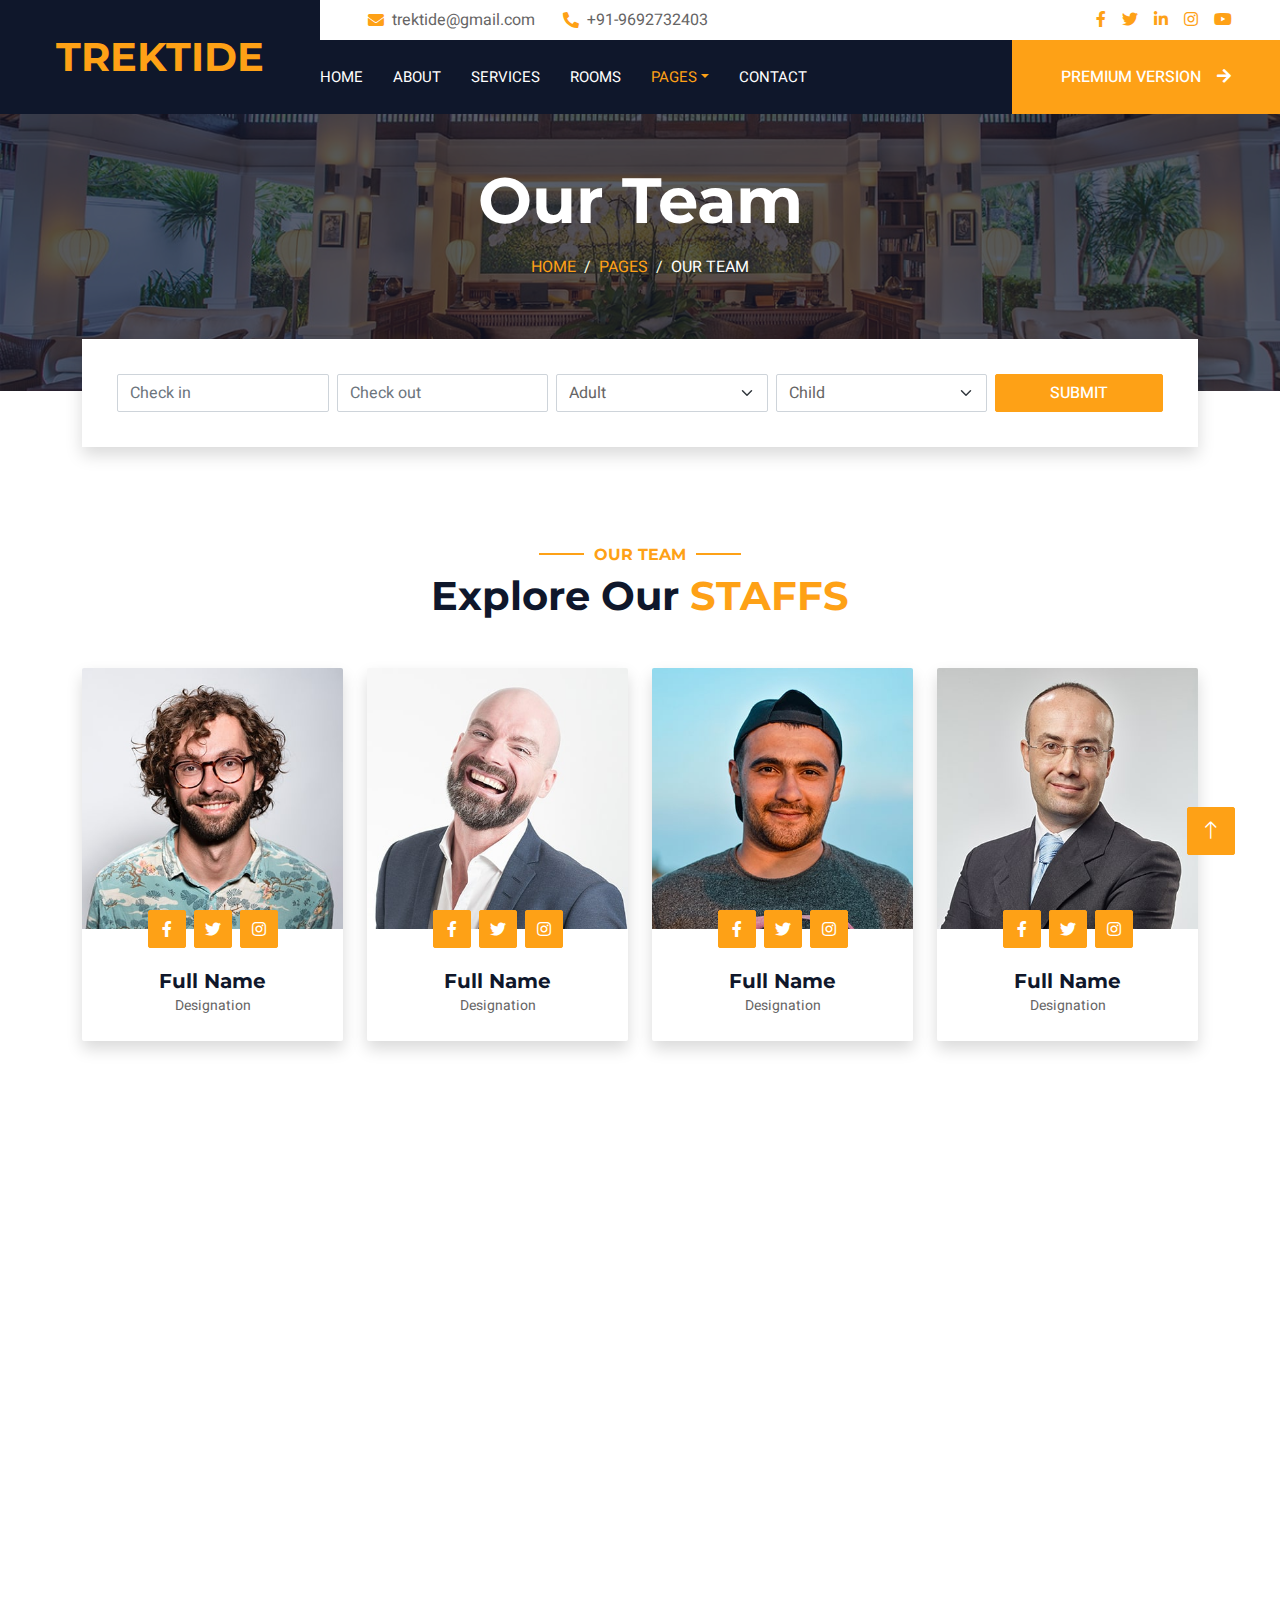
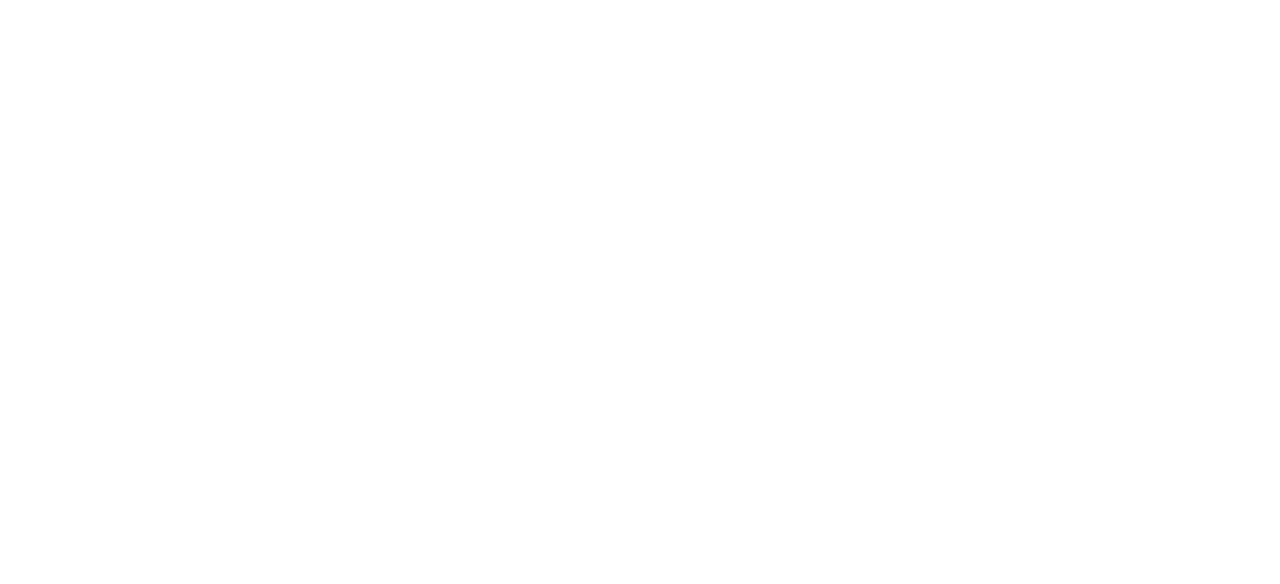
<file: team.html>
<!DOCTYPE html>
<html lang="en">

<head>
    <meta charset="utf-8">
    <title>TrekTide</title>
    <meta content="width=device-width, initial-scale=1.0" name="viewport">
    <meta content="" name="keywords">
    <meta content="" name="description">

    <!-- Favicon -->
    <link href="img/favicon.ico" rel="icon">

    <!-- Google Web Fonts -->
    <link rel="preconnect" href="https://fonts.googleapis.com">
    <link rel="preconnect" href="https://fonts.gstatic.com" crossorigin>
    <link href="https://fonts.googleapis.com/css2?family=Heebo:wght@400;500;600;700&family=Montserrat:wght@400;500;600;700&display=swap" rel="stylesheet">  

    <!-- Icon Font Stylesheet -->
    <link href="https://cdnjs.cloudflare.com/ajax/libs/font-awesome/5.10.0/css/all.min.css" rel="stylesheet">
    <link href="https://cdn.jsdelivr.net/npm/bootstrap-icons@1.4.1/font/bootstrap-icons.css" rel="stylesheet">

    <!-- Libraries Stylesheet -->
    <link href="lib/animate/animate.min.css" rel="stylesheet">
    <link href="lib/owlcarousel/assets/owl.carousel.min.css" rel="stylesheet">
    <link href="lib/tempusdominus/css/tempusdominus-bootstrap-4.min.css" rel="stylesheet" />

    <!-- Customized Bootstrap Stylesheet -->
    <link href="css/bootstrap.min.css" rel="stylesheet">

    <!-- Template Stylesheet -->
    <link href="css/style.css" rel="stylesheet">
</head>

<body>
    <div class="container-xxl bg-white p-0">
        <!-- Spinner Start -->
        <div id="spinner" class="show bg-white position-fixed translate-middle w-100 vh-100 top-50 start-50 d-flex align-items-center justify-content-center">
            <div class="spinner-border text-primary" style="width: 3rem; height: 3rem;" role="status">
                <span class="sr-only">Loading...</span>
            </div>
        </div>
        <!-- Spinner End -->

        <!-- Header Start -->
        <div class="container-fluid bg-dark px-0">
            <div class="row gx-0">
                <div class="col-lg-3 bg-dark d-none d-lg-block">
                    <a href="index.html" class="navbar-brand w-100 h-100 m-0 p-0 d-flex align-items-center justify-content-center">
                        <h1 class="m-0 text-primary text-uppercase">TrekTide</h1>
                    </a>
                </div>
                <div class="col-lg-9">
                    <div class="row gx-0 bg-white d-none d-lg-flex">
                        <div class="col-lg-7 px-5 text-start">
                            <div class="h-100 d-inline-flex align-items-center py-2 me-4">
                                <i class="fa fa-envelope text-primary me-2"></i>
                                <p class="mb-0">trektide@gmail.com</p>
                            </div>
                            <div class="h-100 d-inline-flex align-items-center py-2">
                                <i class="fa fa-phone-alt text-primary me-2"></i>
                                <p class="mb-0">+91-9692732403</p>
                            </div>
                        </div>
                        <div class="col-lg-5 px-5 text-end">
                            <div class="d-inline-flex align-items-center py-2">
                                <a class="me-3" href=""><i class="fab fa-facebook-f"></i></a>
                                <a class="me-3" href=""><i class="fab fa-twitter"></i></a>
                                <a class="me-3" href=""><i class="fab fa-linkedin-in"></i></a>
                                <a class="me-3" href=""><i class="fab fa-instagram"></i></a>
                                <a class="" href=""><i class="fab fa-youtube"></i></a>
                            </div>
                        </div>
                    </div>
                    <nav class="navbar navbar-expand-lg bg-dark navbar-dark p-3 p-lg-0">
                        <a href="index.html" class="navbar-brand d-block d-lg-none">
                            <h1 class="m-0 text-primary text-uppercase">Hotelier</h1>
                        </a>
                        <button type="button" class="navbar-toggler" data-bs-toggle="collapse" data-bs-target="#navbarCollapse">
                            <span class="navbar-toggler-icon"></span>
                        </button>
                        <div class="collapse navbar-collapse justify-content-between" id="navbarCollapse">
                            <div class="navbar-nav mr-auto py-0">
                                <a href="index.html" class="nav-item nav-link">Home</a>
                                <a href="about.html" class="nav-item nav-link">About</a>
                                <a href="service.html" class="nav-item nav-link">Services</a>
                                <a href="room.html" class="nav-item nav-link">Rooms</a>
                                <div class="nav-item dropdown">
                                    <a href="#" class="nav-link dropdown-toggle active" data-bs-toggle="dropdown">Pages</a>
                                    <div class="dropdown-menu rounded-0 m-0">
                                        <a href="booking.html" class="dropdown-item">Booking</a>
                                        <a href="team.html" class="dropdown-item active">Our Team</a>
                                        <a href="testimonial.html" class="dropdown-item">Testimonial</a>
                                    </div>
                                </div>
                                <a href="contact.html" class="nav-item nav-link">Contact</a>
                            </div>
                            <a href="https://htmlcodex.com/hotel-html-template-pro" class="btn btn-primary rounded-0 py-4 px-md-5 d-none d-lg-block">Premium Version<i class="fa fa-arrow-right ms-3"></i></a>
                        </div>
                    </nav>
                </div>
            </div>
        </div>
        <!-- Header End -->


        <!-- Page Header Start -->
        <div class="container-fluid page-header mb-5 p-0" style="background-image: url(img/carousel-1.jpg);">
            <div class="container-fluid page-header-inner py-5">
                <div class="container text-center pb-5">
                    <h1 class="display-3 text-white mb-3 animated slideInDown">Our Team</h1>
                    <nav aria-label="breadcrumb">
                        <ol class="breadcrumb justify-content-center text-uppercase">
                            <li class="breadcrumb-item"><a href="#">Home</a></li>
                            <li class="breadcrumb-item"><a href="#">Pages</a></li>
                            <li class="breadcrumb-item text-white active" aria-current="page">Our Team</li>
                        </ol>
                    </nav>
                </div>
            </div>
        </div>
        <!-- Page Header End -->


        <!-- Booking Start -->
        <div class="container-fluid booking pb-5 wow fadeIn" data-wow-delay="0.1s">
            <div class="container">
                <div class="bg-white shadow" style="padding: 35px;">
                    <div class="row g-2">
                        <div class="col-md-10">
                            <div class="row g-2">
                                <div class="col-md-3">
                                    <div class="date" id="date1" data-target-input="nearest">
                                        <input type="text" class="form-control datetimepicker-input"
                                            placeholder="Check in" data-target="#date1" data-toggle="datetimepicker" />
                                    </div>
                                </div>
                                <div class="col-md-3">
                                    <div class="date" id="date2" data-target-input="nearest">
                                        <input type="text" class="form-control datetimepicker-input" placeholder="Check out" data-target="#date2" data-toggle="datetimepicker"/>
                                    </div>
                                </div>
                                <div class="col-md-3">
                                    <select class="form-select">
                                        <option selected>Adult</option>
                                        <option value="1">Adult 1</option>
                                        <option value="2">Adult 2</option>
                                        <option value="3">Adult 3</option>
                                    </select>
                                </div>
                                <div class="col-md-3">
                                    <select class="form-select">
                                        <option selected>Child</option>
                                        <option value="1">Child 1</option>
                                        <option value="2">Child 2</option>
                                        <option value="3">Child 3</option>
                                    </select>
                                </div>
                            </div>
                        </div>
                        <div class="col-md-2">
                            <button class="btn btn-primary w-100">Submit</button>
                        </div>
                    </div>
                </div>
            </div>
        </div>
        <!-- Booking End -->


        <!-- Team Start -->
        <div class="container-xxl py-5">
            <div class="container">
                <div class="text-center wow fadeInUp" data-wow-delay="0.1s">
                    <h6 class="section-title text-center text-primary text-uppercase">Our Team</h6>
                    <h1 class="mb-5">Explore Our <span class="text-primary text-uppercase">Staffs</span></h1>
                </div>
                <div class="row g-4">
                    <div class="col-lg-3 col-md-6 wow fadeInUp" data-wow-delay="0.1s">
                        <div class="rounded shadow overflow-hidden">
                            <div class="position-relative">
                                <img class="img-fluid" src="img/team-1.jpg" alt="">
                                <div class="position-absolute start-50 top-100 translate-middle d-flex align-items-center">
                                    <a class="btn btn-square btn-primary mx-1" href=""><i class="fab fa-facebook-f"></i></a>
                                    <a class="btn btn-square btn-primary mx-1" href=""><i class="fab fa-twitter"></i></a>
                                    <a class="btn btn-square btn-primary mx-1" href=""><i class="fab fa-instagram"></i></a>
                                </div>
                            </div>
                            <div class="text-center p-4 mt-3">
                                <h5 class="fw-bold mb-0">Full Name</h5>
                                <small>Designation</small>
                            </div>
                        </div>
                    </div>
                    <div class="col-lg-3 col-md-6 wow fadeInUp" data-wow-delay="0.3s">
                        <div class="rounded shadow overflow-hidden">
                            <div class="position-relative">
                                <img class="img-fluid" src="img/team-2.jpg" alt="">
                                <div class="position-absolute start-50 top-100 translate-middle d-flex align-items-center">
                                    <a class="btn btn-square btn-primary mx-1" href=""><i class="fab fa-facebook-f"></i></a>
                                    <a class="btn btn-square btn-primary mx-1" href=""><i class="fab fa-twitter"></i></a>
                                    <a class="btn btn-square btn-primary mx-1" href=""><i class="fab fa-instagram"></i></a>
                                </div>
                            </div>
                            <div class="text-center p-4 mt-3">
                                <h5 class="fw-bold mb-0">Full Name</h5>
                                <small>Designation</small>
                            </div>
                        </div>
                    </div>
                    <div class="col-lg-3 col-md-6 wow fadeInUp" data-wow-delay="0.5s">
                        <div class="rounded shadow overflow-hidden">
                            <div class="position-relative">
                                <img class="img-fluid" src="img/team-3.jpg" alt="">
                                <div class="position-absolute start-50 top-100 translate-middle d-flex align-items-center">
                                    <a class="btn btn-square btn-primary mx-1" href=""><i class="fab fa-facebook-f"></i></a>
                                    <a class="btn btn-square btn-primary mx-1" href=""><i class="fab fa-twitter"></i></a>
                                    <a class="btn btn-square btn-primary mx-1" href=""><i class="fab fa-instagram"></i></a>
                                </div>
                            </div>
                            <div class="text-center p-4 mt-3">
                                <h5 class="fw-bold mb-0">Full Name</h5>
                                <small>Designation</small>
                            </div>
                        </div>
                    </div>
                    <div class="col-lg-3 col-md-6 wow fadeInUp" data-wow-delay="0.7s">
                        <div class="rounded shadow overflow-hidden">
                            <div class="position-relative">
                                <img class="img-fluid" src="img/team-4.jpg" alt="">
                                <div class="position-absolute start-50 top-100 translate-middle d-flex align-items-center">
                                    <a class="btn btn-square btn-primary mx-1" href=""><i class="fab fa-facebook-f"></i></a>
                                    <a class="btn btn-square btn-primary mx-1" href=""><i class="fab fa-twitter"></i></a>
                                    <a class="btn btn-square btn-primary mx-1" href=""><i class="fab fa-instagram"></i></a>
                                </div>
                            </div>
                            <div class="text-center p-4 mt-3">
                                <h5 class="fw-bold mb-0">Full Name</h5>
                                <small>Designation</small>
                            </div>
                        </div>
                    </div>
                    <div class="col-lg-3 col-md-6 wow fadeInUp" data-wow-delay="0.1s">
                        <div class="rounded shadow overflow-hidden">
                            <div class="position-relative">
                                <img class="img-fluid" src="img/team-2.jpg" alt="">
                                <div class="position-absolute start-50 top-100 translate-middle d-flex align-items-center">
                                    <a class="btn btn-square btn-primary mx-1" href=""><i class="fab fa-facebook-f"></i></a>
                                    <a class="btn btn-square btn-primary mx-1" href=""><i class="fab fa-twitter"></i></a>
                                    <a class="btn btn-square btn-primary mx-1" href=""><i class="fab fa-instagram"></i></a>
                                </div>
                            </div>
                            <div class="text-center p-4 mt-3">
                                <h5 class="fw-bold mb-0">Full Name</h5>
                                <small>Designation</small>
                            </div>
                        </div>
                    </div>
                    <div class="col-lg-3 col-md-6 wow fadeInUp" data-wow-delay="0.3s">
                        <div class="rounded shadow overflow-hidden">
                            <div class="position-relative">
                                <img class="img-fluid" src="img/team-3.jpg" alt="">
                                <div class="position-absolute start-50 top-100 translate-middle d-flex align-items-center">
                                    <a class="btn btn-square btn-primary mx-1" href=""><i class="fab fa-facebook-f"></i></a>
                                    <a class="btn btn-square btn-primary mx-1" href=""><i class="fab fa-twitter"></i></a>
                                    <a class="btn btn-square btn-primary mx-1" href=""><i class="fab fa-instagram"></i></a>
                                </div>
                            </div>
                            <div class="text-center p-4 mt-3">
                                <h5 class="fw-bold mb-0">Full Name</h5>
                                <small>Designation</small>
                            </div>
                        </div>
                    </div>
                    <div class="col-lg-3 col-md-6 wow fadeInUp" data-wow-delay="0.5s">
                        <div class="rounded shadow overflow-hidden">
                            <div class="position-relative">
                                <img class="img-fluid" src="img/team-4.jpg" alt="">
                                <div class="position-absolute start-50 top-100 translate-middle d-flex align-items-center">
                                    <a class="btn btn-square btn-primary mx-1" href=""><i class="fab fa-facebook-f"></i></a>
                                    <a class="btn btn-square btn-primary mx-1" href=""><i class="fab fa-twitter"></i></a>
                                    <a class="btn btn-square btn-primary mx-1" href=""><i class="fab fa-instagram"></i></a>
                                </div>
                            </div>
                            <div class="text-center p-4 mt-3">
                                <h5 class="fw-bold mb-0">Full Name</h5>
                                <small>Designation</small>
                            </div>
                        </div>
                    </div>
                    <div class="col-lg-3 col-md-6 wow fadeInUp" data-wow-delay="0.7s">
                        <div class="rounded shadow overflow-hidden">
                            <div class="position-relative">
                                <img class="img-fluid" src="img/team-1.jpg" alt="">
                                <div class="position-absolute start-50 top-100 translate-middle d-flex align-items-center">
                                    <a class="btn btn-square btn-primary mx-1" href=""><i class="fab fa-facebook-f"></i></a>
                                    <a class="btn btn-square btn-primary mx-1" href=""><i class="fab fa-twitter"></i></a>
                                    <a class="btn btn-square btn-primary mx-1" href=""><i class="fab fa-instagram"></i></a>
                                </div>
                            </div>
                            <div class="text-center p-4 mt-3">
                                <h5 class="fw-bold mb-0">Full Name</h5>
                                <small>Designation</small>
                            </div>
                        </div>
                    </div>
                </div>
            </div>
        </div>
        <!-- Team End -->


        <!-- Newsletter Start -->
        <div class="container newsletter mt-5 wow fadeIn" data-wow-delay="0.1s">
            <div class="row justify-content-center">
                <div class="col-lg-10 border rounded p-1">
                    <div class="border rounded text-center p-1">
                        <div class="bg-white rounded text-center p-5">
                            <h4 class="mb-4">Subscribe Our <span class="text-primary text-uppercase">Newsletter</span></h4>
                            <div class="position-relative mx-auto" style="max-width: 400px;">
                                <input class="form-control w-100 py-3 ps-4 pe-5" type="text" placeholder="Enter your email">
                                <button type="button" class="btn btn-primary py-2 px-3 position-absolute top-0 end-0 mt-2 me-2">Submit</button>
                            </div>
                        </div>
                    </div>
                </div>
            </div>
        </div>
        <!-- Newsletter Start -->
        

        <!-- Footer Start -->
        <div class="container-fluid bg-dark text-light footer wow fadeIn" data-wow-delay="0.1s">
            <div class="container pb-5">
                <div class="row g-5">
                    <div class="col-md-6 col-lg-4">
                        <div class="bg-primary rounded p-4">
                            <a href="index.html"><h1 class="text-white text-uppercase mb-3">Hotelier</h1></a>
                            <p class="text-white mb-0">
                                We're so glad you stopped by! We hope you found some inspiration for your next adventure. If you have any questions or need help, we're just a click away. Safe travels, and see you soon!							</p>
                        </div>
                    </div>
                    <div class="col-md-6 col-lg-3">
                        <h6 class="section-title text-start text-primary text-uppercase mb-4">Contact</h6>
                        <p class="mb-2"><i class="fa fa-map-marker-alt me-3"></i>Puri, Odisha, India</p>
                        <p class="mb-2"><i class="fa fa-phone-alt me-3"></i>+91-9692732403</p>
                        <p class="mb-2"><i class="fa fa-envelope me-3"></i>trektide@gmail.com</p>
                        <div class="d-flex pt-2">
                            <a class="btn btn-outline-light btn-social" href=""><i class="fab fa-twitter"></i></a>
                            <a class="btn btn-outline-light btn-social" href=""><i class="fab fa-facebook-f"></i></a>
                            <a class="btn btn-outline-light btn-social" href=""><i class="fab fa-youtube"></i></a>
                            <a class="btn btn-outline-light btn-social" href=""><i class="fab fa-linkedin-in"></i></a>
                        </div>
                    </div>
                    <div class="col-lg-5 col-md-12">
                        <div class="row gy-5 g-4">
                            <div class="col-md-6">
                                <h6 class="section-title text-start text-primary text-uppercase mb-4">Company</h6>
                                <a class="btn btn-link" href="">About Us</a>
                                <a class="btn btn-link" href="">Contact Us</a>
                                <a class="btn btn-link" href="">Privacy Policy</a>
                                <a class="btn btn-link" href="">Terms & Condition</a>
                                <a class="btn btn-link" href="">Support</a>
                            </div>
                            <div class="col-md-6">
                                <h6 class="section-title text-start text-primary text-uppercase mb-4">Services</h6>
                                <a class="btn btn-link" href="">Food & Restaurant</a>
                                <a class="btn btn-link" href="">Spa & Fitness</a>
                                <a class="btn btn-link" href="">Sports & Gaming</a>
                                <a class="btn btn-link" href="">Event & Party</a>
                                <a class="btn btn-link" href="">GYM & Yoga</a>
                            </div>
                        </div>
                    </div>
                </div>
            </div>
            <div class="container">
                <div class="copyright">
                    <div class="row">
                        <div class="col-md-6 text-center text-md-start mb-3 mb-md-0">
                            &copy; <a class="border-bottom" href="#">TrekTide</a>, All Right Reserved. 
							
							Designed By <a class="border-bottom" href="cdt.king75@gmail.com">Biswajet Mishra</a>
                        </div>
                        <div class="col-md-6 text-center text-md-end">
                            <div class="footer-menu">
                                <a href="">Home</a>
                                <a href="">Cookies</a>
                                <a href="">Help</a>
                                <a href="">FQAs</a>
                            </div>
                        </div>
                </div>
            </div>
            </div>
        </div>
        <!-- Footer End -->


        <!-- Back to Top -->
        <a href="#" class="btn btn-lg btn-primary btn-lg-square back-to-top"><i class="bi bi-arrow-up"></i></a>
    </div>

    <!-- JavaScript Libraries -->
    <script src="https://code.jquery.com/jquery-3.4.1.min.js"></script>
    <script src="https://cdn.jsdelivr.net/npm/bootstrap@5.0.0/dist/js/bootstrap.bundle.min.js"></script>
    <script src="lib/wow/wow.min.js"></script>
    <script src="lib/easing/easing.min.js"></script>
    <script src="lib/waypoints/waypoints.min.js"></script>
    <script src="lib/counterup/counterup.min.js"></script>
    <script src="lib/owlcarousel/owl.carousel.min.js"></script>
    <script src="lib/tempusdominus/js/moment.min.js"></script>
    <script src="lib/tempusdominus/js/moment-timezone.min.js"></script>
    <script src="lib/tempusdominus/js/tempusdominus-bootstrap-4.min.js"></script>

    <!-- Template Javascript -->
    <script src="js/main.js"></script>
</body>

</html>
</file>
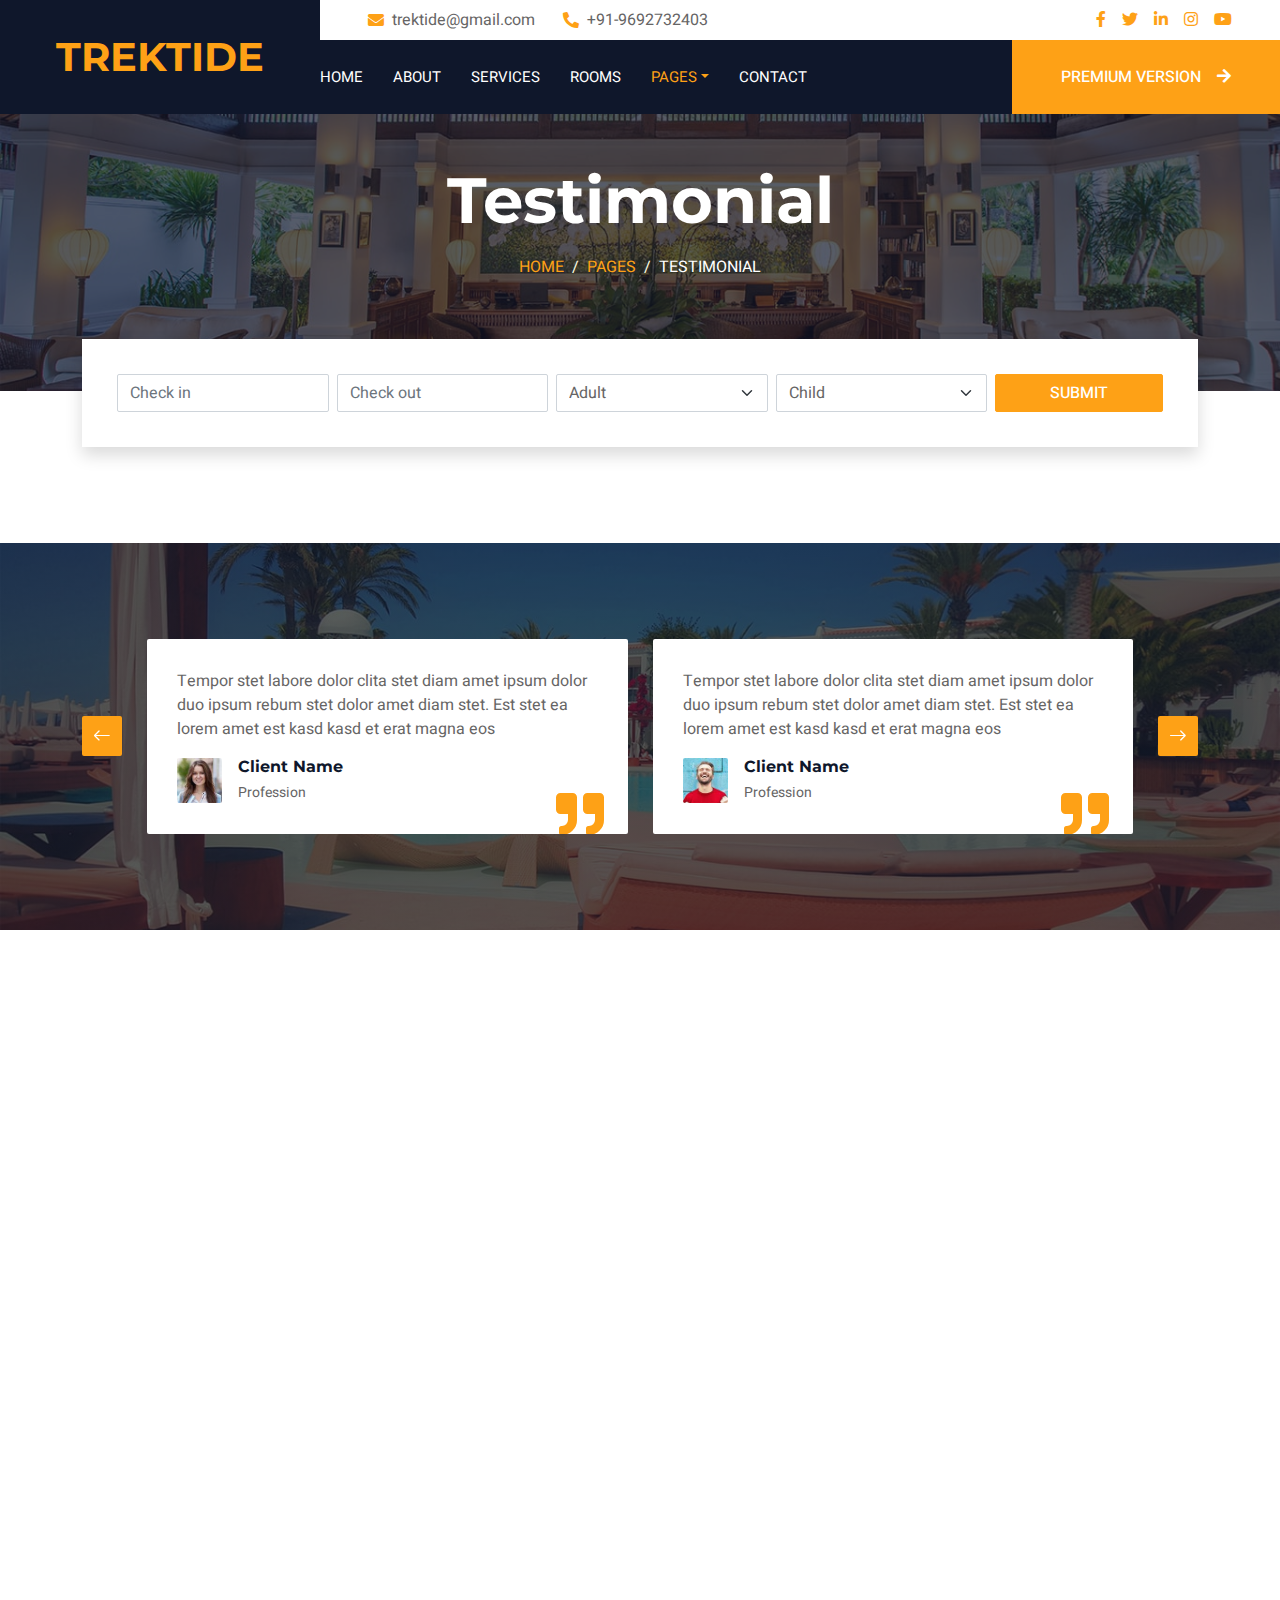
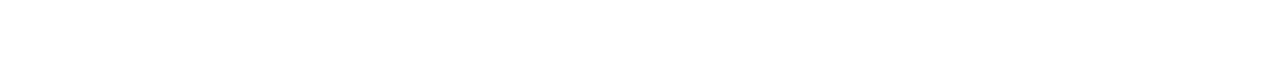
<file: testimonial.html>
<!DOCTYPE html>
<html lang="en">

<head>
    <meta charset="utf-8">
    <title>TrekTide</title>
    <meta content="width=device-width, initial-scale=1.0" name="viewport">
    <meta content="" name="keywords">
    <meta content="" name="description">

    <!-- Favicon -->
    <link href="img/favicon.ico" rel="icon">

    <!-- Google Web Fonts -->
    <link rel="preconnect" href="https://fonts.googleapis.com">
    <link rel="preconnect" href="https://fonts.gstatic.com" crossorigin>
    <link href="https://fonts.googleapis.com/css2?family=Heebo:wght@400;500;600;700&family=Montserrat:wght@400;500;600;700&display=swap" rel="stylesheet">  

    <!-- Icon Font Stylesheet -->
    <link href="https://cdnjs.cloudflare.com/ajax/libs/font-awesome/5.10.0/css/all.min.css" rel="stylesheet">
    <link href="https://cdn.jsdelivr.net/npm/bootstrap-icons@1.4.1/font/bootstrap-icons.css" rel="stylesheet">

    <!-- Libraries Stylesheet -->
    <link href="lib/animate/animate.min.css" rel="stylesheet">
    <link href="lib/owlcarousel/assets/owl.carousel.min.css" rel="stylesheet">
    <link href="lib/tempusdominus/css/tempusdominus-bootstrap-4.min.css" rel="stylesheet" />

    <!-- Customized Bootstrap Stylesheet -->
    <link href="css/bootstrap.min.css" rel="stylesheet">

    <!-- Template Stylesheet -->
    <link href="css/style.css" rel="stylesheet">
</head>

<body>
    <div class="container-xxl bg-white p-0">
        <!-- Spinner Start -->
        <div id="spinner" class="show bg-white position-fixed translate-middle w-100 vh-100 top-50 start-50 d-flex align-items-center justify-content-center">
            <div class="spinner-border text-primary" style="width: 3rem; height: 3rem;" role="status">
                <span class="sr-only">Loading...</span>
            </div>
        </div>
        <!-- Spinner End -->

        <!-- Header Start -->
        <div class="container-fluid bg-dark px-0">
            <div class="row gx-0">
                <div class="col-lg-3 bg-dark d-none d-lg-block">
                    <a href="index.html" class="navbar-brand w-100 h-100 m-0 p-0 d-flex align-items-center justify-content-center">
                        <h1 class="m-0 text-primary text-uppercase">TrekTide</h1>
                    </a>
                </div>
                <div class="col-lg-9">
                    <div class="row gx-0 bg-white d-none d-lg-flex">
                        <div class="col-lg-7 px-5 text-start">
                            <div class="h-100 d-inline-flex align-items-center py-2 me-4">
                                <i class="fa fa-envelope text-primary me-2"></i>
                                <p class="mb-0">trektide@gmail.com</p>
                            </div>
                            <div class="h-100 d-inline-flex align-items-center py-2">
                                <i class="fa fa-phone-alt text-primary me-2"></i>
                                <p class="mb-0">+91-9692732403</p>
                            </div>
                        </div>
                        <div class="col-lg-5 px-5 text-end">
                            <div class="d-inline-flex align-items-center py-2">
                                <a class="me-3" href=""><i class="fab fa-facebook-f"></i></a>
                                <a class="me-3" href=""><i class="fab fa-twitter"></i></a>
                                <a class="me-3" href=""><i class="fab fa-linkedin-in"></i></a>
                                <a class="me-3" href=""><i class="fab fa-instagram"></i></a>
                                <a class="" href=""><i class="fab fa-youtube"></i></a>
                            </div>
                        </div>
                    </div>
                    <nav class="navbar navbar-expand-lg bg-dark navbar-dark p-3 p-lg-0">
                        <a href="index.html" class="navbar-brand d-block d-lg-none">
                            <h1 class="m-0 text-primary text-uppercase">TrekTide</h1>
                        </a>
                        <button type="button" class="navbar-toggler" data-bs-toggle="collapse" data-bs-target="#navbarCollapse">
                            <span class="navbar-toggler-icon"></span>
                        </button>
                        <div class="collapse navbar-collapse justify-content-between" id="navbarCollapse">
                            <div class="navbar-nav mr-auto py-0">
                                <a href="index.html" class="nav-item nav-link">Home</a>
                                <a href="about.html" class="nav-item nav-link">About</a>
                                <a href="service.html" class="nav-item nav-link">Services</a>
                                <a href="room.html" class="nav-item nav-link">Rooms</a>
                                <div class="nav-item dropdown">
                                    <a href="#" class="nav-link dropdown-toggle active" data-bs-toggle="dropdown">Pages</a>
                                    <div class="dropdown-menu rounded-0 m-0">
                                        <a href="booking.html" class="dropdown-item">Booking</a>
                                        <a href="team.html" class="dropdown-item">Our Team</a>
                                        <a href="testimonial.html" class="dropdown-item active">Testimonial</a>
                                    </div>
                                </div>
                                <a href="contact.html" class="nav-item nav-link">Contact</a>
                            </div>
                            <a href="https://htmlcodex.com/hotel-html-template-pro" class="btn btn-primary rounded-0 py-4 px-md-5 d-none d-lg-block">Premium Version<i class="fa fa-arrow-right ms-3"></i></a>
                        </div>
                    </nav>
                </div>
            </div>
        </div>
        <!-- Header End -->


        <!-- Page Header Start -->
        <div class="container-fluid page-header mb-5 p-0" style="background-image: url(img/carousel-1.jpg);">
            <div class="container-fluid page-header-inner py-5">
                <div class="container text-center pb-5">
                    <h1 class="display-3 text-white mb-3 animated slideInDown">Testimonial</h1>
                    <nav aria-label="breadcrumb">
                        <ol class="breadcrumb justify-content-center text-uppercase">
                            <li class="breadcrumb-item"><a href="#">Home</a></li>
                            <li class="breadcrumb-item"><a href="#">Pages</a></li>
                            <li class="breadcrumb-item text-white active" aria-current="page">Testimonial</li>
                        </ol>
                    </nav>
                </div>
            </div>
        </div>
        <!-- Page Header End -->


        <!-- Booking Start -->
        <div class="container-fluid booking pb-5 wow fadeIn" data-wow-delay="0.1s">
            <div class="container">
                <div class="bg-white shadow" style="padding: 35px;">
                    <div class="row g-2">
                        <div class="col-md-10">
                            <div class="row g-2">
                                <div class="col-md-3">
                                    <div class="date" id="date1" data-target-input="nearest">
                                        <input type="text" class="form-control datetimepicker-input"
                                            placeholder="Check in" data-target="#date1" data-toggle="datetimepicker" />
                                    </div>
                                </div>
                                <div class="col-md-3">
                                    <div class="date" id="date2" data-target-input="nearest">
                                        <input type="text" class="form-control datetimepicker-input" placeholder="Check out" data-target="#date2" data-toggle="datetimepicker"/>
                                    </div>
                                </div>
                                <div class="col-md-3">
                                    <select class="form-select">
                                        <option selected>Adult</option>
                                        <option value="1">Adult 1</option>
                                        <option value="2">Adult 2</option>
                                        <option value="3">Adult 3</option>
                                    </select>
                                </div>
                                <div class="col-md-3">
                                    <select class="form-select">
                                        <option selected>Child</option>
                                        <option value="1">Child 1</option>
                                        <option value="2">Child 2</option>
                                        <option value="3">Child 3</option>
                                    </select>
                                </div>
                            </div>
                        </div>
                        <div class="col-md-2">
                            <button class="btn btn-primary w-100">Submit</button>
                        </div>
                    </div>
                </div>
            </div>
        </div>
        <!-- Booking End -->


        <!-- Testimonial Start -->
        <div class="container-xxl testimonial mt-5 py-5 bg-dark wow zoomIn" data-wow-delay="0.1s" style="margin-bottom: 90px;">
            <div class="container">
                <div class="owl-carousel testimonial-carousel py-5">
                    <div class="testimonial-item position-relative bg-white rounded overflow-hidden">
                        <p>Tempor stet labore dolor clita stet diam amet ipsum dolor duo ipsum rebum stet dolor amet diam stet. Est stet ea lorem amet est kasd kasd et erat magna eos</p>
                        <div class="d-flex align-items-center">
                            <img class="img-fluid flex-shrink-0 rounded" src="img/testimonial-1.jpg" style="width: 45px; height: 45px;">
                            <div class="ps-3">
                                <h6 class="fw-bold mb-1">Client Name</h6>
                                <small>Profession</small>
                            </div>
                        </div>
                        <i class="fa fa-quote-right fa-3x text-primary position-absolute end-0 bottom-0 me-4 mb-n1"></i>
                    </div>
                    <div class="testimonial-item position-relative bg-white rounded overflow-hidden">
                        <p>Tempor stet labore dolor clita stet diam amet ipsum dolor duo ipsum rebum stet dolor amet diam stet. Est stet ea lorem amet est kasd kasd et erat magna eos</p>
                        <div class="d-flex align-items-center">
                            <img class="img-fluid flex-shrink-0 rounded" src="img/testimonial-2.jpg" style="width: 45px; height: 45px;">
                            <div class="ps-3">
                                <h6 class="fw-bold mb-1">Client Name</h6>
                                <small>Profession</small>
                            </div>
                        </div>
                        <i class="fa fa-quote-right fa-3x text-primary position-absolute end-0 bottom-0 me-4 mb-n1"></i>
                    </div>
                    <div class="testimonial-item position-relative bg-white rounded overflow-hidden">
                        <p>Tempor stet labore dolor clita stet diam amet ipsum dolor duo ipsum rebum stet dolor amet diam stet. Est stet ea lorem amet est kasd kasd et erat magna eos</p>
                        <div class="d-flex align-items-center">
                            <img class="img-fluid flex-shrink-0 rounded" src="img/testimonial-3.jpg" style="width: 45px; height: 45px;">
                            <div class="ps-3">
                                <h6 class="fw-bold mb-1">Client Name</h6>
                                <small>Profession</small>
                            </div>
                        </div>
                        <i class="fa fa-quote-right fa-3x text-primary position-absolute end-0 bottom-0 me-4 mb-n1"></i>
                    </div>
                </div>
            </div>
        </div>
        <!-- Testimonial End -->


        <!-- Newsletter Start -->
        <div class="container newsletter mt-5 wow fadeIn" data-wow-delay="0.1s">
            <div class="row justify-content-center">
                <div class="col-lg-10 border rounded p-1">
                    <div class="border rounded text-center p-1">
                        <div class="bg-white rounded text-center p-5">
                            <h4 class="mb-4">Subscribe Our <span class="text-primary text-uppercase">Newsletter</span></h4>
                            <div class="position-relative mx-auto" style="max-width: 400px;">
                                <input class="form-control w-100 py-3 ps-4 pe-5" type="text" placeholder="Enter your email">
                                <button type="button" class="btn btn-primary py-2 px-3 position-absolute top-0 end-0 mt-2 me-2">Submit</button>
                            </div>
                        </div>
                    </div>
                </div>
            </div>
        </div>
        <!-- Newsletter Start -->
        

        <!-- Footer Start -->
        <div class="container-fluid bg-dark text-light footer wow fadeIn" data-wow-delay="0.1s">
            <div class="container pb-5">
                <div class="row g-5">
                    <div class="col-md-6 col-lg-4">
                        <div class="bg-primary rounded p-4">
                            <a href="index.html"><h1 class="text-white text-uppercase mb-3">Hotelier</h1></a>
                            <p class="text-white mb-0">
                                We're so glad you stopped by! We hope you found some inspiration for your next adventure. If you have any questions or need help, we're just a click away. Safe travels, and see you soon!							</p>
                        </div>
                    </div>
                    <div class="col-md-6 col-lg-3">
                        <h6 class="section-title text-start text-primary text-uppercase mb-4">Contact</h6>
                        <p class="mb-2"><i class="fa fa-map-marker-alt me-3"></i>Puri, Odisha, India</p>
                        <p class="mb-2"><i class="fa fa-phone-alt me-3"></i>+91-9692732403</p>
                        <p class="mb-2"><i class="fa fa-envelope me-3"></i>trektide@gmail.com</p>
                        <div class="d-flex pt-2">
                            <a class="btn btn-outline-light btn-social" href=""><i class="fab fa-twitter"></i></a>
                            <a class="btn btn-outline-light btn-social" href=""><i class="fab fa-facebook-f"></i></a>
                            <a class="btn btn-outline-light btn-social" href=""><i class="fab fa-youtube"></i></a>
                            <a class="btn btn-outline-light btn-social" href=""><i class="fab fa-linkedin-in"></i></a>
                        </div>
                    </div>
                    <div class="col-lg-5 col-md-12">
                        <div class="row gy-5 g-4">
                            <div class="col-md-6">
                                <h6 class="section-title text-start text-primary text-uppercase mb-4">Company</h6>
                                <a class="btn btn-link" href="">About Us</a>
                                <a class="btn btn-link" href="">Contact Us</a>
                                <a class="btn btn-link" href="">Privacy Policy</a>
                                <a class="btn btn-link" href="">Terms & Condition</a>
                                <a class="btn btn-link" href="">Support</a>
                            </div>
                            <div class="col-md-6">
                                <h6 class="section-title text-start text-primary text-uppercase mb-4">Services</h6>
                                <a class="btn btn-link" href="">Food & Restaurant</a>
                                <a class="btn btn-link" href="">Spa & Fitness</a>
                                <a class="btn btn-link" href="">Sports & Gaming</a>
                                <a class="btn btn-link" href="">Event & Party</a>
                                <a class="btn btn-link" href="">GYM & Yoga</a>
                            </div>
                        </div>
                    </div>
                </div>
            </div>
            <div class="container">
                <div class="copyright">
                    <div class="row">
                        <div class="col-md-6 text-center text-md-start mb-3 mb-md-0">
                            &copy; <a class="border-bottom" href="#">TrekTide</a>, All Right Reserved. 
							
							Designed By <a class="border-bottom" href="cdt.king75@gmail.com">Biswajet Mishra</a>
                        </div>
                        <div class="col-md-6 text-center text-md-end">
                            <div class="footer-menu">
                                <a href="">Home</a>
                                <a href="">Cookies</a>
                                <a href="">Help</a>
                                <a href="">FQAs</a>
                            </div>
                        </div>
                </div>
            </div>
        </div>
        <!-- Footer End -->


        <!-- Back to Top -->
        <a href="#" class="btn btn-lg btn-primary btn-lg-square back-to-top"><i class="bi bi-arrow-up"></i></a>
    </div>

    <!-- JavaScript Libraries -->
    <script src="https://code.jquery.com/jquery-3.4.1.min.js"></script>
    <script src="https://cdn.jsdelivr.net/npm/bootstrap@5.0.0/dist/js/bootstrap.bundle.min.js"></script>
    <script src="lib/wow/wow.min.js"></script>
    <script src="lib/easing/easing.min.js"></script>
    <script src="lib/waypoints/waypoints.min.js"></script>
    <script src="lib/counterup/counterup.min.js"></script>
    <script src="lib/owlcarousel/owl.carousel.min.js"></script>
    <script src="lib/tempusdominus/js/moment.min.js"></script>
    <script src="lib/tempusdominus/js/moment-timezone.min.js"></script>
    <script src="lib/tempusdominus/js/tempusdominus-bootstrap-4.min.js"></script>

    <!-- Template Javascript -->
    <script src="js/main.js"></script>
</body>

</html>
</file>
<file: css/style.css>
/********** Template CSS **********/
:root {
    --primary: #FEA116;
    --light: #FFFFE4;
    --dark: #0F172B;
}

.fw-medium {
    font-weight: 500 !important;
}

.fw-semi-bold {
    font-weight: 600 !important;
}

.back-to-top {
    position: fixed;
    display: none;
    right: 45px;
    bottom: 45px;
    z-index: 99;
}


/*** Spinner ***/
#spinner {
    opacity: 0;
    visibility: hidden;
    transition: opacity .5s ease-out, visibility 0s linear .5s;
    z-index: 99999;
}

#spinner.show {
    transition: opacity .5s ease-out, visibility 0s linear 0s;
    visibility: visible;
    opacity: 1;
}


/*** Button ***/
.btn {
    font-weight: 500;
    text-transform: uppercase;
    transition: .5s;
}

.btn.btn-primary,
.btn.btn-secondary {
    color: #FFFFFF;
}

.btn-square {
    width: 38px;
    height: 38px;
}

.btn-sm-square {
    width: 32px;
    height: 32px;
}

.btn-lg-square {
    width: 48px;
    height: 48px;
}

.btn-square,
.btn-sm-square,
.btn-lg-square {
    padding: 0;
    display: flex;
    align-items: center;
    justify-content: center;
    font-weight: normal;
    border-radius: 2px;
}


/*** Navbar ***/
.navbar-dark .navbar-nav .nav-link {
    margin-right: 30px;
    padding: 25px 0;
    color: #FFFFFF;
    font-size: 15px;
    text-transform: uppercase;
    outline: none;
}

.navbar-dark .navbar-nav .nav-link:hover,
.navbar-dark .navbar-nav .nav-link.active {
    color: var(--primary);
}

@media (max-width: 991.98px) {
    .navbar-dark .navbar-nav .nav-link  {
        margin-right: 0;
        padding: 10px 0;
    }
}


/*** Header ***/
.carousel-caption {
    top: 0;
    left: 0;
    right: 0;
    bottom: 0;
    background: rgba(15, 23, 43, .7);
    z-index: 1;
}

.carousel-control-prev,
.carousel-control-next {
    width: 10%;
}

.carousel-control-prev-icon,
.carousel-control-next-icon {
    width: 3rem;
    height: 3rem;
}

@media (max-width: 768px) {
    #header-carousel .carousel-item {
        position: relative;
        min-height: 450px;
    }
    
    #header-carousel .carousel-item img {
        position: absolute;
        width: 100%;
        height: 100%;
        object-fit: cover;
    }
}

.page-header {
    background-position: center center;
    background-repeat: no-repeat;
    background-size: cover;
}

.page-header-inner {
    background: rgba(15, 23, 43, .7);
}

.breadcrumb-item + .breadcrumb-item::before {
    color: var(--light);
}

.booking {
    position: relative;
    margin-top: -100px !important;
    z-index: 1;
}


/*** Section Title ***/
.section-title {
    position: relative;
    display: inline-block;
}

.section-title::before {
    position: absolute;
    content: "";
    width: 45px;
    height: 2px;
    top: 50%;
    left: -55px;
    margin-top: -1px;
    background: var(--primary);
}

.section-title::after {
    position: absolute;
    content: "";
    width: 45px;
    height: 2px;
    top: 50%;
    right: -55px;
    margin-top: -1px;
    background: var(--primary);
}

.section-title.text-start::before,
.section-title.text-end::after {
    display: none;
}


/*** Service ***/
.service-item {
    height: 320px;
    padding: 30px;
    display: flex;
    flex-direction: column;
    justify-content: center;
    text-align: center;
    background: #FFFFFF;
    box-shadow: 0 0 45px rgba(0, 0, 0, .08);
    transition: .5s;
}

.service-item:hover {
    background: var(--primary);
}

.service-item .service-icon {
    margin: 0 auto 30px auto;
    width: 65px;
    height: 65px;
    transition: .5s;
}

.service-item i,
.service-item h5,
.service-item p {
    transition: .5s;
}

.service-item:hover i,
.service-item:hover h5,
.service-item:hover p {
    color: #FFFFFF !important;
}


/*** Youtube Video ***/
.video {
    position: relative;
    height: 100%;
    min-height: 500px;
    background: linear-gradient(rgba(15, 23, 43, .1), rgba(15, 23, 43, .1)), url(../img/video.jpg);
    background-position: center center;
    background-repeat: no-repeat;
    background-size: cover;
}

.video .btn-play {
    position: absolute;
    z-index: 3;
    top: 50%;
    left: 50%;
    transform: translateX(-50%) translateY(-50%);
    box-sizing: content-box;
    display: block;
    width: 32px;
    height: 44px;
    border-radius: 50%;
    border: none;
    outline: none;
    padding: 18px 20px 18px 28px;
}

.video .btn-play:before {
    content: "";
    position: absolute;
    z-index: 0;
    left: 50%;
    top: 50%;
    transform: translateX(-50%) translateY(-50%);
    display: block;
    width: 100px;
    height: 100px;
    background: var(--primary);
    border-radius: 50%;
    animation: pulse-border 1500ms ease-out infinite;
}

.video .btn-play:after {
    content: "";
    position: absolute;
    z-index: 1;
    left: 50%;
    top: 50%;
    transform: translateX(-50%) translateY(-50%);
    display: block;
    width: 100px;
    height: 100px;
    background: var(--primary);
    border-radius: 50%;
    transition: all 200ms;
}

.video .btn-play img {
    position: relative;
    z-index: 3;
    max-width: 100%;
    width: auto;
    height: auto;
}

.video .btn-play span {
    display: block;
    position: relative;
    z-index: 3;
    width: 0;
    height: 0;
    border-left: 32px solid var(--dark);
    border-top: 22px solid transparent;
    border-bottom: 22px solid transparent;
}

@keyframes pulse-border {
    0% {
        transform: translateX(-50%) translateY(-50%) translateZ(0) scale(1);
        opacity: 1;
    }

    100% {
        transform: translateX(-50%) translateY(-50%) translateZ(0) scale(1.5);
        opacity: 0;
    }
}

#videoModal {
    z-index: 99999;
}

#videoModal .modal-dialog {
    position: relative;
    max-width: 800px;
    margin: 60px auto 0 auto;
}

#videoModal .modal-body {
    position: relative;
    padding: 0px;
}

#videoModal .close {
    position: absolute;
    width: 30px;
    height: 30px;
    right: 0px;
    top: -30px;
    z-index: 999;
    font-size: 30px;
    font-weight: normal;
    color: #FFFFFF;
    background: #000000;
    opacity: 1;
}


/*** Testimonial ***/
.testimonial {
    background: linear-gradient(rgba(15, 23, 43, .7), rgba(15, 23, 43, .7)), url(../img/carousel-2.jpg);
    background-position: center center;
    background-repeat: no-repeat;
    background-size: cover;
}

.testimonial-carousel {
    padding-left: 65px;
    padding-right: 65px;
}

.testimonial-carousel .testimonial-item {
    padding: 30px;
}

.testimonial-carousel .owl-nav {
    position: absolute;
    width: 100%;
    height: 40px;
    top: calc(50% - 20px);
    left: 0;
    display: flex;
    justify-content: space-between;
    z-index: 1;
}

.testimonial-carousel .owl-nav .owl-prev,
.testimonial-carousel .owl-nav .owl-next {
    position: relative;
    width: 40px;
    height: 40px;
    display: flex;
    align-items: center;
    justify-content: center;
    color: #FFFFFF;
    background: var(--primary);
    border-radius: 2px;
    font-size: 18px;
    transition: .5s;
}

.testimonial-carousel .owl-nav .owl-prev:hover,
.testimonial-carousel .owl-nav .owl-next:hover {
    color: var(--primary);
    background: #FFFFFF;
}


/*** Team ***/
.team-item,
.team-item .bg-primary,
.team-item .bg-primary i {
    transition: .5s;
}

.team-item:hover {
    border-color: var(--secondary) !important;
}

.team-item:hover .bg-primary {
    background: var(--secondary) !important;
}

.team-item:hover .bg-primary i {
    color: var(--secondary) !important;
}


/*** Footer ***/
.newsletter {
    position: relative;
    z-index: 1;
}

.footer {
    position: relative;
    margin-top: -110px;
    padding-top: 180px;
}

.footer .btn.btn-social {
    margin-right: 5px;
    width: 35px;
    height: 35px;
    display: flex;
    align-items: center;
    justify-content: center;
    color: var(--light);
    border: 1px solid #FFFFFF;
    border-radius: 35px;
    transition: .3s;
}

.footer .btn.btn-social:hover {
    color: var(--primary);
}

.footer .btn.btn-link {
    display: block;
    margin-bottom: 5px;
    padding: 0;
    text-align: left;
    color: #FFFFFF;
    font-size: 15px;
    font-weight: normal;
    text-transform: capitalize;
    transition: .3s;
}

.footer .btn.btn-link::before {
    position: relative;
    content: "\f105";
    font-family: "Font Awesome 5 Free";
    font-weight: 900;
    margin-right: 10px;
}

.footer .btn.btn-link:hover {
    letter-spacing: 1px;
    box-shadow: none;
}

.footer .copyright {
    padding: 25px 0;
    font-size: 15px;
    border-top: 1px solid rgba(256, 256, 256, .1);
}

.footer .copyright a {
    color: var(--light);
}

.footer .footer-menu a {
    margin-right: 15px;
    padding-right: 15px;
    border-right: 1px solid rgba(255, 255, 255, .3);
}

.footer .footer-menu a:last-child {
    margin-right: 0;
    padding-right: 0;
    border-right: none;
}
</file>
